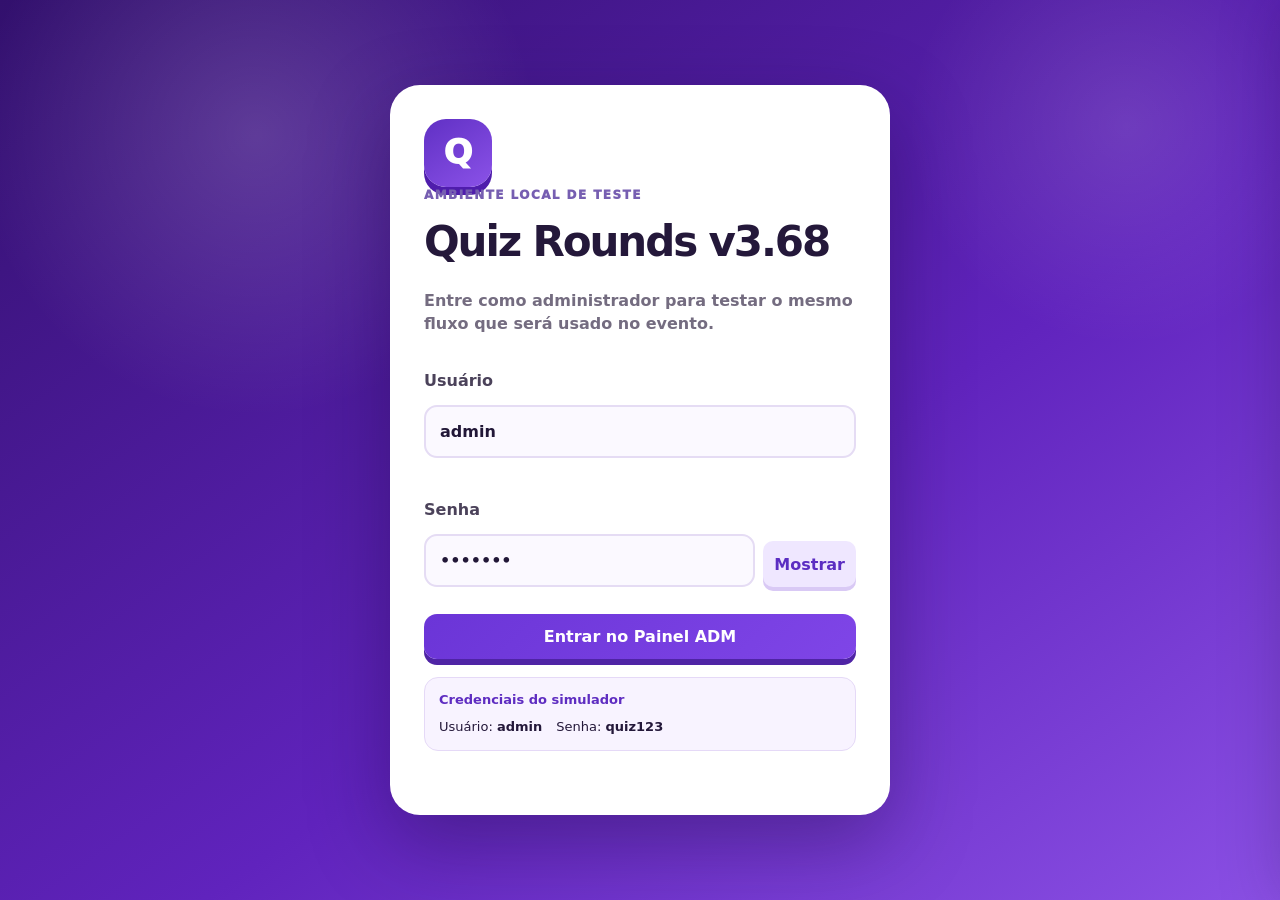
<file: simulator.html>
<!DOCTYPE html>

<html lang="pt-BR">
<head>
<meta charset="utf-8"/>
<meta content="width=device-width,initial-scale=1" name="viewport"/>
<title>Quiz Rounds v3.68 - Simulador Local de Carga e Fluxo</title>
<link href="assets/css/core-v3.50.css?v=3.68-r28" rel="stylesheet"/>
<link href="assets/css/admin-v3.67-r25.css?v=3.68-r28" rel="stylesheet"/>
<link href="assets/css/display-v3.50.css?v=3.68-r28" rel="stylesheet"/>
<link href="assets/css/simulator-v3.67-r25.css?v=3.68-r28" rel="stylesheet"/>
<link href="assets/css/avatars-runtime-v3.63-r21.css?v=3.68-r28" rel="stylesheet"/>
<link href="assets/css/avatars-ui-v3.92-r25.css?v=3.68-r28" rel="stylesheet"/>
<script src="assets/vendor/qr-bundle.js?v=3.68-r28"></script>
</head>
<body class="sim-body">
<section class="sim-login-view" id="simLoginView">
<div class="sim-login-card">
<div class="sim-brand-orb">Q</div>
<div class="eyebrow">AMBIENTE LOCAL DE TESTE</div>
<h1>Quiz Rounds v3.68</h1>
<p>Entre como administrador para testar o mesmo fluxo que será usado no evento.</p>
<form class="sim-login-form" id="simLoginForm">
<label>Usuário
          <input autocomplete="username" id="simLoginUser" required="" value="admin"/>
</label>
<label>Senha
          <div class="password-wrap">
<input autocomplete="current-password" id="simLoginPassword" required="" type="password" value="quiz123"/>
<button class="ghost small" id="toggleSimPassword" type="button">Mostrar</button>
</div>
</label>
<button class="primary big" type="submit">Entrar no Painel ADM</button>
</form>
<div class="sim-credentials">
<strong>Credenciais do simulador</strong>
<span>Usuário: <b>admin</b></span>
<span>Senha: <b>quiz123</b></span>
</div>
<p aria-live="polite" class="form-msg" id="simLoginMsg"></p>
</div>
</section>
<main class="sim-app hidden" id="simApp">
<header class="sim-app-header">
<div class="sim-brand-line">
<div class="sim-brand-orb small">Q</div>
<div><div class="eyebrow">SIMULADOR LOCAL</div><h1>Quiz Rounds <span>v3.68</span></h1></div>
</div>
<div class="sim-header-actions">
<span class="badge neutral" id="simStateBadge">CONFIGURAÇÃO</span>
<button class="ghost" id="openPlayerPreviewBtn" type="button">Celular de teste</button>
<button class="ghost" id="resetSimBtn" type="button">Reiniciar</button>
<button class="danger-lite" id="simLogoutBtn" type="button">Sair</button>
</div>
</header>
<nav aria-label="Áreas do simulador" class="sim-tabs">
<button class="sim-tab active" data-tab="questions" type="button"><span>1</span><b>Perguntas</b><small>Banco local</small></button>
<button class="sim-tab" data-tab="config" type="button"><span>2</span><b>Configuração</b><small>Montar partida</small></button>
<button class="sim-tab" data-tab="presentation" type="button"><span>3</span><b>Apresentação</b><small>Lobby e rounds</small></button>
<button class="sim-tab" data-tab="tests" type="button"><span>4</span><b>Teste de carga</b><small>50–200 pessoas</small></button>
</nav>
<section class="sim-tab-panel active" data-panel="questions" id="tabQuestions">
<div class="sim-section-head">
<div><div class="eyebrow">BANCO LOCAL</div><h2>Perguntas para o teste</h2><p>Edite, crie ou selecione perguntas que serão usadas nos rounds simulados.</p></div>
<button class="primary" id="addDemoQuestionBtn" type="button">Nova pergunta</button>
</div>
<div class="sim-questions-layout">
<article class="card sim-editor-card">
<h3>Editor</h3>
<input id="editQuestionId" type="hidden"/>
<label>Enunciado<textarea id="editPrompt" placeholder="Digite a pergunta" rows="4"></textarea></label>
<div class="two-cols">
<label>Tipo<select id="editType"><option value="choice">Múltipla escolha</option><option value="numeric">Número / mais próximo</option></select></label>
<label>Pontos<input id="editPoints" max="100000" min="1" type="number" value="1000"/></label>
</div>
<div class="two-cols">
<label>Tempo limite (s)<input id="editTime" max="300" min="5" type="number" value="20"/></label>
<label id="editCorrectChoiceWrap">Resposta correta<select id="editCorrectChoice"><option>A</option><option>B</option><option>C</option><option>D</option><option>E</option></select></label>
<label class="hidden" id="editCorrectNumberWrap">Número correto<input id="editCorrectNumber" step="any" type="number" value="0"/></label>
</div>
<div class="option-editor-grid" id="editOptions">
<label><span>A</span><input data-opt="A"/></label><label><span>B</span><input data-opt="B"/></label>
<label><span>C</span><input data-opt="C"/></label><label><span>D</span><input data-opt="D"/></label><label><span>E</span><input data-opt="E" placeholder="Opcional"/></label>
</div>
<div class="two-cols"><label>Categoria<input id="editCategory" value="Geral"/></label><label>Dificuldade<select id="editDifficulty"><option value="facil">Fácil</option><option selected="" value="medio">Médio</option><option value="dificil">Difícil</option><option value="final">Final</option></select></label></div>
<div class="two-cols"><label>Bônus velocidade (%)<input id="editSpeedBonus" max="100" min="0" type="number" value="20"/></label><label class="switch-line"><input id="editTiebreaker" type="checkbox"/><span><b>Desempate</b><small>Critério extra de classificação.</small></span></label></div>
<label class="switch-line"><input checked="" id="editScoreEnabled" type="checkbox"/><span><b>Vale pontos</b><small>Pode ser apenas diversão.</small></span></label>
<label>Nota do apresentador<textarea id="editNotes" placeholder="Comentário privado" rows="2"></textarea></label>
<div class="actions wrap"><button class="primary" id="saveQuestionBtn" type="button">Salvar pergunta</button><button class="ghost" id="clearQuestionBtn" type="button">Limpar</button></div>
<p class="form-msg" id="questionEditorMsg"></p>
</article>
<article class="card sim-bank-card">
<div class="row wrap"><div><h3>Arquivo de perguntas</h3><p class="muted compact">Marque as que podem entrar na partida.</p></div><span class="badge" id="questionCountBadge">0</span></div>
<div class="question-list sim-question-bank" id="simQuestionBank"></div>
</article>
<article class="card sim-bulk-bank">
<div class="row wrap"><div><h3>Importar / exportar TXT</h3><p class="muted compact">Mesmo formato do sistema real: perguntas, respostas corretas e pontuações.</p></div><span class="badge ready">SIMULADOR</span></div>
<div class="actions wrap"><label class="file-button ghost">Selecionar .txt<input accept=".txt,text/plain" hidden="" id="simTxtFile" type="file"/></label><button class="ghost" id="simExportQuestionsBtn" type="button">Exportar banco</button><button class="ghost" id="simTxtTemplateBtn" type="button">Modelo TXT</button></div>
<fieldset class="sim-import-modes"><legend>Modo de importação</legend><label><input checked="" name="simImportMode" type="radio" value="append"/><span><b>Adicionar</b><small>Mantém o banco atual.</small></span></label><label><input name="simImportMode" type="radio" value="replace"/><span><b>Substituir tudo</b><small>Fica somente com o novo lote.</small></span></label></fieldset>
<textarea aria-label="PERGUNTA: Qual é a capital do Brasil?
A: São Paulo
B: Brasília
C: Salvador
D: Recife
CORRETA: B
PONTOS: 100
TEMPO: 30" class="bulk-textarea" id="simBulkText" placeholder="PERGUNTA: Qual é a capital do Brasil?
A: São Paulo
B: Brasília
C: Salvador
D: Recife
CORRETA: B
PONTOS: 100
TEMPO: 30
---" rows="9"></textarea>
<div class="actions wrap"><button class="ghost" id="simAnalyzeImportBtn" type="button">Analisar lote</button><button class="primary" disabled="" id="simApplyImportBtn" type="button">Adicionar lote validado</button><button class="ghost" id="simClearImportBtn" type="button">Limpar</button></div>
<p class="form-msg" id="simImportSummary">Cole um TXT para validar.</p>
<div class="sim-import-preview" id="simImportPreview"></div>
</article>
</div>
</section>
<section class="sim-tab-panel" data-panel="config" id="tabConfig">
<div class="sim-section-head"><div><div class="eyebrow">CONFIGURAÇÃO DO EVENTO</div><h2>Monte a partida de teste</h2><p>Defina rounds, jogadores e comportamento das respostas.</p></div><span class="badge neutral" id="queueReadyBadge">0 / 0 selecionadas</span></div>
<div class="sim-config-grid">
<article class="card">
<h3>Partida</h3>
<div class="two-cols">
<label>Nome da partida<input id="simTitle" value="Quiz Teste Local"/></label>
<label>Quantidade de rounds<input id="simRounds" max="20" min="1" type="number" value="5"/></label>
</div>
<div class="two-cols">
<label>PIN da sala<input id="simPin" inputmode="numeric" maxlength="6" value="482731"/></label>
<label>Jogadores simulados<select id="botCount"><option value="1">1</option><option value="10">10</option><option value="25">25</option><option selected="" value="50">50</option><option value="75">75</option><option value="100">100</option><option value="150">150</option><option value="200">200</option></select></label>
</div>
<div class="two-cols">
<label>Precisão média<select id="botAccuracy"><option value="0.45">45%</option><option selected="" value="0.65">65%</option><option value="0.80">80%</option><option value="0.95">95%</option></select></label>
<label>Perfil<select id="responseProfile"><option value="normal">Normal</option><option value="burst">Rajada nos últimos 2 s</option><option value="chaos">Oscilação / reconexão</option></select></label>
</div>
<div class="two-cols">
<label>Velocidade do simulador<select id="simSpeed"><option value="1">Tempo real</option><option value="2">2×</option><option selected="" value="5">5×</option><option value="10">10×</option></select></label>
<label>Falhas simuladas<select id="failureRate"><option value="0">0%</option><option value="0.05">5%</option><option value="0.15">15%</option></select></label>
</div>
<label class="random-order-toggle"><input id="simRandomize" type="checkbox"/><span><b>Ordem aleatória ao começar</b><small>Sorteia novamente a sequência ao preparar o lobby.</small></span></label>
<div class="sim-feature-grid">
<label class="switch-line"><input checked="" id="simClassification" type="checkbox"/><span><b>Classificação</b><small>Destaca zona de corte.</small></span></label>
<label>Top classificados<input id="simQualifyTop" max="200" min="1" type="number" value="5"/></label>
<label class="switch-line"><input id="simAutoClose" type="checkbox"/><span><b>Fechar com todos respondendo</b></span></label>
<label class="switch-line"><input checked="" id="simStreak" type="checkbox"/><span><b>Sequência de acertos</b></span></label>
<label>Entrada tardia<select id="simLateJoin"><option value="allow_zero">Permitir com zero</option><option value="until_round">Até round 3</option><option value="deny">Bloquear após início</option></select></label>
<label>Cenário do mapa<select id="simAvatarScene"><option value="office">Escritório</option><option value="laboratory">Laboratório</option><option value="industry">Indústria</option><option value="platform">Plataforma</option></select></label>
<label>Tema<select id="simTheme"><option value="violet">Violeta</option><option value="ocean">Oceano</option><option value="emerald">Esmeralda</option><option value="sunset">Pôr do sol</option><option value="midnight">Midnight</option></select></label>
</div>
<button class="primary big" id="prepareSimBtn" type="button">Preparar lobby</button>
<p class="form-msg" id="prepareMsg">Selecione as perguntas na ordem desejada.</p>
</article>
<article class="card">
<div class="row wrap"><div><h3>Fila de rounds</h3><p class="muted compact">Ordem em que as perguntas serão apresentadas.</p></div><button class="ghost small" id="shuffleQueueBtn" type="button">Embaralhar</button></div>
<div class="sim-queue" id="simQueue"></div>
</article>
</div>
</section>
<section class="sim-tab-panel" data-panel="presentation" id="tabPresentation">
<div class="presentation-workspace">
<aside class="presentation-control">
<article class="card live-control-card">
<div class="row wrap"><div><div class="eyebrow">CONTROLE AO VIVO</div><h3 id="simStageTitle">Aguardando configuração</h3></div><span class="badge" id="simRoundBadge">0 / 0</span></div>
<div class="round-clock" id="simAdminTimer">Aguardando</div>
<div class="current-question muted" id="simCurrentAdmin">Prepare a partida para abrir o lobby.</div>
<div class="sim-presenter-preview hidden" id="simPresenterPreview"><b>Próxima pergunta</b><span id="simPreviewPrompt"></span><small id="simPreviewAnswer"></small></div>
<div class="actions vertical-actions">
<button class="restart-game big" disabled="" id="restartGameBtn" type="button">Recomeçar partida</button>
<button class="primary big" disabled="" id="startSimBtn" type="button">Começar Quiz</button>
<button class="primary big" disabled="" id="prepareNextSimBtn" type="button">Preparar próximo round</button>
<button class="ghost big" disabled="" id="pauseSimBtn" type="button">Pausar partida</button>
<div class="actions"><button class="ghost" disabled="" id="extend5SimBtn" type="button">+5 s</button><button class="ghost" disabled="" id="extend10SimBtn" type="button">+10 s</button></div>
<button class="warn big" disabled="" id="closeSimRoundBtn" type="button">Encerrar e pontuar</button>
<div class="actions"><button class="ghost danger-soft" disabled="" id="annulSimBtn" type="button">Anular</button><button class="ghost" disabled="" id="regradeSimBtn" type="button">Corrigir gabarito</button></div>
<div class="actions reveal-sim"><button class="ghost small" data-sim-reveal="answer" type="button">Resposta</button><button class="ghost small" data-sim-reveal="distribution" type="button">Distribuição</button><button class="ghost small" data-sim-reveal="ranking" type="button">Ranking</button></div>
<button class="primary big" disabled="" id="nextSimRoundBtn" type="button">Próxima pergunta</button>
</div>
</article>
<article class="card">
<h3>Participação</h3>
<div class="sim-kpis four"><div><strong id="connectedCount">0</strong><span>Conectados</span></div><div><strong id="answeredCount">0</strong><span>Responderam</span></div><div><strong id="pendingCount">0</strong><span>Pendentes</span></div><div><strong id="missedCount">0</strong><span>Perdidos</span></div></div>
<div class="answer-meter"><span id="answerMeterBar"></span></div>
<p class="muted compact" id="answerMeterLabel">0 de 0 respostas</p>
</article>
<article class="card">
<div class="row wrap"><div><h3>Ranking</h3><p class="muted compact">Atualiza após cada round.</p></div><span class="badge neutral" id="rankRoundLabel">Lobby</span></div>
<ol class="sim-ranking compact-ranking" id="simRanking"></ol>
</article>
</aside>
<section class="sim-display-wrap">
<article class="sim-display">
<div class="sim-display-header">
<div><span class="display-kicker" id="projectorKicker">LOBBY</span><div class="sim-room-title" id="projectorTitle">QUIZ TESTE LOCAL</div></div>
<div class="sim-projector-stats"><div><strong id="projectorPlayers">0</strong><span>jogadores</span></div><div><strong id="projectorAnswers">0</strong><span>respostas</span></div></div>
</div>
<div class="sim-projector-body lobby-stage" id="projectorLobby">
<div class="sim-lobby-layout">
<div class="sim-lobby-join-panel">
<span class="display-kicker">ENTRE NA SALA</span>
<div class="sim-lobby-join-flex">
<div class="sim-pin-zone"><span class="display-kicker">PIN DA SALA</span><div class="display-big-code sim-code" id="projectorPin">482731</div><small>Digite o PIN no celular</small></div>
<div class="sim-qr-zone"><span class="display-kicker">QR PARA ENTRAR</span><div aria-label="QR Code de teste" class="sim-qr" id="simQr"></div><strong>Escaneie pelo celular</strong></div>
</div>
<div class="sim-link" id="projectorLink">http://localhost/quiz?pin=482731</div>
<div class="sim-lobby-status"><p id="lobbyStatusText">Prepare a partida para abrir o lobby.</p><div class="avatar-cloud" id="lobbyAvatars"></div></div>
</div>
<section aria-label="Mapa RPG do simulador" class="avatar-city sim-avatar-city" data-scene="office" id="simAvatarCity">
<div class="city-map-viewport"><div class="city-scene-fx" id="avatarCityFx" aria-hidden="true"></div><div class="city-walkers" id="simAvatarCityWalkers"></div><div class="city-occlusion-layer" id="avatarCityOcclusion" aria-hidden="true"></div></div>
<div class="avatar-scene-badge" id="simAvatarCitySceneLabel">Escritório</div><div class="city-population-badge" id="simAvatarCityPopulation">0 jogadores</div>
</section>
</div>
</div>
<div class="sim-projector-body hidden" id="projectorPreparing"><span class="display-kicker">PREPARE-SE</span><div class="display-countdown" id="simCountdown">3</div><h2 class="sim-result-answer">Próximo round</h2></div>
<div class="sim-projector-body hidden" id="projectorPaused"><span class="display-kicker">INTERVALO</span><h2 class="sim-result-answer">Partida pausada</h2></div>
<div class="sim-projector-body hidden" id="projectorQuestion">
<div class="display-round-line"><span class="display-round-label" id="projectorRound">ROUND 1 / 5</span><span class="display-timer" id="projectorTimer">20</span></div>
<h2 class="display-question-text" id="projectorPrompt"></h2>
<div class="display-options" id="projectorOptions"></div>
<div class="display-numeric-hint hidden" id="projectorNumeric">Digite um número. Quem chegar mais perto vence.</div>
<div class="display-answer-progress" id="projectorProgress">0 de 0 respostas</div>
</div>
<div class="sim-projector-body hidden" id="projectorResult"><span class="display-kicker" id="simRevealKicker">RESULTADO DO ROUND</span><h2 class="sim-result-answer" id="projectorAnswer"></h2><div class="display-distribution hidden" id="simDistribution"></div><div class="display-movers hidden" id="simMovers"></div><div class="sim-winner" id="projectorWinner"></div><p class="display-next-text">O administrador controla a revelação e a próxima pergunta.</p></div>
<div class="sim-projector-body hidden" id="projectorFinal"><span class="display-kicker">QUIZ ENCERRADO</span><h2 class="sim-result-answer">Ranking final</h2><ol class="display-ranking sim-final-ranking" id="projectorFinalRanking"></ol></div>
</article>
</section>
</div>
</section>
<section class="sim-tab-panel" data-panel="tests" id="tabTests">
<div class="sim-section-head"><div><div class="eyebrow">VALIDAÇÃO</div><h2>Teste de estabilidade</h2><p>Validação lógica local de carga, duplicidade, atraso, reconexão e comandos repetidos.</p></div><button class="primary big" id="runStabilityBtn" type="button">Executar simulação local (100)</button></div>
<div class="tests-grid">
<article class="card"><div class="row wrap"><h3>Resultado</h3><span class="badge neutral" id="stabilityBadge">NÃO EXECUTADO</span></div><div class="stability-results" id="stabilityResults"><div class="empty">Execute o teste automático.</div></div></article>
<article class="card"><div class="row wrap"><h3>Eventos da simulação</h3><button class="ghost small" id="clearLogBtn" type="button">Limpar</button></div><div aria-live="polite" class="sim-log" id="simLog"></div></article>
</div>
</section>
</main>
<aside aria-hidden="true" class="player-drawer" id="playerPreviewDrawer">
<div class="player-drawer-head"><div><div class="eyebrow">CELULAR DE TESTE</div><h2>Experiência do jogador</h2></div><button class="ghost" id="closePlayerPreviewBtn" type="button">Fechar</button></div>
<div class="phone-frame">
<div class="phone-notch"></div>
<div class="phone-screen active" id="phoneJoin">
<div class="phone-brand">Quiz Rounds</div><h3>Entrar na partida</h3><label>PIN<input id="testPlayerPin" inputmode="numeric" maxlength="6"/></label><label>Seu nome<input id="testPlayerName" maxlength="28" value="Jogador Teste"/></label><div class="phone-avatar-picker"><span>Escolha seu avatar</span><div id="simAvatarPicker"></div></div><button class="primary big" id="joinTestPlayerBtn" type="button">Entrar</button><p class="phone-msg" id="testPlayerJoinMsg"></p>
</div>
<div class="phone-screen" id="phoneLobby"><div class="phone-brand">Quiz Rounds</div><div class="phone-status-pill">CONECTADO</div><div class="phone-avatar-visual" id="phoneAvatarVisual"></div><h3 id="phonePlayerName">Jogador Teste</h3><p>Aguardando o administrador iniciar.</p><div class="phone-room">Sala <b id="phoneLobbyPin">------</b></div><button class="ghost" id="disconnectTestPlayerBtn" type="button">Simular fechar navegador</button></div>
<div class="phone-screen" id="phoneQuestion"><div class="phone-topline"><span id="phoneRound">1/5</span><strong id="phoneTimer">20</strong></div><h3 id="phonePrompt"></h3><div class="phone-answer-grid" id="phoneChoiceAnswers"></div><div class="hidden" id="phoneNumericAnswer"><input aria-label="Digite o número" id="phoneNumberInput" placeholder="Digite o número" step="any" type="number"/><button class="primary big" id="submitPhoneNumberBtn" type="button">Responder</button></div><p class="phone-msg" id="phoneAnswerMsg"></p></div>
<div class="phone-screen" id="phoneResult"><div class="phone-brand">Round encerrado</div><div class="phone-result-icon" id="phoneResultIcon">✓</div><h3 id="phoneResultTitle">Resposta registrada</h3><p id="phoneResultText"></p><div class="phone-placement hidden" id="phonePlacementResult"><strong id="phonePlacementResultRank">1º</strong><span id="phonePlacementResultText">Top 5</span></div><div class="phone-score">Pontuação <b id="phoneScore">0</b></div></div>
<div class="phone-screen" id="phoneDisconnected"><div class="phone-brand">Sessão salva</div><div class="phone-result-icon muted-icon">↻</div><h3>Navegador fechado</h3><p>Ao abrir novamente, o jogador retorna com o mesmo nome. Rounds encerrados enquanto esteve fora valem 0.</p><button class="primary big" id="reopenTestPlayerBtn" type="button">Reabrir navegador</button></div>
<div class="phone-screen" id="phoneFinal"><div class="phone-brand">Fim do Quiz</div><div class="phone-result-icon">★</div><h3 id="phoneFinalTitle">Partida encerrada</h3><p id="phoneFinalText">Confira sua pontuação final.</p><div class="phone-placement hidden" id="phonePlacementFinal"><strong id="phonePlacementFinalRank">1º</strong><span id="phonePlacementFinalText">Top 5</span></div><div class="phone-score">Pontos <b id="phoneFinalScore">0</b></div></div>
</div>
</aside>
<div class="drawer-backdrop hidden" id="drawerBackdrop"></div>
<script src="assets/js/simulator-v3.68-r28.js?v=3.68-r28" type="module"></script>
</body>
</html>
</file>
<file: assets/css/core-v3.50.css>
:root{font-family:Inter,ui-rounded,"Segoe UI",system-ui,-apple-system,BlinkMacSystemFont,sans-serif;color:#1f1735;background:#f6f2ff;line-height:1.45;--ink:#211737;--muted:#746d83;--admin-accent:#5d28c7;--admin-ink:#27163e;--admin-line:#e9e1f3;--admin-shadow:0 18px 50px rgba(35,13,72,.14);--layout-gap:14px;--header-radius:22px;}
*{box-sizing:border-box;}
button,input,select,textarea{font:inherit;}
button,a,input,select,textarea{outline-offset:3px;}
button:focus-visible,a:focus-visible,input:focus-visible,select:focus-visible,textarea:focus-visible{outline:3px solid var(--theme-focus,rgba(128,85,237,.55));}
.hidden{display:none!important;}
.muted{color:var(--muted);}
.error{color:#c92e47;font-weight:700;}
.success{color:#14875b;font-weight:800;}
/* Shared shell */.shell{max-width:1080px;margin:0 auto;padding:26px;}
.wide{max-width:1380px;}
.top{position:relative;display:flex;justify-content:space-between;align-items:center;gap:20px;margin-bottom:22px;padding:18px 20px;border-radius:24px;background:linear-gradient(135deg,#5a22c4,#7a3be3 58%,#925bf0);color:#fff;box-shadow:0 18px 45px rgba(72,29,153,.22);overflow:hidden;}
.top::after{content:"";position:absolute;right:-45px;top:-58px;width:190px;height:190px;border-radius:50%;background:rgba(255,255,255,.09);}
.top>*,.top-actions{position:relative;z-index:1;}
.top h1{margin:0;font-size:clamp(30px,4.8vw,48px);font-weight:1000;letter-spacing:-.045em;}
.top p{margin:5px 0 0;color:#eee6ff;font-weight:650;}
.top-actions{display:flex;gap:9px;align-items:center;flex-wrap:wrap;justify-content:flex-end;}
.card{background:rgba(255,255,255,.98);color:#17131c;border:1px solid #e8dff7;border-radius:22px;padding:22px;box-shadow:0 12px 32px rgba(52,33,94,.075);}
.card h2,.card h3{letter-spacing:-.025em;}
.narrow{max-width:500px;margin:38px auto 0;padding:28px;}
.grid{display:grid;grid-template-columns:minmax(0,2fr) minmax(260px,1fr);gap:18px;}
.span2{grid-column:1/-1;}
.two-cols{display:grid;grid-template-columns:1fr 1fr;gap:12px;}
h1,h2,h3{margin-top:0;}
h2{font-size:24px;}
h3{font-size:19px;}
label{display:grid;gap:7px;margin:13px 0;font-weight:800;color:#473d5f;}
input,select,textarea{width:100%;padding:13px 14px;border:2px solid #e5dcf4;border-radius:13px;background:#fbf9ff;color:var(--ink);transition:border-color .14s ease,box-shadow .14s ease,background .14s ease;}
input:hover,select:hover,textarea:hover{border-color:#d4c3ef;}
input:focus,select:focus,textarea:focus{border-color:#8c62e7;box-shadow:0 0 0 4px rgba(125,74,223,.1);background:#fff;}
button,.ghost{display:inline-flex;align-items:center;justify-content:center;gap:7px;min-height:44px;border:0;border-radius:13px;padding:11px 17px;background:linear-gradient(135deg,#6b35d7,#7f45e7);color:#fff;font-weight:900;cursor:pointer;text-decoration:none;box-shadow:0 6px 0 #4f24a5;transition:transform .12s ease,box-shadow .12s ease,filter .12s ease;}
button:hover:not(:disabled),.ghost:hover{transform:translateY(-2px);filter:saturate(1.08);box-shadow:0 8px 0 #4f24a5;}
button:active:not(:disabled),.ghost:active{transform:translateY(2px);box-shadow:0 3px 0 #4f24a5;}
button:disabled{opacity:.45;cursor:not-allowed;box-shadow:none;filter:grayscale(.15);}
.ghost{background:#efe7ff;color:#5b2dc2;box-shadow:0 4px 0 #d9c9f5;}
.ghost:hover{box-shadow:0 6px 0 #d9c9f5;}
.warn{background:linear-gradient(135deg,#d9364f,#ed5268);box-shadow:0 6px 0 #a8243b;}
.warn:hover:not(:disabled){box-shadow:0 8px 0 #a8243b;}
.small{min-height:36px;padding:7px 11px;border-radius:10px;}
.eyebrow{font-size:12px;text-transform:uppercase;letter-spacing:.12em;color:#765eb1;font-weight:1000;}
.row,.actions{display:flex;gap:10px;align-items:center;justify-content:space-between;}
.wrap{flex-wrap:wrap;}
.compact{margin-bottom:0;font-size:13px;}
.filter-actions,.item-actions{display:flex;gap:8px;align-items:center;}
.filter-actions select{min-width:160px;}
.badge{display:inline-flex;align-items:center;justify-content:center;background:#eee6ff;color:#5f31bf;padding:7px 11px;border-radius:999px;font-weight:950;font-size:12px;white-space:nowrap;border:1px solid #decef8;}
.badge.neutral{background:#f2eff7;color:#665f72;border-color:#e4ddea;}
.status-lobby{background:#fff3d7;color:#8a5b00;border-color:#f7dfaa;}
.status-running{background:#e4f8ef;color:#11724d;border-color:#bcebd7;}
.status-setup{background:#eee6ff;color:#5f31bf;}
/* Indicadores de conexão */.connection-pill{display:inline-flex;align-items:center;gap:7px;min-height:34px;padding:7px 11px;border-radius:999px;font-size:12px;font-weight:950;letter-spacing:.02em;border:1px solid transparent;white-space:nowrap;}
.connection-pill::before{content:"";width:9px;height:9px;border-radius:50%;background:currentColor;box-shadow:0 0 0 3px color-mix(in srgb,currentColor 16%,transparent);}
.connection-pill.connected{background:#e9fbf2;color:#14784d;border-color:#bdebd3;}
.connection-pill.connecting{background:#f3edff;color:#6d36c8;border-color:#ded0f5;}
.connection-pill.fallback{background:#fff5d9;color:#8a5d00;border-color:#edd69a;}
.connection-pill.offline,.connection-pill.error{background:#ffebef;color:#a82e49;border-color:#f2c5cf;}
@keyframes timerUrgent{0%,100%{transform:scale(1);}
50%{transform:scale(1.07);}
}

/* Shared ranking movement indicator */
.rank-move{display:inline-flex;align-items:center;justify-content:center;min-width:34px;margin-left:5px;padding:2px 5px;border-radius:999px;font-size:9px;font-style:normal;font-weight:1000}
.rank-move.up{background:#daf4e6;color:#17734b}.rank-move.down{background:#ffe4e9;color:#a72f48}.rank-move.same{background:#eee9f4;color:#776984}


/* v3.50 — tema canônico e contraste de superfícies claras */
body{--theme-primary:#5d28c7;--theme-secondary:#7a3be3;--theme-deep:#2c0e60;--theme-mid:#4d168f;--theme-bright:#6722b6;--theme-soft:#efe7ff}
body.admin-app .card,body.admin-app .card :where(h1,h2,h3,h4){color:#17131c;}
body.admin-app :where(input,select,textarea){color:#17131c;background-color:#fbf9ff;}
body.admin-app :where(input,select,textarea)::placeholder{color:#6c6573;opacity:1;}


/* v3.50 — tokens semânticos de tema e contraste */
:root,body{
  --theme-on-primary:#fff;
  --theme-light-ink:#211737;
  --theme-light-muted:#6d6579;
  --theme-light-surface:#fff;
  --theme-light-surface-soft:#fbf9ff;
  --theme-focus:color-mix(in srgb,var(--theme-primary) 72%,#fff);
}
body.admin-app .top{background:linear-gradient(135deg,var(--theme-primary),var(--theme-secondary) 58%,var(--theme-bright));box-shadow:0 18px 45px color-mix(in srgb,var(--theme-deep) 24%,transparent);}
:where(.card,.surface,.light-surface,[data-light-surface="true"]){color:var(--theme-light-ink);}
</file>
<file: assets/css/admin-v3.67-r25.css>
/* Admin */.admin-body{--admin-ui-size:13px;--admin-meta-size:13px;font-size:var(--admin-ui-size);color:#17131c;background:
 linear-gradient(180deg,#f0e9fc 0 190px,#f7f4fd 190px 100%);}
.admin-body .top{margin-top:2px;}
.admin-body .card{transition:transform .14s ease,box-shadow .14s ease;}
.admin-body .card:hover{box-shadow:0 15px 38px rgba(52,33,94,.1);}
.room-code{font-size:33px;font-weight:1000;letter-spacing:.15em;margin:15px 0;color:#5928bd;}
.room-stats{display:flex;gap:10px;color:#736a82;margin:8px 0 16px;flex-wrap:wrap;}
.room-stats span{padding:8px 11px;border-radius:12px;background:#f7f2ff;border:1px solid #e6daf8;font-weight:750;min-width:112px;}
.room-stats strong{color:#4e1fa8;font-size:18px;}
.progress-summary{padding:12px 14px;border-radius:12px;background:#f5efff;border:1px solid #e0d0fa;color:#624e83;font-weight:850;margin-bottom:12px;}
.round-clock{padding:15px;border-radius:14px;background:#f3eff9;font-weight:950;margin:12px 0;font-size:18px;border:1px solid #e7def3;}
.round-clock.live{background:#e9fbf3;color:#138459;border-color:#c5edda;}
.round-clock.expired{background:#fff0f2;color:#bd2e47;border-color:#f5ccd3;}
.round-clock.closed{color:#6f6878;}
.current-question{min-height:64px;border:2px dashed #e0d5ef;border-radius:14px;padding:13px;margin-bottom:12px;background:#fcfaff;}
.question-list{display:grid;gap:10px;}
.question-item{display:grid;grid-template-columns:1fr auto;gap:12px;align-items:center;border:1px solid #e6def0;border-radius:15px;padding:13px;background:#fff;transition:transform .14s ease,border-color .14s ease,box-shadow .14s ease;}
.question-item:hover{transform:translateY(-1px);background:#fdfbff;border-color:#cdb8ec;box-shadow:0 9px 23px rgba(67,35,113,.08);}
.question-item.archived{background:#f7f5f9;opacity:.8;}
.queue-item{grid-template-columns:auto 1fr auto;}
.queue-item.used{background:#f5f3f8;color:#77717f;}
.queue-pos{width:36px;height:36px;border-radius:12px;display:grid;place-items:center;background:#ede4ff;color:#5a29bc;font-weight:1000;}
.question-meta{font-size:13px;color:#81798b;margin-top:5px;}
.empty{padding:18px;border:2px dashed #d8cbe9;border-radius:14px;color:#7e758a;text-align:center;background:#fbf9ff;}
.queue-warning{padding:12px 14px;margin:12px 0;border-radius:12px;background:#fff6df;color:#815d12;border:1px solid #f1d898;font-weight:850;}
.queue-warning.ready{background:#e8f9f1;color:#14754f;border-color:#b9ead4;}
.flow-list{display:grid;gap:9px;}
.flow-list div{display:grid;grid-template-columns:34px 1fr;gap:9px;align-items:center;padding:11px;border-radius:13px;background:#f8f4ff;border:1px solid #eadff9;}
.flow-list strong{display:grid;place-items:center;width:30px;height:30px;background:#6e35d6;color:#fff;border-radius:10px;box-shadow:0 3px 0 #4d20a2;}
ol{padding-left:24px;}
li{padding:6px 0;}


.admin-body .top .connection-pill{background:rgba(255,255,255,.14);color:#fff;border-color:rgba(255,255,255,.22);}
.status-question_open{background:#efe5ff;color:#5d27bd;}
.status-result{background:#e7f7ee;color:#14764b;}
.status-finished{background:#ecebf0;color:#494350;}
.stability-strip{display:flex;align-items:center;gap:10px;min-height:30px;margin:8px 0;}
.audit-list{display:grid;gap:7px;max-height:320px;overflow:auto;}
.audit-row{display:grid;grid-template-columns:76px minmax(160px,.6fr) 1fr;gap:10px;align-items:start;padding:9px 11px;border:1px solid #ece5f4;border-radius:12px;background:#faf8fd;font-size:13px;}
.audit-row time{color:#777083;font-variant-numeric:tabular-nums;}
.audit-row strong{color:#5128a7;}
.audit-row span{color:#706879;overflow-wrap:anywhere;font-family:ui-monospace,SFMono-Regular,Consolas,monospace;font-size:13px;}

/* Importação TXT, lobby e estatísticas ao vivo */.admin-live-stats span{min-width:126px;}
.response-meter{height:12px;border-radius:999px;background:#ece5f5;overflow:hidden;margin:-4px 0 16px;}
.response-meter i{display:block;width:0;height:100%;border-radius:inherit;background:linear-gradient(90deg,#6b35d7,#24a671);transition:width .2s ease;}
.file-button{margin:0;cursor:pointer;}
.bulk-question-card{overflow:hidden;}
.bulk-textarea{min-height:260px;font-family:ui-monospace,SFMono-Regular,Consolas,"Liberation Mono",monospace;font-size:13px;line-height:1.5;resize:vertical;}
.import-summary{margin:15px 0 9px;font-weight:850;}
.import-preview{display:grid;gap:7px;max-height:360px;overflow:auto;}
.import-preview-row{display:grid;grid-template-columns:38px minmax(0,1fr) minmax(180px,.4fr);gap:10px;align-items:start;padding:9px 11px;border-radius:12px;border:1px solid #e8e1f1;background:#fbfaff;font-size:13px;}
.import-preview-row>b{display:grid;place-items:center;width:28px;height:28px;border-radius:9px;background:#ede5ff;color:#5d2dbf;}
.import-preview-row>span{font-weight:800;overflow-wrap:anywhere;}
.import-preview-row>em{font-style:normal;color:#6f6878;}
.import-preview-row.valid{border-color:#c9ebdc;background:#f2fbf7;}
.import-preview-row.valid>em{color:#14784d;}
.import-preview-row.invalid{border-color:#f0c7d0;background:#fff5f7;}
.import-preview-row.invalid>em{color:#b72e47;font-weight:750;}

/* ============================================================
   ADM — navegação, apresentação e feedback visual
   ============================================================ */
body.admin-app{min-height:100%;overflow-x:visible;}
.ambient{position:fixed;pointer-events:none;border-radius:999px;filter:blur(2px);opacity:.3;z-index:0;}
.ambient-a{width:360px;height:360px;right:-110px;top:100px;background:#a575ff;animation:ambientFloat 12s ease-in-out infinite;}
.ambient-b{width:280px;height:280px;left:-90px;top:52%;background:#59d7b0;animation:ambientFloat 15s ease-in-out infinite reverse;}
.ambient-c{width:190px;height:190px;right:18%;bottom:-60px;background:#f7ba4f;animation:ambientFloat 11s ease-in-out infinite 1.4s;}
.admin-shell{position:relative;z-index:1;}
.eyebrow.light{color:#eadfff;}
.ghost.glass{background:rgba(255,255,255,.12);color:#fff;border-color:rgba(255,255,255,.22);}
.login-visual{position:relative;min-height:510px;background:radial-gradient(circle at 30% 20%,#9d6df7 0,#6d35d7 38%,#3d147f 100%);overflow:hidden;display:grid;place-items:center;}
.login-visual::before,.login-visual::after{content:"";position:absolute;border-radius:30%;background:rgba(255,255,255,.09);transform:rotate(28deg);}
.login-visual::before{width:260px;height:90px;left:-30px;top:80px;}
.login-visual::after{width:320px;height:110px;right:-90px;bottom:70px;}
.login-badge{position:relative;z-index:2;width:142px;height:142px;display:grid;place-items:center;border-radius:44px;background:#fff;color:#5d28c7;font-size:42px;font-weight:1000;box-shadow:0 16px 0 rgba(26,7,68,.22);animation:badgeFloat 3.3s ease-in-out infinite;}
.orbit{position:absolute;border:3px dashed rgba(255,255,255,.25);border-radius:50%;animation:spin 18s linear infinite;}
.orbit.o1{width:280px;height:280px;}
.orbit.o2{width:390px;height:390px;animation-direction:reverse;animation-duration:26s;}
.login-copy{padding:clamp(30px,5vw,58px);display:flex;flex-direction:column;justify-content:center;}
.login-copy h2{font-size:clamp(30px,4vw,48px);letter-spacing:-.04em;margin:8px 0;}
.primary.jumbo{min-height:58px;font-size:16px;font-weight:950;}
.admin-tab:hover{background:#f6f1fc;transform:translateY(-1px);}
.admin-tab.active{background:linear-gradient(135deg,#6d35d7,#5321bb);color:#eadfff;box-shadow:0 8px 20px rgba(83,33,187,.25);}
.admin-tab.active b{color:#fff;}
.admin-tab.active>span{background:#fff;color:#5d28c7;transform:rotate(-5deg) scale(1.05);}
.section-chip{padding:8px 13px;border-radius:999px;background:#e8f8f0;color:#13734a;font-size:13px;font-weight:900;border:1px solid #c5e9d7;}
.question-editor-card,.bulk-question-card,.config-main-card,.setup-guide-card,.presentation-lobby-card,.round-control-card{box-shadow:var(--admin-shadow);}
.choice-editor-grid{display:grid;grid-template-columns:1fr 1fr;gap:10px;}
.choice-editor-grid .full-row{grid-column:1/-1;}
.opt-field{padding:9px;border-radius:15px;font-weight:1000;}
.opt-field input{margin-top:5px;}
.opt-a{background:#fff0f3;color:#ac3248;}
.opt-b{background:#edf4ff;color:#2d61b0;}
.opt-c{background:#fff8df;color:#855d08;}
.opt-d{background:#eaf9f2;color:#14724b;}
.opt-e{background:#f3edff;color:#6332ad;}
.animated-flow>div{transition:.2s ease;}
.animated-flow>div:hover{transform:translateX(5px);border-color:#d7c6ef;background:#fbf8ff;}
.animated-flow strong{animation:softPulse 2.6s ease-in-out infinite;}
.animated-flow>div:nth-child(2) strong{animation-delay:.25s;}
.animated-flow>div:nth-child(3) strong{animation-delay:.5s;}
.animated-flow>div:nth-child(4) strong{animation-delay:.75s;}
.live-stage-badge{display:inline-flex;align-items:center;gap:8px;padding:10px 16px;border-radius:999px;background:#efe8f9;color:#5b2bb7;font-weight:1000;font-size:13px;letter-spacing:.08em;}
.live-stage-badge::before{content:"";width:9px;height:9px;border-radius:50%;background:currentColor;}
.live-stage-badge.stage-question{background:#ffe9ee;color:#b32645;animation:livePulse 1.4s ease-in-out infinite;}
.live-stage-badge.stage-result{background:#e6f8ef;color:#117449;}
.presentation-stepper{display:grid;grid-template-columns:auto 1fr auto 1fr auto;align-items:center;width:min(720px,100%);margin:2px auto 20px;}
.presentation-stepper>div{display:flex;align-items:center;gap:8px;color:#8e8497;font-size:13px;font-weight:900;transition:.25s;}
.presentation-stepper>div b{width:34px;height:34px;display:grid;place-items:center;border-radius:50%;background:#ece7f2;color:#6f637b;transition:.25s;}
.presentation-stepper>div.active{color:#5c29bc;}
.presentation-stepper>div.active b{background:#652fcd;color:#fff;box-shadow:0 0 0 7px #eee5ff;transform:scale(1.05);}
.presentation-stepper>i{height:3px;margin:0 13px;border-radius:99px;background:#e7dfef;}
.presentation-grid>article:nth-child(n/**/+3){min-width:0;}
.lobby-admin-top{display:flex;justify-content:space-between;align-items:start;gap:16px;}
.admin-pin-block{display:flex;flex-direction:column;align-items:center;gap:8px;padding:22px;border-radius:24px;background:linear-gradient(145deg,#5b27c1,#7a42eb);color:#fff;overflow:hidden;position:relative;}
.admin-pin-block::after{content:"";position:absolute;width:210px;height:210px;border:30px solid rgba(255,255,255,.07);border-radius:50%;right:-90px;top:-100px;}
.admin-pin-block small{font-size:13px;font-weight:1000;letter-spacing:.16em;color:#e7dcfb;}
.admin-pin-block>strong{position:relative;z-index:1;font-size:clamp(48px,6.5vw,88px);letter-spacing:.08em;line-height:1;font-variant-numeric:tabular-nums;}
.admin-pin-block .ghost{position:relative;z-index:1;color:#fff;border-color:rgba(255,255,255,.28);background:rgba(255,255,255,.1);}
.admin-pin-block p{position:relative;z-index:1;color:#e8ddfa;}
.admin-qr-block{display:flex;flex-direction:column;align-items:center;gap:7px;min-width:0;padding:16px;border:1px solid var(--admin-line);border-radius:22px;background:#fff;}
.admin-qr{width:min(230px,100%);aspect-ratio:1;display:grid;place-items:center;border-radius:14px;overflow:hidden;background:#fff;}
.admin-qr-block>span{max-width:100%;font-size:13px;color:#73677d;text-align:center;}
.qr-placeholder{width:100%;height:100%;display:grid;place-items:center;background:repeating-linear-gradient(45deg,#f6f1fb,#f6f1fb 8px,#eee6f7 8px,#eee6f7 16px);color:#8a7c98;font-weight:1000;font-size:30px;}
.start-game{min-width:190px;animation:readyPulse 2s ease-in-out infinite;}
.round-control-card .current-question{min-height:120px;display:grid;align-items:center;font-size:20px;font-weight:850;}
.round-actions{display:grid;grid-template-columns:1fr 1fr;}
.admin-ranking li{margin:8px 0;padding:9px 12px;border-radius:12px;background:#f7f3fc;animation:rankIn .3s ease both;}
/* Mais movimento na apresentação, sem afetar lógica */
@keyframes ambientFloat{0%,100%{transform:translate3d(0,0,0) scale(1);}
50%{transform:translate3d(18px,-22px,0) scale(1.06);}
}
@keyframes brandWobble{0%,100%{transform:rotate(-5deg);}
50%{transform:rotate(4deg);}
}
@keyframes cardEnter{from{opacity:0;transform:translateY(24px) scale(.985);}
to{opacity:1;transform:none;}
}
@keyframes fadeUp{from{opacity:0;transform:translateY(10px);}
to{opacity:1;transform:none;}
}
@keyframes badgeFloat{0%,100%{transform:translateY(0) rotate(-4deg);}
50%{transform:translateY(-13px) rotate(3deg);}
}
@keyframes spin{to{transform:rotate(360deg);}
}
@keyframes tabIn{from{opacity:0;transform:translateY(9px);}
to{opacity:1;transform:none;}
}
@keyframes softPulse{0%,100%{transform:scale(1);}
50%{transform:scale(1.08);}
}
@keyframes livePulse{0%,100%{box-shadow:0 0 0 0 rgba(179,38,69,.15);}
50%{box-shadow:0 0 0 8px rgba(179,38,69,0);}
}
@keyframes readyPulse{0%,100%{transform:translateY(0);}
50%{transform:translateY(-2px);box-shadow:0 9px 20px rgba(83,33,187,.22);}
}
@keyframes rankIn{from{opacity:0;transform:translateX(-8px);}
to{opacity:1;transform:none;}
}
/* Feedback visual de classificação Top 5 */.rank-row{list-style:none;display:grid;grid-template-columns:36px 38px minmax(0,1fr) auto;gap:9px;align-items:center;border-radius:13px;margin:6px 0;padding:9px 10px;border:1px solid transparent;transition:transform .18s ease,box-shadow .18s ease,filter .18s ease;}
.rank-row .rank-pos{width:30px;height:30px;display:grid;place-items:center;border-radius:10px;background:#eee8f5;color:#5c5268;font-size:13px;font-weight:1000;}
.rank-row strong{overflow:hidden;text-overflow:ellipsis;white-space:nowrap;}
.rank-row b{white-space:nowrap;font-size:13px;color:#5d2abb;}
.rank-row.rank-1{background:linear-gradient(135deg,#fff3b8,#ffe176);border-color:#e8bf36;box-shadow:0 5px 14px rgba(149,103,0,.15);}
.rank-row.rank-1 .rank-pos{background:#a86d00;color:#fff;}
.rank-row.rank-1 b{color:#704700;}
.rank-row.rank-2{background:linear-gradient(135deg,#f3f7fb,#d9e4ef);border-color:#b7c6d5;}
.rank-row.rank-2 .rank-pos{background:#60758a;color:#fff;}
.rank-row.rank-2 b{color:#425a70;}
.rank-row.rank-3{background:linear-gradient(135deg,#ffe6cf,#e9b17c);border-color:#cb8850;}
.rank-row.rank-3 .rank-pos{background:#9d5626;color:#fff;}
.rank-row.rank-3 b{color:#7c431f;}
.rank-row.rank-4{background:linear-gradient(135deg,#efe1ff,#d9bdfd);border-color:#b387ed;}
.rank-row.rank-4 .rank-pos{background:#7843c5;color:#fff;}
.rank-row.rank-4 b{color:#6733ad;}
.rank-row.rank-5{background:linear-gradient(135deg,#dff8ec,#bcebd5);border-color:#81c8a6;}
.rank-row.rank-5 .rank-pos{background:#26865b;color:#fff;}
.rank-row.rank-5 b{color:#1f704d;}
.rank-row.is-self{outline:3px solid rgba(255,255,255,.9);box-shadow:0 0 0 5px rgba(92,42,187,.16),0 8px 20px rgba(41,15,82,.14);transform:translateX(-2px);}
.rank-empty{list-style:none;color:#7b7284;padding:12px;text-align:center;}

.admin-ranking{padding-left:0;list-style:none;}
.admin-ranking .rank-row{background:#f7f3fc;}
.admin-ranking .rank-row.rank-1{background:linear-gradient(135deg,#fff3b8,#ffe176);}
.admin-ranking .rank-row.rank-2{background:linear-gradient(135deg,#f3f7fb,#d9e4ef);}
.admin-ranking .rank-row.rank-3{background:linear-gradient(135deg,#ffe6cf,#e9b17c);}
.admin-ranking .rank-row.rank-4{background:linear-gradient(135deg,#efe1ff,#d9bdfd);}
.admin-ranking .rank-row.rank-5{background:linear-gradient(135deg,#dff8ec,#bcebd5);}

/* Reinício + ordem aleatória */.random-order-toggle{display:flex;align-items:center;gap:12px;padding:13px 14px;border:1px solid var(--admin-line);border-radius:16px;background:#faf8fd;cursor:pointer;}
.random-order-toggle input{width:22px;height:22px;flex:0 0 auto;accent-color:#652fcd;}
.random-order-toggle span{display:grid;gap:2px;}
.random-order-toggle b{font-size:14px;color:var(--admin-ink);}
.random-order-toggle small{font-size:13px;color:#766a80;line-height:1.35;}
.restart-game{background:#fff1f2;color:#a5233c;border:1px solid #f3c6ce;font-weight:950;}
.restart-game:hover:not(:disabled){background:#ffe3e7;transform:translateY(-1px);}
.restart-game:disabled{opacity:.45;}
.presentation-actions .restart-game{min-width:165px;}

/* Game show completo */
.switch-line{display:flex;align-items:flex-start;gap:11px;margin:7px 0;padding:12px 13px;border:1px solid var(--admin-line);border-radius:15px;background:#fff;cursor:pointer;}
.switch-line input{width:21px;height:21px;margin:2px 0 0;flex:0 0 auto;accent-color:var(--admin-accent);}
.switch-line span{display:grid;gap:2px;}
.switch-line b{color:var(--admin-ink);font-size:13px;}
.switch-line small{color:#776b83;font-size:13px;line-height:1.35;}
.template-tools label{margin:0;}
.question-item[draggable=true]{cursor:grab;}
.question-item.dragging{opacity:.55;transform:scale(.99);}
.presenter-private{margin-top:12px;padding:14px;border:1px solid #e4d7f5;border-radius:16px;background:linear-gradient(135deg,#faf6ff,#f1e9fd);}
.presenter-private h3{margin:0 0 8px;font-size:14px;color:#5a2db1;}
.presenter-private .answer-key{font-size:18px;font-weight:1000;color:#321a5e;}
.presenter-private .notes{margin-top:7px;color:#6d6179;font-size:13px;white-space:pre-wrap;}
.next-preview{margin-top:12px;padding:13px 14px;border-radius:15px;background:#f7f3fb;border:1px solid #e8def3;}
.next-preview strong{display:block;color:#5a29b8;margin-bottom:4px;}
.next-preview p{margin:0;font-weight:800;}
.next-preview small{display:block;margin-top:5px;color:#766d80;}
.reveal-controls{display:flex;flex-wrap:wrap;}
.reveal-controls button.is-active{outline:3px solid rgba(109,53,220,.18);background:#e8dbff;color:#4c20a0;box-shadow:0 4px 0 #cbb5ef;}
.participant-admin-list{display:grid;gap:8px;max-height:520px;overflow:auto;padding-right:3px;}
.participant-admin-row{display:grid;grid-template-columns:12px 38px minmax(110px,1fr) auto auto auto auto;gap:9px;align-items:center;padding:10px 11px;border:1px solid #e9e1f2;border-radius:14px;background:#fff;}
.participant-admin-row.kicked{opacity:.55;background:#fff2f4;}
.participant-admin-row strong{min-width:0;overflow:hidden;text-overflow:ellipsis;white-space:nowrap;}
.participant-admin-row span:not(.presence-dot),.participant-admin-row small{font-size:13px;font-weight:950;color:#776b84;}
.presence-dot{width:10px;height:10px;border-radius:50%;background:#aaa;}
.presence-dot.online{background:#22a86f;box-shadow:0 0 0 4px #d9f5e8;}
.presence-dot.offline{background:#b9b2bf;}
.history-summary{display:flex;gap:8px;flex-wrap:wrap;margin-bottom:12px;}
.history-summary span{padding:9px 11px;border-radius:12px;background:#f4effa;color:#645671;font-size:13px;font-weight:850;}
.history-summary b{color:#5422b2;font-size:16px;}
.evolution-chart{overflow:auto;border:1px solid #ebe3f2;border-radius:15px;padding:10px;background:#fff;}
.evolution-row{display:grid;grid-template-columns:140px repeat(20,minmax(38px,1fr));gap:4px;align-items:center;min-width:max-content;margin:5px 0;}
.evolution-row strong{position:sticky;left:0;background:#fff;padding:7px;z-index:1;}
.evolution-row span{display:grid;place-items:center;min-height:34px;border-radius:10px;background:#f1ebfa;font-weight:950;color:#5a2ab5;}
.ranking-movers{display:grid;gap:7px;}
.ranking-movers .mover{display:flex;justify-content:space-between;gap:10px;padding:8px 10px;border-radius:12px;background:#f7f3fb;}
.ranking-movers .up{color:#147b50;}
.ranking-movers .down{color:#ad3650;}
.danger-soft{background:#fff0f2;color:#aa2943;border:1px solid #f0c3cb;box-shadow:0 4px 0 #edc4cc;}
.qualification-status.qualifying,.badge.qualifying{background:#dcf8e9;color:#14784d;border-color:#aee4c8;}
.qualification-status.out{background:#fff0f2;color:#a93249;border-color:#efc6ce;}
.streak-hot{background:#fff0d3;color:#945700;border-color:#f0d19d;}
.result-detail-card{padding:12px 14px;border-radius:15px;background:rgba(255,255,255,.94);color:#352745;border:1px solid rgba(255,255,255,.7);}
.result-detail-card b{font-size:18px;}
.ranking-changes{display:grid;gap:7px;margin:10px 0;}
.ranking-change{display:flex;justify-content:space-between;gap:10px;padding:9px 11px;border-radius:12px;background:rgba(255,255,255,.9);color:#4e425b;font-weight:850;}
.ranking-change.up b{color:#137c50;}
.ranking-change.down b{color:#b03851;}


/* Diagnóstico de participantes + evolução do ranking */.participant-admin-actions{display:flex;gap:6px;flex-wrap:wrap;justify-content:flex-end;}
.evolution-legend{display:flex;flex-wrap:wrap;gap:8px 14px;margin:2px 0 10px;}
.evolution-legend span{display:flex;align-items:center;gap:6px;font-size:13px;font-weight:850;color:#665a72;}
.evolution-legend i{width:10px;height:10px;border-radius:50%;background:currentColor;}
.evolution-svg-wrap{overflow-x:auto;}
.evolution-svg{display:block;width:100%;min-width:720px;height:auto;}
.evolution-svg text{fill:#746980;font-size:13px;font-weight:800;}
.evo-grid{stroke:#ded6e8;stroke-width:1;}
.evo-vgrid{stroke:#eee9f3;stroke-width:1;}
.evolution-svg polyline{fill:none;stroke:currentColor;stroke-width:3;stroke-linecap:round;stroke-linejoin:round;}
.evolution-svg circle{fill:#fff;stroke:currentColor;stroke-width:3;}
.evo-series-1{color:#5f35c7;}
.evo-series-2{color:#1780a8;}
.evo-series-3{color:#b06c15;}
.evo-series-4{color:#a73d70;}
.evo-series-5{color:#23815c;}
.evo-series-6{color:#7a5e23;}

@media(prefers-reduced-motion:reduce){.evolution-svg polyline,.evolution-svg circle{transition:none!important;}
}
/* Importação/exportação transacional do banco */.bulk-bank-card{position:relative;overflow:hidden;}
.bulk-bank-card::before{content:"";position:absolute;inset:0 auto 0 0;width:5px;background:linear-gradient(#6d35dc,#20a06c);}
.bulk-bank-head{align-items:flex-start;}
.bulk-file-actions{margin:12px 0 14px;}
.import-mode-box{border:1px solid #e3d7f1;border-radius:17px;padding:12px;background:#faf7fe;margin:10px 0 14px;display:grid;grid-template-columns:1fr 1fr;gap:10px;}
.import-mode-box legend{padding:0 7px;font-size:13px;font-weight:1000;color:#665672;text-transform:uppercase;letter-spacing:.05em;}
.import-mode-option{display:flex;gap:10px;align-items:flex-start;padding:12px 13px;border:1px solid #e6ddf0;border-radius:14px;background:#fff;cursor:pointer;transition:.16s ease;}
.import-mode-option:hover{border-color:#cbb7e7;transform:translateY(-1px);}
.import-mode-option.selected{border-color:#8a5ddd;box-shadow:0 0 0 3px #eee6fb;background:#fdfbff;}
.import-mode-option.replace-option.selected{border-color:#d65a72;box-shadow:0 0 0 3px #fff0f3;background:#fffafb;}
.import-mode-option input{width:20px;height:20px;margin:1px 0 0;accent-color:#6d35dc;}
.import-mode-option span{display:grid;gap:3px;}
.import-mode-option b{font-size:13px;color:#2d203d;}
.import-mode-option small{font-size:13px;line-height:1.35;color:#776b83;}
.replace-import-warning{display:grid;gap:7px;padding:13px 14px;border:1px solid #efbcc6;border-radius:16px;background:#fff4f6;color:#8f2740;margin:0 0 14px;}
.replace-import-warning>b{font-size:13px;}
.replace-import-warning>span{font-size:13px;line-height:1.45;}
.compact-switch{margin:4px 0 0;background:#fff;border-color:#f0cbd2;}
.bulk-question-card .import-summary{min-height:42px;display:flex;align-items:center;padding:10px 12px;border-radius:12px;background:#f7f3fb;}
.bulk-question-card .import-summary.success{background:#edf9f3;}
.bulk-question-card .import-summary.error{background:#fff1f3;}
.bulk-question-card .import-preview{max-height:330px;overflow:auto;border-radius:14px;}
.bulk-question-card #importQuestionsBtn.replace-armed{background:#b82d48;border-color:#b82d48;box-shadow:0 5px 0 #8f2138;color:#fff;}


/* ============================================================
   ADM — arquitetura estrutural canônica
   Single authoritative layout layer for admin/display.
   ============================================================ */

/* ---------- reset / contracts ---------- */
.skip-link{position:fixed;left:12px;top:10px;z-index:9999;transform:translateY(-150%);padding:9px 13px;border-radius:10px;background:#fff;color:#4b1da7;font-weight:900;box-shadow:0 8px 24px rgba(31,10,68,.2);transition:transform .14s ease;}
.skip-link:focus{transform:translateY(0);}
html{width:100%;min-height:100%;background:#f7f4fd;scroll-behavior:smooth;}
body{margin:0;background:#f7f4fd;color:var(--ink);width:100%;min-width:0;max-width:100%;overflow-x:hidden;}
img,svg,canvas{max-width:100%;}
button,input,select,textarea,a{min-width:0;}
textarea{max-width:100%;}
button,.ghost,.file-button{white-space:normal;text-align:center;}
.row{justify-content:space-between;}
.actions{justify-content:flex-start;flex-wrap:wrap;}
.shell,.admin-shell,.admin-workspace,.tab-panel,.card,.admin-grid,.presentation-grid,.admin-lobby-grid,.config-option-grid,.template-tools{min-width:0;}
.admin-grid>*,.presentation-grid>*,.admin-lobby-grid>*,.config-option-grid>*,.template-tools>*{min-width:0;}
.card h1,.card h2,.card h3,.card p,.question-meta,.current-question,.queue-warning{overflow-wrap:anywhere;}

/* ---------- admin document / full-width shell ---------- */
html:has(body.admin-body){background:#f7f4fd;}
body.admin-body{min-height:100vh;overflow-y:auto;background:linear-gradient(180deg,#efe7fb 0 164px,#f8f6fc 164px 100%);}
.admin-body .admin-shell.shell.wide{width:100%;max-width:none;min-height:100vh;margin:0;padding:12px clamp(12px,1.15vw,22px) 26px;overflow:visible;}
.admin-workspace{min-width:0;overflow:visible;animation:fadeUp .32s ease both;}

/* ---------- compact professional header ---------- */
.admin-top{display:grid;grid-template-columns:minmax(0,1fr) auto;align-items:center;gap:16px;width:100%;min-height:94px;margin:0 0 12px;padding:13px 16px;border-radius:var(--header-radius);overflow:hidden;box-shadow:0 12px 34px rgba(47,16,104,.16);}
.admin-top::after{width:170px;height:170px;right:-48px;top:-74px;}
.brand-lockup{display:flex;align-items:center;gap:12px;min-width:0;}
.brand-lockup>div:last-child{min-width:0;}
.brand-mark{display:grid;place-items:center;background:#fff;color:var(--admin-accent);font-weight:1000;transform:rotate(-5deg);animation:brandWobble 5s ease-in-out infinite;flex:0 0 46px;width:46px;height:46px;border-radius:14px;font-size:24px;box-shadow:0 5px 0 rgba(22,7,57,.18);}
.admin-top .eyebrow{font-size:13px;letter-spacing:.14em;}
.admin-top h1{margin:1px 0 0;font-size:clamp(25px,2.1vw,36px);line-height:1;letter-spacing:-.04em;white-space:nowrap;overflow:hidden;text-overflow:ellipsis;}
.admin-top p{margin:4px 0 0;font-size:13px;line-height:1.25;color:#efe7ff;}
.admin-top .top-actions{display:grid;grid-template-columns:auto repeat(3,auto);align-items:center;justify-content:end;gap:8px;min-width:0;}
.admin-top .top-actions>*{min-height:36px;padding:7px 12px;border-radius:11px;font-size:13px;box-shadow:0 3px 0 rgba(34,9,75,.18);}
.admin-top .top-actions .connection-pill{box-shadow:none;padding-inline:11px;}
.admin-top .ghost.glass{background:rgba(255,255,255,.13);border:1px solid rgba(255,255,255,.22);color:#fff;}
.admin-top .ghost.glass:hover{background:rgba(255,255,255,.20);box-shadow:0 4px 0 rgba(34,9,75,.18);}

/* ---------- login ---------- */
.admin-login-stage{min-height:calc(100dvh - 132px);display:grid;place-items:center;padding:14px 0;}
.login-card{display:grid;overflow:hidden;padding:0;box-shadow:var(--admin-shadow);animation:cardEnter .55s cubic-bezier(.2,.85,.2,1) both;width:min(920px,100%);grid-template-columns:minmax(260px,.82fr) minmax(0,1.18fr);}

/* ---------- primary admin tabs ---------- */
.admin-tabs{position:sticky;top:8px;z-index:30;display:grid;grid-template-columns:repeat(3,minmax(0,1fr));gap:7px;width:min(860px,calc(100% - 16px));margin:0 auto 12px;padding:7px;border:1px solid rgba(225,215,239,.95);border-radius:18px;background:rgba(255,255,255,.91);box-shadow:0 10px 28px rgba(44,21,80,.10);backdrop-filter:blur(14px);}
.admin-tab{appearance:none;border:0;background:transparent;color:#685d75;display:grid;grid-template-rows:auto auto;text-align:left;align-items:center;box-shadow:none;transform:none;transition:.22s ease;min-width:0;min-height:55px;grid-template-columns:34px minmax(0,1fr);column-gap:8px;padding:7px 10px;border-radius:12px;}
.admin-tab>span{grid-row:1/3;display:grid;place-items:center;background:#eee7f7;color:#6b35c8;font-weight:1000;transition:.25s;width:32px;height:32px;border-radius:10px;font-size:13px;}
.admin-tab b{color:#3f3150;font-size:13px;line-height:1.1;}
.admin-tab small{font-size:13px;line-height:1.2;}
.tab-panel{display:none;min-width:0;}
.tab-panel.active{display:block;animation:tabIn .28s cubic-bezier(.2,.75,.2,1) both;}
.section-heading{display:flex;align-items:flex-end;justify-content:space-between;gap:14px;margin:5px 2px 13px;}
.section-heading>div{min-width:0;}
.section-heading h2{letter-spacing:-.04em;margin:2px 0 1px;font-size:clamp(25px,2.5vw,36px);line-height:1.02;}
.section-heading p{color:#6f667a;margin:0;font-size:13px;}

/* ---------- generic admin grids ---------- */
.admin-grid{display:grid;grid-template-columns:repeat(12,minmax(0,1fr));gap:var(--layout-gap);align-items:start;}
.config-option-grid{display:grid;grid-template-columns:repeat(2,minmax(0,1fr));gap:10px;}
.template-tools{padding:13px;border:1px dashed #d6c5ef;border-radius:16px;background:#f9f6fd;display:grid;grid-template-columns:minmax(0,1fr) auto;gap:10px;align-items:end;}
.template-tools .actions{margin:0;justify-content:flex-end;}
.switch-line,.random-order-toggle{min-width:0;}
.switch-line span,.random-order-toggle span{min-width:0;overflow-wrap:anywhere;}

.presentation-grid{display:grid;grid-template-columns:repeat(12,minmax(0,1fr));gap:var(--layout-gap);align-items:start;}
.presentation-lobby-card{grid-column:span 7;overflow:visible;}
/* Start readiness + proteção de sala */
.start-readiness{display:grid;grid-template-columns:repeat(4,minmax(0,1fr));gap:8px;margin-top:10px}
.start-check{display:flex;align-items:center;gap:8px;min-width:0;padding:9px 10px;border:1px solid #ddd6ef;border-radius:12px;background:#f8f6fc;color:#51466c;font-size:13px;font-weight:800}
.start-check::before{content:"•";display:grid;place-items:center;width:22px;height:22px;flex:0 0 auto;border-radius:50%;background:#e8e3f1;color:#6a5c83;font-size:1rem}
.start-check.ready{border-color:#9bd8b0;background:#edf9f1;color:#205c35}.start-check.ready::before{content:"✓";background:#2f9d59;color:#fff}
.start-check.warn{border-color:#efc577;background:#fff8e7;color:#79500a}.start-check.warn::before{content:"!";background:#e99b17;color:#fff}
.start-room-guard{margin-top:8px;padding:9px 11px;border-radius:12px;background:#fff5db;border:1px solid #efd394;color:#72510a;font-size:13px;line-height:1.35}
.start-game.needs-setup{background:#b46f00;border-color:#9a5f00;color:#fff}
.room-code.room-protected{display:flex;align-items:center;justify-content:space-between;gap:8px;flex-wrap:wrap}
.round-control-card{grid-column:span 5;}
.presentation-grid>article:nth-of-type(3),.presentation-grid>article:nth-of-type(4){grid-column:span 6;}
.presentation-grid>.span2{grid-column:1/-1;}
.lobby-admin-top,.top-actions,.filter-actions,.item-actions,.secondary-live-actions,.presentation-actions,.reveal-controls{flex-wrap:wrap;min-width:0;}
.admin-lobby-grid{margin:16px 0;grid-template-columns:minmax(0,1fr) minmax(220px,300px);}
.presentation-actions{justify-content:center;gap:8px;}
.presentation-actions>*{flex:1 1 150px;}
.secondary-live-actions{gap:8px;}
.secondary-live-actions>button{flex:1 1 105px;}
.participant-admin-list,.audit-list{scrollbar-gutter:stable;overscroll-behavior:contain;}

/* ---------- Question Studio ---------- */
.question-workbench-panel.active{position:relative;width:100%;display:flex;flex-direction:column;gap:9px;overflow:visible;isolation:isolate;padding-bottom:18px;}
.question-workbench-panel::before,.question-workbench-panel::after{content:"";position:absolute;pointer-events:none;z-index:-1;border-radius:999px;opacity:.11;}
.question-workbench-panel::before{width:150px;height:150px;right:1.5%;top:7%;background:radial-gradient(circle,#8b5cf6 0 3px,transparent 4px 100%);background-size:24px 24px;animation:questionSparkle 18s linear infinite;}
.question-workbench-panel::after{width:130px;height:130px;left:1%;bottom:2%;background:radial-gradient(circle,#f3b33d 0 3px,transparent 4px 100%);background-size:22px 22px;animation:questionSparkle 22s linear infinite reverse;}
@keyframes questionSparkle{to{transform:rotate(360deg)}}

.question-hero{position:relative;display:flex;align-items:center;justify-content:space-between;gap:12px;min-width:0;padding:10px 13px;border:1px solid #dfd0f8;border-radius:17px;background:linear-gradient(115deg,#fff 0%,#faf7ff 48%,#f1e7ff 100%);box-shadow:0 7px 22px rgba(75,29,167,.07);overflow:hidden;}
.question-hero::after{content:"";position:absolute;inset:-120% -35%;background:linear-gradient(105deg,transparent 43%,rgba(255,255,255,.58) 50%,transparent 57%);transform:translateX(-45%);animation:heroSheen 12s ease-in-out infinite;pointer-events:none;}
@keyframes heroSheen{0%,74%{transform:translateX(-45%)}88%,100%{transform:translateX(45%)}}
.question-hero-copy{position:relative;z-index:1;min-width:0;}
.question-hero-copy h2{margin:0 0 2px;font-size:clamp(22px,1.9vw,30px);line-height:1;letter-spacing:-.04em;}
.question-hero-copy p{margin:0;color:#6d6380;font-size:13px;font-weight:650;}
.question-hero-stats{position:relative;z-index:1;display:grid;grid-template-columns:repeat(4,minmax(68px,1fr));gap:6px;flex:0 1 420px;min-width:310px;}
.question-stat{display:grid;gap:1px;padding:6px 9px;border:1px solid #e6daf8;border-radius:11px;background:rgba(255,255,255,.92);}
.question-stat span{font-size:13px;font-weight:950;text-transform:uppercase;letter-spacing:.09em;color:#7b6e8f;}
.question-stat strong{font-size:18px;line-height:1;font-variant-numeric:tabular-nums;color:#5426b2;}
.question-stat.choice-stat strong{color:#ca3a52}.question-stat.numeric-stat strong{color:#286dcb}.question-stat.points-stat strong{color:#147a54}

.question-command-bar{display:flex;align-items:center;justify-content:space-between;gap:9px;min-width:0;padding:6px 8px;border:1px solid #e3daf0;border-radius:13px;background:rgba(255,255,255,.96);box-shadow:0 5px 16px rgba(46,25,87,.05);}
.question-command-primary,.question-command-status{display:flex;align-items:center;gap:6px;min-width:0;}
.question-command-primary button{min-height:35px;padding:6px 11px;}
.question-command-status{justify-content:flex-end;color:#736982;font-size:13px;font-weight:800;}
.editor-mode-badge{padding:4px 8px;border-radius:999px;background:#efe7ff;color:#5e2cc1;border:1px solid #d9c8f7;font-size:13px;font-weight:1000;letter-spacing:.08em;}
.editor-mode-badge.editing{background:#fff0c9;color:#8a5b00;border-color:#f0d081;}
.question-sync-dot{width:7px;height:7px;border-radius:50%;background:#1fa86f;box-shadow:0 0 0 3px rgba(31,168,111,.12);}
.competition-action{position:relative;overflow:hidden;}
.competition-action::after{content:"";position:absolute;inset:0;background:linear-gradient(110deg,transparent 30%,rgba(255,255,255,.30) 48%,transparent 66%);transform:translateX(-120%);animation:buttonFlash 8s ease-in-out infinite;}
@keyframes buttonFlash{0%,80%{transform:translateX(-120%)}95%,100%{transform:translateX(120%)}}

.question-studio-grid{width:100%;display:grid;grid-template-areas:"editor support bank";grid-template-columns:minmax(390px,38fr) minmax(280px,24fr) minmax(410px,38fr);align-items:start;gap:clamp(9px,.75vw,14px);overflow:visible;}
.question-studio-grid>*{min-width:0;}
.question-studio-card{grid-area:editor;container-type:inline-size;container-name:question-editor;}
.question-middle-stack{grid-area:support;display:grid;grid-template-columns:1fr;gap:clamp(9px,.75vw,14px);align-content:start;}
.question-bank-workspace{grid-area:bank;container-type:inline-size;container-name:question-bank;padding:0;}
.question-studio-grid>.card,.question-middle-stack>.card{margin:0;min-width:0;}
.question-studio-card,.question-bank-workspace{display:flex;flex-direction:column;padding:0;overflow:hidden;}

.studio-card-head{position:relative;display:flex;align-items:flex-start;justify-content:space-between;gap:9px;padding:11px 12px 9px;border-bottom:1px solid #eee6f8;background:linear-gradient(180deg,#fff,#fbf9ff);}
.studio-card-head h3{margin:1px 0;font-size:16px;line-height:1.05;}
.studio-card-head p{margin:0;color:#7b7288;font-size:13px;line-height:1.3;}
.studio-kicker{font-size:13px;line-height:1.1;letter-spacing:.14em;font-weight:1000;color:#7444d1;}
.studio-icon{display:grid;place-items:center;width:32px;height:32px;border-radius:11px;background:linear-gradient(135deg,#6d35dc,#a06df0);color:#fff;font-size:16px;box-shadow:0 4px 0 #4e23a7;animation:studioIconFloat 5.2s ease-in-out infinite;}
@keyframes studioIconFloat{50%{transform:translateY(-2px) rotate(3deg)}}
.editor-head{border-top:3px solid #7540df}.preview-head{border-top:3px solid #3974e9}.batch-head{border-top:3px solid #e9a62d}.bank-head{border-top:3px solid #20a06c}

.question-editor-scroll{padding:10px 11px 13px;overflow:visible;}
.editor-block{position:relative;margin:0 0 9px;padding:10px;border:1px solid #ebe2f7;border-radius:13px;background:linear-gradient(180deg,#fff,#fdfbff);}
.editor-block:last-child{margin-bottom:0;}
.editor-block-title{display:flex;align-items:center;gap:7px;margin-bottom:6px;}
.editor-block-title>span{display:grid;place-items:center;flex:0 0 25px;width:25px;height:25px;border-radius:8px;background:#6d35dc;color:#fff;font-size:13px;font-weight:1000;box-shadow:0 2px 0 #4e24a8;}
.editor-block-title>div{display:grid;min-width:0}.editor-block-title b{font-size:13px;color:#342746}.editor-block-title small{font-size:13px;color:#8b8198;font-weight:650;}
.editor-block label{position:relative;margin:7px 0;font-size:13px;gap:5px;}
.editor-block input,.editor-block select,.editor-block textarea{padding:8px 9px;border-width:1.5px;border-radius:9px;font-size:13px;}
.editor-block textarea{resize:vertical;min-height:62px;}
.field-counter{position:absolute;right:7px;bottom:6px;padding:2px 5px;border-radius:999px;background:#f1ebfa;color:#7a6d8d;font-size:13px;font-weight:800;pointer-events:none;}
.field-counter b{color:#592bb8;}
.festive-options{display:grid;grid-template-columns:repeat(2,minmax(0,1fr));gap:6px;}
.festive-options .opt-field{position:relative;margin:0;padding:6px 6px 6px 30px;border:1px solid #e7deef;border-radius:10px;background:#fff;}
.festive-options .option-symbol{position:absolute;left:7px;top:9px;display:grid;place-items:center;width:17px;height:17px;border-radius:5px;color:#fff;font-size:13px;}
.festive-options .opt-a{border-left:3px solid #dc4058}.festive-options .opt-b{border-left:3px solid #3974e9}.festive-options .opt-c{border-left:3px solid #e5a328}.festive-options .opt-d{border-left:3px solid #20a06c}.festive-options .opt-e{grid-column:1/-1;border-left:3px solid #7a4bd0}
.festive-options .opt-a .option-symbol{background:#dc4058}.festive-options .opt-b .option-symbol{background:#3974e9}.festive-options .opt-c .option-symbol{background:#e5a328}.festive-options .opt-d .option-symbol{background:#20a06c}.festive-options .opt-e .option-symbol{background:#7a4bd0}
.festive-options .full-row{grid-column:1/-1;margin-top:0;}
.answer-key-field select{background:#f2ecff;border-color:#cdb8ef;font-weight:950;color:#5728b6;}
.numeric-answer-box{padding:9px 10px;border:1px dashed #b9ccef;border-radius:10px;background:#f5f9ff;}
.numeric-answer-box small{font-size:13px;color:#66748b;}
.preset-row{display:flex;align-items:center;gap:5px;flex-wrap:wrap;margin:7px 0;}
.preset-row>span{min-width:74px;font-size:13px;font-weight:950;text-transform:uppercase;color:#7a6d8c;letter-spacing:.06em;}
.preset-row button{min-height:26px;padding:4px 7px;border-radius:8px;box-shadow:none;background:#efe7ff;color:#5f2dbf;font-size:13px;}
.editor-block .switch-line{margin:7px 0;padding:8px 9px;border-radius:10px;}
.editor-block .switch-line b{font-size:13px}.editor-block .switch-line small{font-size:13px}.editor-block .switch-line input{width:auto;margin-top:2px;}
.editor-action-bar{position:sticky;bottom:8px;z-index:8;display:flex;align-items:center;gap:7px;padding:8px 10px;border-top:1px solid #e9dff5;background:rgba(255,255,255,.96);backdrop-filter:blur(10px);box-shadow:0 10px 28px rgba(74,35,143,.13);}
.editor-action-bar .success{margin:0 0 0 auto;font-size:13px;}
.editor-action-bar button{min-height:35px;padding:6px 11px;}

.question-preview-card,.question-batch-card{padding:0;overflow:hidden;}
.preview-live{display:inline-flex;align-items:center;gap:4px;padding:4px 7px;border-radius:999px;background:#edf4ff;color:#2d65ba;border:1px solid #d0e0f7;font-size:13px;font-weight:1000;white-space:nowrap;}
.preview-live i{width:6px;height:6px;border-radius:50%;background:#3974e9;animation:livePulse 1.4s ease-in-out infinite;}
.player-question-preview{margin:9px;border-radius:13px;padding:10px;background:linear-gradient(145deg,#35106f,#6328c3 54%,#7c43df);color:#fff;box-shadow:0 8px 18px rgba(35,10,77,.16);}
.preview-topline,.preview-footer{display:flex;justify-content:space-between;gap:6px;align-items:center;font-size:13px;font-weight:950;letter-spacing:.05em;}
.preview-topline span,.preview-footer span{padding:3px 5px;border-radius:999px;background:rgba(255,255,255,.13);}
.preview-question-text{min-height:45px;display:grid;place-items:center;text-align:center;padding:11px 5px;font-size:clamp(13px,1vw,17px);font-weight:950;line-height:1.12;overflow-wrap:anywhere;}
.preview-answer-grid{display:grid;grid-template-columns:1fr 1fr;gap:5px;}
.preview-answer{min-height:39px;display:grid;grid-template-columns:auto minmax(0,1fr);align-items:center;gap:5px;padding:6px;border-radius:8px;font-size:13px;font-weight:900;}
.preview-answer span{font-size:13px;font-weight:1000}.preview-answer b{overflow-wrap:anywhere}.preview-a{background:#d94b62}.preview-b{background:#3975db}.preview-c{background:#dda029;color:#2c210b}.preview-d{background:#20a06c}.preview-e{grid-column:1/-1;background:#7548c8}.numeric-preview{grid-template-columns:1fr}.numeric-preview .preview-answer{grid-column:1/-1;background:rgba(255,255,255,.14);min-height:72px;justify-content:center;text-align:center;font-size:13px;}
.preview-footer{margin-top:7px;color:#eee5ff;}
.creator-tips{display:grid;gap:2px;margin:0 9px 9px;padding:7px 8px;border:1px solid #f0dfa9;border-radius:9px;background:#fff8df;color:#76570f;font-size:13px;}
.creator-tips b{font-size:13px;text-transform:uppercase;letter-spacing:.07em;}

.question-batch-card{padding-bottom:9px;}
.question-batch-card .bulk-file-actions{display:grid;grid-template-columns:repeat(3,minmax(0,1fr));gap:5px;padding:8px 9px 4px;}
.question-batch-card .bulk-file-actions>*{min-height:31px;padding:5px 7px;font-size:13px;box-shadow:none;}
.question-batch-card .import-mode-box{display:grid;grid-template-columns:1fr 1fr;gap:5px;margin:5px 9px;padding:0;border:0;}
.question-batch-card .import-mode-option{margin:0;padding:6px;border-radius:9px;}
.question-batch-card .import-mode-option span b{font-size:13px}.question-batch-card .import-mode-option span small{font-size:13px;}
.question-batch-card .replace-import-warning{margin:5px 9px;padding:7px;font-size:13px;}
.batch-input-label{display:grid;gap:4px;margin:6px 9px;font-size:13px;}
.question-batch-card .bulk-textarea{min-height:145px;height:clamp(145px,20vh,240px);resize:vertical;padding:7px 8px;border-width:1px;border-radius:9px;font-size:13px;line-height:1.35;}
.question-batch-card .batch-actions{display:grid;grid-template-columns:repeat(3,minmax(0,1fr));gap:5px;padding:0 9px;}
.question-batch-card .batch-actions>*{min-height:31px;padding:5px 7px;font-size:13px;box-shadow:none;}
.question-batch-card .import-summary{margin:6px 9px 3px;font-size:13px;}
.question-batch-card .import-preview{max-height:240px;margin:0 9px;overflow:auto;}
#importQuestionsBtn.import-has-errors{background:#fff0d8;color:#8b5200;border:1px solid #edc985;box-shadow:none;}
.bank-quick-filters{display:flex;gap:4px;align-items:center;padding:7px 9px 5px;overflow-x:auto;scrollbar-width:none;}
.bank-quick-filters::-webkit-scrollbar{display:none}.bank-quick-filters button{flex:0 0 auto;min-height:25px;padding:4px 7px;border:1px solid #ddd1ef;border-radius:999px;background:#f4effb;color:#6e4aa2;box-shadow:none;font-size:13px;}.bank-quick-filters button.active{background:#6d35dc;color:#fff;border-color:#6d35dc;}
.bank-filters-v311{display:grid;grid-template-columns:repeat(4,minmax(0,1fr));gap:5px;padding:0 9px 5px;width:100%;}.bank-filters-v311>*{min-width:0;width:100%;margin:0;padding:7px 8px;min-height:31px;border-radius:9px;font-size:13px;}.bank-filters-v311 .bank-search{grid-column:1/-1;}.bank-filters-v311 #clearQuestionFiltersBtn,.bank-filters-v311 #refreshQuestionsBtn{box-shadow:none;}
.category-chip-row{display:flex;gap:4px;align-items:center;min-height:26px;overflow-x:auto;padding:0 9px 5px;scrollbar-width:none;}.category-chip-row::-webkit-scrollbar{display:none}.category-chip{flex:0 0 auto;padding:3px 7px;border-radius:999px;border:1px solid #dfeadf;background:#f1faf5;color:#287553;font-size:13px;font-weight:900;cursor:pointer;}.category-chip.active{background:#20a06c;color:#fff;border-color:#20a06c;}
.bank-bulk-toolbar{display:flex;align-items:center;justify-content:space-between;gap:6px;margin:0 9px 6px;padding:6px 7px;border:1px solid #e7dff1;border-radius:10px;background:#fbf9ff;}.bank-selection-info{display:grid;min-width:0}.bank-selection-info b{font-size:13px;color:#4d2a92}.bank-selection-info span{font-size:13px;color:#8b8198}.bank-selection-actions{display:flex;gap:4px;align-items:center;flex-wrap:wrap;justify-content:flex-end}.bank-selection-actions button{min-height:26px;padding:4px 7px;font-size:13px;box-shadow:none;}
.question-library-list{padding:2px 9px 10px;display:grid;grid-template-columns:repeat(2,minmax(0,1fr));align-content:start;gap:7px;}
.question-library-list .question-item{position:relative;display:grid;grid-template-columns:auto minmax(0,1fr);gap:7px;align-items:start;padding:8px;border:1px solid #e7dff0;border-radius:12px;background:linear-gradient(180deg,#fff,#fcfbff);transition:border-color .14s ease,box-shadow .14s ease,transform .14s ease;}
.question-library-list .question-item:hover{border-color:#cdb7ed;box-shadow:0 7px 17px rgba(64,36,107,.08);transform:translateY(-1px);}
.question-library-list .question-item.selected{border-color:#7e4bdd;background:#f8f3ff;box-shadow:0 0 0 2px rgba(126,75,221,.08);}
.question-library-list .question-item.archived{opacity:.68;background:#f5f2f8;}.question-select{display:grid;place-items:center;width:25px;height:25px;margin-top:1px;border-radius:8px;background:#f2ecfa;border:1px solid #e0d4ef;}.question-select input{width:14px;height:14px;margin:0;accent-color:#6d35dc;}
.question-card-main,.question-body{min-width:0;}.question-card-top{display:flex;align-items:flex-start;justify-content:space-between;gap:6px;}.question-card-top strong,.question-library-list h4{font-size:13px;line-height:1.18;color:#30233f;overflow-wrap:anywhere;}.question-library-list h4{margin:4px 0;}.question-library-list p{font-size:13px;line-height:1.22;margin:4px 0;color:#746d83;}.question-card-tags,.question-tags{display:flex;gap:3px;flex-wrap:wrap;justify-content:flex-end;}.qtag,.question-library-list .badge{padding:2px 5px;border-radius:999px;font-size:13px;font-weight:950;white-space:nowrap;border:1px solid #e4d9f2;background:#f3edfa;color:#68479a;}.qtag.choice{background:#fff0f2;color:#b43248;border-color:#f2cad1}.qtag.numeric{background:#edf4ff;color:#2c65b7;border-color:#cfdef6}.qtag.final{background:#fff1cc;color:#8b5d00;border-color:#efd68b}.qtag.tiebreaker{background:#e9f8f1;color:#16724e;border-color:#bee9d3}
.question-card-meta{display:flex;align-items:center;gap:4px;flex-wrap:wrap;margin-top:5px;color:#80758d;font-size:13px;}.question-card-meta span{padding:2px 4px;border-radius:6px;background:#f6f2fa;}.question-card-actions{display:flex;gap:4px;align-items:center;flex-wrap:wrap;margin-top:6px;}.question-card-actions button{min-height:25px;padding:4px 6px;border-radius:8px;font-size:13px;box-shadow:none;}.question-card-actions .edit-question{background:#efe7ff;color:#5b2dc2;border:1px solid #dacaf4;}.question-card-actions .queue-question{background:#e7f8f0;color:#15744e;border:1px solid #bfe9d3;}.question-card-actions .archive-question{margin-left:auto;}

/* ---------- ADM: abertura do telão ---------- */
.presentation-command-stack{display:grid;gap:10px;margin-top:10px;}
.presentation-display-launch{display:grid;grid-template-columns:minmax(0,1fr) minmax(320px,42%);gap:12px;align-items:center;padding:14px 16px;border:1px solid #e2d5f4;border-radius:18px;background:linear-gradient(135deg,#faf7ff,#ffffff 58%,#f4ecff);box-shadow:0 8px 24px rgba(77,44,133,.06);}
.presentation-display-copy{display:grid;gap:4px;min-width:0;}
.presentation-display-copy small{font-size:13px;letter-spacing:.12em;font-weight:1000;color:#7645d6;}
.presentation-display-copy strong{font-size:19px;line-height:1.05;color:#291b42;}
.presentation-display-copy span{font-size:13px;line-height:1.4;color:#6b6280;}
.presentation-display-actions{display:grid;grid-template-columns:repeat(2,minmax(0,1fr));gap:8px;min-width:0;}
.presentation-display-actions>button,.presentation-actions-core>button{width:100%;}
.presentation-actions.presentation-actions-core{justify-content:stretch;gap:8px;}
.presentation-actions.presentation-actions-core>*{flex:1 1 170px;}


   ADM — controle remoto mobile
   ===================================================================== */
.remote-pair-action{min-width:150px;}
.remote-pair-modal{position:fixed;inset:0;z-index:5000;display:grid;place-items:center;padding:18px;background:rgba(24,8,53,.72);backdrop-filter:blur(12px);}
.remote-pair-dialog{position:relative;width:min(560px,100%);max-height:min(90vh,760px);overflow:auto;padding:28px;border:1px solid #e7dcf6;border-radius:26px;background:#fff;color:#2b1c43;box-shadow:0 28px 80px rgba(20,4,51,.35);}
.remote-pair-dialog h2{margin:4px 0 8px;font-size:clamp(25px,4vw,36px);letter-spacing:-.04em;}
.remote-pair-dialog p{color:#756b83;}
.remote-pair-close{position:absolute;right:14px;top:14px;width:38px;height:38px;display:grid;place-items:center;padding:0;border-radius:50%;background:#f3edff;color:#5b2dc2;border:1px solid #dfd2f4;box-shadow:none;font-size:24px;line-height:1;}
.remote-pair-qr{width:min(66vw,280px);aspect-ratio:1;margin:18px auto;padding:10px;border-radius:18px;background:#fff;border:1px solid #e7dcf6;box-shadow:0 12px 28px rgba(44,23,80,.1);overflow:hidden;}
.remote-pair-qr canvas,.remote-pair-qr img{width:100%!important;height:100%!important;}
.remote-pair-code-line,.remote-claim-code{display:grid;gap:4px;justify-items:center;margin:12px 0;padding:12px;border:1px solid #e3d7f4;border-radius:16px;background:#f8f4ff;}
.remote-pair-code-line span,.remote-claim-code span{font-size:13px;font-weight:950;text-transform:uppercase;letter-spacing:.12em;color:#76698a;}
.remote-pair-code-line strong,.remote-claim-code strong{font-size:clamp(30px,7vw,48px);letter-spacing:.15em;color:#5d28c7;line-height:1;}

body.remote-control-active{margin:0;background:#190934;overflow:hidden;overscroll-behavior:none;}
body.remote-control-active>.ambient,body.remote-control-active .admin-top,body.remote-control-active #loginView,body.remote-control-active #adminView,body.remote-control-active .skip-link{display:none!important;}
body.remote-control-active #mainContent.admin-shell{width:100%;max-width:none;height:100vh;margin:0;padding:0;overflow:hidden;}
.remote-control-view{width:100%;height:100vh;min-height:0;display:grid;grid-template-rows:auto auto minmax(0,1fr) auto auto auto auto;gap:10px;padding:max(10px,env(safe-area-inset-top)) max(10px,env(safe-area-inset-right)) max(10px,env(safe-area-inset-bottom)) max(10px,env(safe-area-inset-left));background:
  radial-gradient(circle at 90% 0%,rgba(151,93,246,.2) 0 130px,transparent 131px),
  linear-gradient(180deg,#25104d,#130826);color:#fff;overflow:auto;scrollbar-width:none;}
.remote-control-view::-webkit-scrollbar{display:none;}
.remote-control-header{display:flex;align-items:center;justify-content:space-between;gap:12px;padding:2px 2px 4px;}
.remote-control-header>div{display:grid;min-width:0;gap:1px;}
.remote-eyebrow{font-size:13px;font-weight:1000;letter-spacing:.15em;color:#cdb8f6;}
.remote-control-header strong{min-width:0;font-size:clamp(20px,6vw,28px);line-height:1.05;white-space:nowrap;overflow:hidden;text-overflow:ellipsis;}
.remote-control-header span{font-size:13px;font-weight:800;color:#c5b6db;}
.remote-icon-btn{width:42px;height:42px;flex:0 0 auto;display:grid;place-items:center;padding:0;border-radius:14px;background:rgba(255,255,255,.1);border:1px solid rgba(255,255,255,.16);box-shadow:none;color:#fff;font-size:28px;line-height:1;}
.remote-status-grid{display:grid;grid-template-columns:repeat(3,minmax(0,1fr));gap:7px;}
.remote-status-card{min-width:0;display:grid;gap:2px;padding:9px 8px;border-radius:14px;background:rgba(255,255,255,.075);border:1px solid rgba(255,255,255,.1);}
.remote-status-card span{font-size:13px;text-transform:uppercase;letter-spacing:.09em;font-weight:900;color:#cbbde0;}
.remote-status-card strong{min-width:0;font-size:13px;white-space:nowrap;overflow:hidden;text-overflow:ellipsis;}
.remote-status-card.online{background:rgba(31,168,111,.16);border-color:rgba(95,220,164,.32);}.remote-status-card.online strong{color:#bff3d9;}
.remote-status-card.offline{background:rgba(228,71,91,.14);border-color:rgba(244,120,137,.28);}.remote-status-card.offline strong{color:#ffc5ce;}

.remote-round-card{min-height:0;display:grid;grid-template-rows:auto minmax(70px,1fr) auto auto;gap:9px;padding:14px;border-radius:22px;background:#fff;color:#2b1c43;box-shadow:0 8px 0 rgba(9,2,25,.28);overflow:hidden;}
.remote-round-top{display:grid;grid-template-columns:auto minmax(0,1fr) auto;align-items:center;gap:8px;}
.remote-phase-badge{display:inline-flex;align-items:center;justify-content:center;padding:5px 8px;border-radius:999px;background:#efe7ff;color:#5d28c7;font-size:13px;font-weight:1000;letter-spacing:.07em;}
.remote-round-top>strong{min-width:0;text-align:center;font-size:13px;color:#746b82;white-space:nowrap;overflow:hidden;text-overflow:ellipsis;}
.remote-timer{min-width:66px;padding:6px 8px;border-radius:12px;background:#5f2ec5;color:#fff;text-align:center;font-size:20px;font-weight:1000;font-variant-numeric:tabular-nums;}
.remote-timer.danger{background:#c8354f;animation:timerUrgent .72s ease-in-out infinite;}
.remote-question{display:grid;place-items:center;min-height:0;padding:10px 8px;text-align:center;font-size:clamp(20px,5.7vw,30px);font-weight:1000;line-height:1.08;letter-spacing:-.035em;overflow:auto;overflow-wrap:anywhere;}
.remote-answer-row{display:flex;align-items:center;justify-content:space-between;gap:10px;font-size:13px;font-weight:850;color:#746b82;}.remote-answer-row strong{color:#5924bc;font-size:16px;}
.remote-response-meter{height:11px;border-radius:999px;background:#ebe3f5;overflow:hidden;}.remote-response-meter i{display:block;width:0;height:100%;border-radius:inherit;background:linear-gradient(90deg,#6d35dc,#22a36f);transition:width .2s ease;}

.remote-main-actions{display:grid;grid-template-columns:minmax(0,1.35fr) minmax(0,.65fr);gap:8px;}
.remote-main-actions button,.remote-time-actions button,.remote-reveal-actions button,.remote-danger-actions button,.remote-control-footer button{min-height:52px;border-radius:16px;box-shadow:none;font-weight:1000;}
.remote-primary-btn{background:linear-gradient(135deg,#7b3ff0,#5d28c7);color:#fff;border:1px solid #8e5cf0;font-size:17px;box-shadow:0 5px 0 #351274!important;}
.remote-secondary-btn{background:#fff;color:#4e278f;border:1px solid #ded0f1;}
.remote-main-actions button:disabled,.remote-time-actions button:disabled,.remote-reveal-actions button:disabled,.remote-danger-actions button:disabled{opacity:.42;filter:grayscale(.25);box-shadow:none!important;}
.remote-time-actions{display:grid;grid-template-columns:1fr 1fr;gap:8px;}.remote-time-actions button{min-height:44px;background:rgba(255,255,255,.09);color:#fff;border:1px solid rgba(255,255,255,.14);}
.remote-reveal-card{display:grid;gap:7px;padding:10px;border-radius:18px;background:rgba(255,255,255,.07);border:1px solid rgba(255,255,255,.1);}.remote-reveal-card>span{font-size:13px;font-weight:1000;text-transform:uppercase;letter-spacing:.1em;color:#c8b8df;}.remote-reveal-actions{display:grid;grid-template-columns:repeat(3,minmax(0,1fr));gap:6px;}.remote-reveal-actions button{min-height:42px;padding:7px 6px;border-radius:12px;background:#fff;color:#4d278e;border:1px solid #dfd2f1;font-size:13px;}
.remote-danger-zone{border:1px solid rgba(255,255,255,.1);border-radius:16px;background:rgba(255,255,255,.045);overflow:hidden;}.remote-danger-zone summary{padding:10px 12px;cursor:pointer;font-size:13px;font-weight:900;color:#d4c7e8;}.remote-danger-zone p{margin:0;padding:0 12px 8px;color:#ad9ec4;font-size:13px;}.remote-danger-actions{display:grid;grid-template-columns:1fr 1fr;gap:7px;padding:0 10px 10px;}.remote-danger-actions button{position:relative;min-height:42px;padding:8px;border-radius:12px;background:rgba(220,64,86,.12);color:#ffd6dc;border:1px solid rgba(239,115,133,.22);font-size:13px;overflow:hidden;}.remote-hold-btn.is-holding::after{content:"";position:absolute;left:0;bottom:0;height:4px;background:#ff8ba0;animation:remoteHoldProgress 1s linear forwards;}@keyframes remoteHoldProgress{from{width:0}to{width:100%}}
.remote-control-footer{display:flex;align-items:center;justify-content:space-between;gap:10px;color:#bdaed2;font-size:13px;}.remote-control-footer button{min-height:36px;padding:6px 10px;border-radius:11px;background:rgba(255,255,255,.08);border:1px solid rgba(255,255,255,.12);color:#fff;font-size:13px;}

@media(min-width:700px){
  .remote-control-view{width:min(520px,100%);margin:0 auto;border-left:1px solid rgba(255,255,255,.08);border-right:1px solid rgba(255,255,255,.08);}
}
@media(max-height:720px){
  .remote-control-view{gap:7px;padding-top:max(7px,env(safe-area-inset-top));padding-bottom:max(7px,env(safe-area-inset-bottom));}
  .remote-status-card{padding:6px 7px}.remote-round-card{padding:10px;gap:6px}.remote-question{font-size:clamp(18px,5vw,25px)}
  .remote-main-actions button{min-height:46px}.remote-time-actions button{min-height:39px}.remote-reveal-actions button{min-height:38px}.remote-danger-zone summary{padding-block:8px}
}
@media(max-width:420px){
  .remote-status-card span{font-size:13px}.remote-status-card strong{font-size:13px}.remote-main-actions{grid-template-columns:1fr}.remote-main-actions button{min-height:48px}.remote-reveal-actions button{font-size:13px}.remote-pair-dialog{padding:22px 17px;}
}
@media(prefers-reduced-motion:reduce){.remote-timer.danger,.remote-hold-btn.is-holding::after{animation:none!important;}}


/* ============================================================
   ADM — responsividade canônica
   Única camada responsiva ativa do painel administrativo.
   ============================================================ */
.tab-label-mobile,.mobile-filter-hint,.participant-mobile-actions{display:none;}
html:has(body.admin-app){overflow-x:visible;}
.admin-app .admin-shell,.admin-app .admin-workspace,.admin-app .tab-panel,.admin-app .card,.admin-app .question-studio-grid,.admin-app .presentation-grid,.admin-app .admin-grid{max-inline-size:100%;}
.admin-app .card{overflow:visible;}
.admin-app .login-card,.admin-app .bulk-bank-card,.admin-app .admin-pin-block{overflow:hidden;}
.admin-app .participant-mobile-actions{position:relative;}

/* Containers: componentes respondem ao espaço real, não apenas à viewport. */
@container question-editor (max-width:560px){
  .question-studio-card .two-cols,.question-studio-card .festive-options{grid-template-columns:1fr;}
  .question-studio-card .festive-options .full-row{grid-column:1;}
  .question-studio-card .preset-row{grid-template-columns:1fr 1fr;}
  .question-studio-card .preset-row>span{grid-column:1/-1;}
}
@container question-bank (max-width:620px){
  .question-bank-workspace .bank-filters-v311{grid-template-columns:1fr 1fr;}
  .question-bank-workspace .bank-filters-v311 .bank-search{grid-column:1/-1;}
  .question-bank-workspace .question-library-list{grid-template-columns:1fr;}
  .question-bank-workspace .bank-bulk-toolbar{align-items:stretch;flex-direction:column;}
}

/* Desktop / notebook médio. */
@media(max-width:1399px){

  .admin-app .question-library-list{grid-template-columns:1fr;}
  .admin-app .question-hero-stats{flex-basis:350px;min-width:280px;}
}
@media(max-width:1180px){
  .admin-app .admin-shell.shell.wide{padding-inline:12px;}

  .admin-app .question-middle-stack{grid-template-columns:repeat(2,minmax(0,1fr));}
  .admin-app .question-library-list{grid-template-columns:repeat(2,minmax(0,1fr));}
  .admin-app .presentation-display-launch{grid-template-columns:1fr;}
  .admin-app .admin-lobby-grid{grid-template-columns:minmax(0,1fr) minmax(210px,260px);}


}

/* Tablet: mantém duas colunas de apresentação até 820px. */
@media(max-width:980px){
  .admin-app .admin-top{grid-template-columns:1fr;gap:9px;min-height:auto;padding:11px 12px;border-radius:18px;}
  .admin-app .admin-top h1{font-size:clamp(23px,3.2vw,29px);white-space:normal;}
  .admin-app .admin-top p{font-size:13px;}
  .admin-app .admin-top .top-actions{width:100%;display:grid;grid-template-columns:repeat(auto-fit,minmax(128px,1fr));gap:7px;justify-content:stretch;}
  .admin-app .admin-top .top-actions>*{width:100%;min-width:0;}
  .admin-app .admin-top .top-actions .connection-pill{grid-column:1/-1;width:max-content;max-width:100%;}
  .admin-app .login-card{grid-template-columns:minmax(190px,260px) minmax(0,1fr);}
  .admin-app .admin-tabs{width:100%;top:5px;}
  .admin-app .presentation-lobby-card{grid-column:span 7;overflow:visible;}
  .admin-app .round-control-card{grid-column:span 5;}
  .admin-app .live-ranking-card,.admin-app .participants-live-card{grid-column:span 6;}
  .admin-app .config-option-grid{grid-template-columns:1fr;}
  .admin-app .template-tools{grid-template-columns:1fr;}
  .admin-app .template-tools .actions{justify-content:flex-start;}
  .admin-app .participant-admin-row{grid-template-columns:12px 38px minmax(0,1fr) auto auto auto;}
  .admin-app .participant-desktop-actions{grid-column:3/-1;justify-content:flex-start;}
  .admin-app .remote-pair-dialog{width:min(560px,calc(100vw - 24px));max-height:calc(100dvh - 24px);}
}

@media(max-width:800px){
  .admin-app .login-card{grid-template-columns:1fr;width:min(100%,720px);}
  .admin-app .login-visual{min-height:110px;}
  .admin-app .login-badge{width:68px;height:68px;border-radius:20px;font-size:23px;}
  .admin-app .orbit.o1{width:120px;height:120px;}.admin-app .orbit.o2{width:170px;height:170px;}
  .admin-app .admin-grid,.admin-app .presentation-grid{grid-template-columns:1fr;}
  .admin-app .admin-grid>*,.admin-app .presentation-grid>*,.admin-app .presentation-grid>.span2,.admin-app .live-ranking-card,.admin-app .participants-live-card{grid-column:1!important;}

  .admin-app .question-middle-stack{grid-template-columns:repeat(2,minmax(0,1fr));}
  .admin-app .question-library-list{grid-template-columns:repeat(2,minmax(0,1fr));}
  .admin-app .question-hero{align-items:flex-start;}
  .admin-app .question-hero-stats{min-width:0;width:100%;flex-basis:auto;}
  .admin-app .admin-lobby-grid{grid-template-columns:1fr;}
  .admin-app .admin-qr{width:min(240px,58vw);}
  .admin-app .presentation-display-actions,.admin-app .presentation-actions.presentation-actions-core,.admin-app .secondary-live-actions{display:grid;grid-template-columns:repeat(2,minmax(0,1fr));width:100%;}
  .admin-app .presentation-display-actions>*,.admin-app .presentation-actions.presentation-actions-core>*,.admin-app .secondary-live-actions>*{width:100%;min-width:0;}
  .admin-app .room-stats.admin-live-stats{display:grid;grid-template-columns:repeat(2,minmax(0,1fr));}
  .admin-app .history-summary{display:grid;grid-template-columns:repeat(auto-fit,minmax(145px,1fr));}
  .admin-app .evolution-chart,.admin-app .audit-list,.admin-app .participant-admin-list{max-width:100%;}
}

/* Celular: interface deliberadamente diferente do desktop. */
@media(max-width:700px){
  body.admin-app{background:linear-gradient(180deg,#efe7fb 0 106px,#f8f6fc 106px 100%);}
  .admin-app .admin-shell.shell.wide{padding:max(6px,env(safe-area-inset-top)) max(7px,env(safe-area-inset-right)) max(18px,calc(12px + env(safe-area-inset-bottom))) max(7px,env(safe-area-inset-left));}
  .admin-app .admin-top{margin:0 0 6px;padding:8px 9px;border-radius:14px;gap:7px;}
  .admin-app .brand-lockup{gap:7px;}
  .admin-app .brand-mark{flex-basis:34px;width:34px;height:34px;border-radius:10px;font-size:17px;}
  .admin-app .admin-top .eyebrow{font-size:13px;}
  .admin-app .admin-top h1{font-size:18px;line-height:1.02;}
  .admin-app .admin-top p{display:none;}
  .admin-app .admin-top .top-actions{grid-template-columns:repeat(2,minmax(0,1fr));gap:5px;}
  .admin-app .admin-top .top-actions>*{min-height:34px;padding:6px 7px;font-size:13px;line-height:1.1;}
  .admin-app .admin-tabs{top:max(2px,env(safe-area-inset-top));margin-bottom:6px;padding:4px;gap:3px;border-radius:12px;}
  .admin-app .admin-tab{display:flex;align-items:center;justify-content:center;gap:5px;min-height:44px;padding:4px 5px;text-align:center;}
  .admin-app .admin-tab>span{width:24px;height:24px;border-radius:7px;font-size:13px;flex:0 0 24px;}
  .admin-app .admin-tab b{font-size:13px;line-height:1;}
  .admin-app .admin-tab small,.admin-app .tab-label-desktop{display:none;}
  .admin-app .tab-label-mobile{display:inline;}
  .admin-app .section-heading{align-items:flex-start;flex-direction:column;gap:5px;margin:3px 1px 8px;}
  .admin-app .section-heading h2{font-size:clamp(21px,6vw,26px);}
  .admin-app .section-heading p{font-size:13px;line-height:1.3;}
  .admin-app .ambient{display:none;}
  .admin-app .presentation-stepper{grid-template-columns:repeat(3,minmax(0,1fr));gap:4px;width:100%;margin:2px 0 10px;}
  .admin-app .presentation-stepper>i{display:none;}
  .admin-app .presentation-stepper>div{min-width:0;display:grid;grid-template-columns:24px minmax(0,1fr);gap:4px;font-size:13px;}
  .admin-app .presentation-stepper>div b{width:24px;height:24px;font-size:13px;}
  .admin-app .presentation-stepper>div span{min-width:0;overflow-wrap:anywhere;}
  .admin-app .presentation-stepper>div.active b{box-shadow:0 0 0 3px #eee5ff;transform:none;}
  .admin-app .card{width:100%;padding:15px;border-radius:16px;overflow:visible;}
  .admin-app .bulk-bank-card{overflow:hidden;}
  .admin-app label{margin:9px 0;}
  .admin-app input,.admin-app select,.admin-app textarea{font-size:16px;min-width:0;}
  .admin-app button,.admin-app a.ghost,.admin-app .file-button{max-width:100%;white-space:normal;}

  /* Login compacto em celular. */
  .admin-app .admin-login-stage{min-height:calc(100dvh - 92px);padding:6px 0;}
  .admin-app .login-card{margin-top:6px;}
  .admin-app .login-visual{min-height:82px;}
  .admin-app .login-badge{width:52px;height:52px;border-radius:15px;font-size:18px;}
  .admin-app .orbit.o1{width:88px;height:88px;}.admin-app .orbit.o2{width:122px;height:122px;}
  .admin-app .login-copy{padding:18px 15px;}
  /* Subabas são canônicas em todas as larguras; regras mobile específicas seguem abaixo. */
  .admin-app .question-hero{display:grid;grid-template-columns:1fr;gap:7px;padding:9px;}
  .admin-app .question-hero-copy h2{font-size:20px;}
  .admin-app .question-hero-copy p{font-size:13px;}
  .admin-app .question-hero-stats{grid-template-columns:repeat(4,minmax(0,1fr));gap:4px;}
  .admin-app .question-command-bar{align-items:stretch;flex-direction:column;}
  .admin-app .question-command-primary{width:100%;display:grid;grid-template-columns:1fr 1fr;gap:6px;}
  .admin-app .question-command-primary>*{width:100%;}
  .admin-app .question-command-status{width:100%;justify-content:flex-start;flex-wrap:wrap;}
  .admin-app .question-library-list{grid-template-columns:1fr;padding-inline:6px;}
  .admin-app .bank-bulk-toolbar{align-items:stretch;flex-direction:column;margin-inline:6px;}
  .admin-app .bank-selection-actions{display:grid;grid-template-columns:repeat(2,minmax(0,1fr));width:100%;}
  .admin-app .bank-selection-actions button{width:100%;}
  .admin-app .bank-filters-v311{grid-template-columns:repeat(2,minmax(0,1fr));padding-inline:6px;}
  .admin-app .bank-filters-v311 .bank-search{grid-column:1/-1;}
  .admin-app .bank-quick-filters,.admin-app .category-chip-row{max-width:100%;overflow-x:auto;overscroll-behavior-inline:contain;scroll-snap-type:x proximity;flex-wrap:nowrap;scrollbar-width:none;padding-right:38px;}
  .admin-app .bank-quick-filters::-webkit-scrollbar,.admin-app .category-chip-row::-webkit-scrollbar{display:none;}
  .admin-app .bank-quick-filters>*,.admin-app .category-chip-row>*{flex:0 0 auto;scroll-snap-align:start;}
  .admin-app .mobile-filter-hint{display:block;margin:-1px 8px 5px;text-align:right;color:#846e9b;font-size:13px;font-weight:850;}
  .admin-app .question-batch-card .bulk-file-actions,.admin-app .question-batch-card .batch-actions{grid-template-columns:1fr;}
  .admin-app .question-batch-card .import-mode-box{grid-template-columns:1fr;}
  .admin-app .editor-action-bar{position:static;display:grid;grid-template-columns:1fr 1fr;gap:6px;align-items:stretch;}
  .admin-app .editor-action-bar>*{width:100%;}
  .admin-app .editor-action-bar .success{grid-column:1/-1;width:100%;max-width:none;margin:0;}

  /* Ações: prioridade visual em vez de regra genérica de duas colunas. */
  .admin-app .actions,.admin-app .filter-actions,.admin-app .item-actions{width:100%;min-width:0;}
  .admin-app .presentation-display-actions{display:grid;grid-template-columns:1fr;gap:6px;width:100%;}
  .admin-app .presentation-actions.presentation-actions-core{display:grid;grid-template-columns:repeat(2,minmax(0,1fr));gap:6px;width:100%;}
  .admin-app .secondary-live-actions{display:grid;grid-template-columns:repeat(2,minmax(0,1fr));gap:6px;width:100%;}
  .admin-app .round-actions.multi{display:grid;grid-template-columns:1fr;gap:6px;width:100%;}
  .admin-app .round-actions.multi>*{width:100%;}
  .admin-app .filter-actions{display:grid;grid-template-columns:1fr;gap:6px;}
  .admin-app .filter-actions>*{width:100%;}
  .admin-app .reveal-controls{display:grid;grid-template-columns:repeat(3,minmax(0,1fr));gap:5px;}
  .admin-app .reveal-controls>span{grid-column:1/-1;}
  .admin-app .start-readiness{grid-template-columns:1fr;}
  .admin-app .admin-lobby-grid{gap:9px;}
  .admin-app .admin-qr-block{padding:11px;}.admin-app .admin-qr{width:min(214px,68vw);}
  .admin-app .room-stats.admin-live-stats{grid-template-columns:repeat(2,minmax(0,1fr));gap:6px;}
  .admin-app .room-stats.admin-live-stats span{min-width:0;padding:7px 8px;font-size:13px;overflow-wrap:anywhere;}

  /* Participantes: dados principais no card, ações secundárias no menu ⋯. */
  .admin-app .participant-admin-list{overflow:visible;padding-right:0;}
  .admin-app .participant-admin-row{position:relative;grid-template-columns:10px 34px minmax(0,1fr) auto;grid-template-rows:auto auto auto;gap:4px 7px;padding:9px;align-items:center;}
  .admin-app .participant-admin-row>.presence-dot{grid-column:1;grid-row:1;}
  .admin-app .participant-admin-row>.participant-avatar{grid-column:2;grid-row:1/4;align-self:start;}
  .admin-app .participant-admin-row>strong{grid-column:3;grid-row:1;min-width:0;}
  .admin-app .participant-admin-row>.participant-state{grid-column:3;grid-row:2;font-size:13px;}
  .admin-app .participant-admin-row>.participant-points{grid-column:4;grid-row:2;white-space:nowrap;font-size:13px;}
  .admin-app .participant-admin-row>.participant-diagnostics{grid-column:3/5;grid-row:3;line-height:1.25;overflow-wrap:anywhere;}
  .admin-app .participant-desktop-actions{display:none;}
  .admin-app .participant-mobile-actions{display:block;grid-column:4;grid-row:1;align-self:start;justify-self:end;}
  .admin-app .participant-mobile-actions summary{list-style:none;display:grid;place-items:center;width:32px;height:30px;border:1px solid #dfd3ef;border-radius:9px;background:#f5effc;color:#5e31b9;font-size:20px;font-weight:1000;cursor:pointer;}
  .admin-app .participant-mobile-actions summary::-webkit-details-marker{display:none;}
  .admin-app .participant-mobile-actions>div{position:absolute;right:0;top:34px;z-index:60;display:grid;gap:5px;width:150px;padding:7px;border:1px solid #dfd4ed;border-radius:11px;background:#fff;box-shadow:0 14px 35px rgba(42,20,78,.18);}
  .admin-app .participant-mobile-actions button{width:100%;}
  .admin-app .history-summary{grid-template-columns:repeat(2,minmax(0,1fr));gap:6px;}
  .admin-app .history-summary span{min-width:0;overflow-wrap:anywhere;}

  /* Pareamento e safe-area. */
  .admin-app .remote-pair-modal{padding:max(10px,env(safe-area-inset-top)) max(10px,env(safe-area-inset-right)) max(10px,env(safe-area-inset-bottom)) max(10px,env(safe-area-inset-left));align-items:end;}
  .admin-app .remote-pair-dialog{width:100%;max-height:calc(100dvh - max(20px,env(safe-area-inset-top)) - max(20px,env(safe-area-inset-bottom)));padding:20px 15px max(20px,calc(14px + env(safe-area-inset-bottom)));border-radius:21px 21px 13px 13px;}
}

@media(max-width:420px){
  .admin-app .admin-shell.shell.wide{padding-inline:max(5px,env(safe-area-inset-left));}
  .admin-app .admin-top .top-actions{grid-template-columns:1fr 1fr;}
  .admin-app .admin-tab{gap:3px;padding-inline:2px;}
  .admin-app .admin-tab>span{width:21px;height:21px;flex-basis:21px;}
  .admin-app .admin-tab b{font-size:13px;}
  .admin-app .card{padding:13px;border-radius:14px;}
  .admin-app .question-hero-stats{grid-template-columns:repeat(2,minmax(0,1fr));}
  .admin-app .question-command-primary{grid-template-columns:1fr;}
  .admin-app .bank-filters-v311{grid-template-columns:1fr;}
  .admin-app .bank-filters-v311 .bank-search{grid-column:1;}
  .admin-app .bank-selection-actions{grid-template-columns:1fr 1fr;}
  .admin-app .presentation-actions.presentation-actions-core,.admin-app .secondary-live-actions{grid-template-columns:1fr;}
  .admin-app .reveal-controls{grid-template-columns:1fr;}
  .admin-app .history-summary{grid-template-columns:1fr;}
  .admin-app .remote-pair-qr{width:min(70vw,250px);}
}

/* Notebook baixo e celular em paisagem. */
@media(max-height:700px) and (min-width:701px){
  .admin-app .admin-top{min-height:auto;padding-block:8px;}
  .admin-app .admin-tabs{top:3px;}
  .admin-app .card{padding-block:15px;}
  .admin-app .login-visual{min-height:90px;}
}

@media(hover:none){.admin-app .card:hover,.admin-app .question-item:hover,.admin-app .admin-tab:hover,.admin-app .import-mode-option:hover{transform:none;}}
@media(prefers-reduced-motion:reduce){
  .admin-app *, .admin-app *::before,.admin-app *::after{animation-duration:.001ms!important;animation-iteration-count:1!important;transition-duration:.001ms!important;scroll-behavior:auto!important;}
}

/* ============================================================
   ADM — operação de evento e estabilidade
   ============================================================ */
.controller-conflict-banner{display:flex;align-items:center;justify-content:space-between;gap:14px;margin:0 0 10px;padding:12px 14px;border:1px solid #e6b75c;border-radius:14px;background:#fff8df;color:#5d430b;box-shadow:0 8px 22px rgba(75,48,4,.08)}
.controller-conflict-banner.hidden{display:none}.controller-conflict-banner>div{display:grid;gap:2px}.controller-conflict-banner strong{font-size:13px}.controller-conflict-banner span{font-size:13px;color:#7a6331}.controller-conflict-banner button{flex:0 0 auto}
.event-health-card{grid-column:1/-1!important}.event-health-head{display:flex;align-items:flex-start;justify-content:space-between;gap:16px}.event-health-head h2{margin:2px 0 4px}.event-health-head p{margin:0}.event-health-grid{display:grid;grid-template-columns:repeat(4,minmax(0,1fr));gap:8px;margin-top:12px}.health-tile{display:grid;gap:3px;min-width:0;padding:10px 11px;border:1px solid #e5dced;border-radius:12px;background:#faf8fd}.health-tile span{font-size:13px;font-weight:1000;letter-spacing:.09em;color:#84699c}.health-tile strong{font-size:13px;line-height:1.15;overflow-wrap:anywhere}.health-tile small{font-size:13px;color:#897c94}.health-tile.ready{border-color:#a9dec4;background:#edf9f3}.health-tile.ready strong{color:#176a46}.health-tile.warn{border-color:#ecd28c;background:#fff9e8}.health-tile.warn strong{color:#7c5d12}.health-tile.fail{border-color:#efb5bf;background:#fff0f3}.health-tile.fail strong{color:#9d2942}.health-tile.checking strong{color:#6d5e7c}.preflight-summary{margin-top:9px;padding:9px 11px;border-radius:10px;font-size:13px;font-weight:900}.preflight-summary.ready{background:#e8f8ef;color:#176944}.preflight-summary.warn{background:#fff6da;color:#71540b}.preflight-summary.fail{background:#ffecef;color:#91273c}.preflight-summary.neutral{background:#f3eef8;color:#705e82}
.context-primary-btn{width:100%;min-height:58px;margin-top:10px;border-radius:16px;font-size:17px;font-weight:1000;letter-spacing:.01em;background:linear-gradient(135deg,#6835da,#8a4ef0);box-shadow:0 8px 0 #4c20ad,0 15px 28px rgba(89,42,180,.22)}.context-primary-btn:disabled{box-shadow:none}.context-action-hint{margin:7px 2px 2px;text-align:center;color:#7b6c88;font-size:13px;font-weight:800}.emergency-action-row{margin-top:8px}.emergency-stop-btn{background:#c8344d!important;color:#fff!important;border-color:#a62139!important;font-weight:1000!important}.emergency-stop-btn.resume{background:#257b55!important;border-color:#1b6243!important}.manual-controls{margin-top:10px;padding:8px 10px;border:1px solid #e2d7ee;border-radius:12px;background:#fbf9fd}.manual-controls>summary{cursor:pointer;color:#6a4f82;font-size:13px;font-weight:950;letter-spacing:.03em}.manual-controls[open]>summary{margin-bottom:9px}.finished-game-actions{display:grid;grid-template-columns:1fr 1fr;gap:8px;margin-top:10px}.finished-game-actions.hidden{display:none}
.event-mode .admin-tabs,.event-mode #adminPanelQuestions,.event-mode #adminPanelConfig{display:none!important}.event-mode #adminPanelPresentation{display:block!important}.event-mode .admin-workspace{display:block!important}.event-mode .admin-top{position:sticky;top:max(4px,env(safe-area-inset-top));z-index:80}.event-mode .admin-top .top-actions>a,.event-mode #remoteModeBtn{display:none!important}.event-mode #eventModeBtn{display:inline-flex!important;background:#fff;color:#5a2bb6}.event-mode .section-heading{margin-top:2px}.event-mode .presentation-grid{margin-top:6px}.event-mode .presentation-stepper{position:sticky;top:74px;z-index:30;background:rgba(248,246,252,.94);backdrop-filter:blur(12px);padding:6px;border-radius:12px}
body.controller-observer [data-admin-action],body.controller-observer #startQuizBtn,body.controller-observer #contextPrimaryBtn,body.controller-observer #prepareRoundBtn,body.controller-observer #openRoundBtn,body.controller-observer #closeRoundBtn,body.controller-observer #pauseQuizBtn,body.controller-observer #emergencyStopBtn,body.controller-observer #extend5Btn,body.controller-observer #extend10Btn,body.controller-observer #annulRoundBtn,body.controller-observer #regradeRoundBtn{pointer-events:none;filter:saturate(.3);opacity:.55}
@media(max-width:1180px){.event-health-grid,.event-mode .event-health-grid{grid-template-columns:repeat(3,minmax(0,1fr))}}
@media(max-width:800px){.event-health-head{display:grid}.event-health-head .actions{display:grid;grid-template-columns:1fr 1fr;width:100%}.event-health-head .actions>*{width:100%}.event-health-head #runPreflightBtn{grid-column:1/-1}.event-health-grid,.event-mode .event-health-grid{grid-template-columns:repeat(2,minmax(0,1fr))}.finished-game-actions{grid-template-columns:1fr}.event-mode .presentation-stepper{top:63px}}
@media(max-width:420px){.event-health-grid{grid-template-columns:1fr 1fr}.health-tile{padding:8px}.context-primary-btn{min-height:54px;font-size:15px}.emergency-action-row{display:grid!important;grid-template-columns:1fr 1fr!important}.emergency-action-row .emergency-stop-btn{grid-column:1/-1}.controller-conflict-banner{align-items:stretch;flex-direction:column}.controller-conflict-banner button{width:100%}}
.version-badge{white-space:nowrap;font-variant-numeric:tabular-nums}
.system-reconnect-banner{position:sticky;top:max(4px,env(safe-area-inset-top));z-index:95;margin:8px 0;padding:10px 14px;border-radius:12px;background:#fff3cd;border:1px solid #ead486;color:#5a4612;font-weight:900;text-align:center;box-shadow:0 8px 22px rgba(31,17,56,.12)}
.event-health-head .actions{align-items:center}
.event-insights-card{border:1px solid rgba(93,40,199,.13)}
.event-insights-grid{display:grid;grid-template-columns:repeat(4,minmax(0,1fr));gap:14px;margin-top:14px}
.insight-card{display:grid;gap:7px;padding:16px;border-radius:18px;border:1px solid #e5dcf2;background:#faf8fd;min-width:0}
.insight-card>span{font-size:13px;font-weight:1000;letter-spacing:.12em;color:#6f6282}.insight-card>strong{font-size:clamp(16px,1.6vw,22px);line-height:1.2;overflow-wrap:anywhere}.insight-card>b{font-size:clamp(17px,1.55vw,22px)}.insight-card>small{color:#756b83}.insight-card.success{border-color:#b9dfca;background:#f1fbf5}.insight-card.danger{border-color:#efc2cb;background:#fff5f7}
.diagnostic-card details{margin-top:12px}.diagnostic-card summary{cursor:pointer;font-weight:900;color:#604b7d}.diagnostic-log{display:grid;gap:6px;max-height:310px;overflow:auto;margin-top:12px;padding-right:3px}.diagnostic-row{display:grid;grid-template-columns:76px minmax(180px,.8fr) minmax(0,1.2fr);gap:10px;align-items:start;padding:8px 10px;border-radius:10px;background:#f7f4fb;border:1px solid #ebe4f3;font-size:13px}.diagnostic-row time{font-variant-numeric:tabular-nums;color:#796d87}.diagnostic-row strong{overflow-wrap:anywhere}.diagnostic-row span{color:#766b82;overflow-wrap:anywhere}.diagnostic-row.error{background:#fff1f3;border-color:#efc4cc}.diagnostic-row.ok{background:#f1faf5;border-color:#c4e3d0}.diagnostic-row.net{background:#fff9ea;border-color:#eddda7}
/* Modo Evento: deixa somente operação e saúde no primeiro plano. */
.event-mode .participants-live-card,.event-mode .diagnostic-card,.event-mode .event-secondary-card{display:none!important}.event-mode .event-health-card{padding-top:12px;padding-bottom:12px}.event-mode .event-health-head p,.event-mode .event-health-head .actions #loadTest20Btn,.event-mode .event-health-head .actions #loadTest50Btn,.event-mode .event-health-head .actions #loadTest100Btn,.event-mode .event-health-head .actions #fullAutoTestBtn{display:none!important}.event-mode .event-health-grid{gap:6px}.event-mode .health-tile{padding:8px}.event-mode .health-tile small{display:none}.event-mode .presentation-lobby-card .presentation-display-copy span{display:none}.event-mode .manual-controls{margin-top:6px}
@media(max-width:1200px){.diagnostic-row{grid-template-columns:70px minmax(0,1fr)}}
@media(max-width:760px){.event-health-grid,.event-mode .event-health-grid{grid-template-columns:repeat(2,minmax(0,1fr))}.event-insights-grid{grid-template-columns:1fr}.diagnostic-row{grid-template-columns:64px minmax(0,1fr)}.diagnostic-row span{grid-column:1/-1}.system-reconnect-banner{font-size:13px}.event-health-head .actions{grid-template-columns:1fr 1fr}.event-health-head #runPreflightBtn,.event-health-head #fullAutoTestBtn{grid-column:1/-1}}


/* ============================================================
   v3.50 — SUBABAS CANÔNICAS / ÁREA ÚTIL AMPLIADA
   Perguntas: Editor | Banco | Importar
   Configuração: Sala | Regras | Rounds
   ============================================================ */
.admin-app .admin-shell.shell.wide{max-width:1680px;}
.admin-subtabs{position:sticky;top:82px;z-index:26;display:grid;gap:6px;width:min(980px,100%);margin:0 auto 12px;padding:5px;border:1px solid #dfd4ef;border-radius:15px;background:rgba(255,255,255,.96);box-shadow:0 8px 24px rgba(46,24,85,.08);backdrop-filter:blur(14px);}
.question-subtabs,.config-subtabs{grid-template-columns:repeat(3,minmax(0,1fr));}
.admin-subtabs button{min-width:0;min-height:42px;padding:7px 12px;border-radius:11px;background:#f1ebf9;color:#64468d;box-shadow:none;display:flex;align-items:center;justify-content:center;gap:7px;font-size:13px;}
.admin-subtabs button:hover:not(:disabled){transform:none;box-shadow:none;background:#e9def8;}
.admin-subtabs button.active{background:linear-gradient(135deg,#6b35d7,#5624bd);color:#fff;box-shadow:0 4px 12px rgba(84,36,185,.18);}
.admin-subtabs button small{font-size:13px;opacity:.72;font-weight:800;}
.admin-subtabs button span{font-weight:1000;}

/* Perguntas: cada ferramenta usa a largura inteira em vez de três colunas simultâneas. */
.question-workbench-panel .question-studio-grid{display:grid;width:100%;min-width:0;overflow:visible;}
#adminPanelQuestions[data-question-pane="edit"] .question-studio-grid{grid-template-areas:"editor support";grid-template-columns:minmax(560px,1.18fr) minmax(400px,.82fr);gap:14px;align-items:start;}
#adminPanelQuestions[data-question-pane="edit"] .question-studio-card{grid-area:editor;display:block;}
#adminPanelQuestions[data-question-pane="edit"] .question-middle-stack{grid-area:support;display:block;}
#adminPanelQuestions[data-question-pane="edit"] .question-preview-card{display:block;}
#adminPanelQuestions[data-question-pane="edit"] .question-batch-card,
#adminPanelQuestions[data-question-pane="edit"] .question-bank-workspace{display:none;}
#adminPanelQuestions[data-question-pane="bank"] .question-studio-grid,
#adminPanelQuestions[data-question-pane="import"] .question-studio-grid{display:block;}
#adminPanelQuestions[data-question-pane="bank"] .question-studio-card,
#adminPanelQuestions[data-question-pane="bank"] .question-middle-stack{display:none;}
#adminPanelQuestions[data-question-pane="bank"] .question-bank-workspace{display:block;width:100%;}
#adminPanelQuestions[data-question-pane="import"] .question-studio-card,
#adminPanelQuestions[data-question-pane="import"] .question-preview-card,
#adminPanelQuestions[data-question-pane="import"] .question-bank-workspace{display:none;}
#adminPanelQuestions[data-question-pane="import"] .question-middle-stack{display:block;width:100%;}
#adminPanelQuestions[data-question-pane="import"] .question-batch-card{display:block;width:100%;}
#adminPanelQuestions[data-question-pane="bank"] .question-command-bar,
#adminPanelQuestions[data-question-pane="import"] .question-command-bar{display:none;}
#adminPanelQuestions[data-question-pane="bank"] .question-library-list{grid-template-columns:repeat(3,minmax(0,1fr));}
#adminPanelQuestions[data-question-pane="import"] .bulk-textarea{min-height:360px;}
#adminPanelQuestions[data-question-pane="edit"] .question-editor-scroll{max-height:none;}

/* Configuração: cada grupo vira workspace dedicado. */
.config-subpane{display:none;min-width:0;}
.config-subpane.active{display:block;animation:tabIn .22s ease both;}
#adminPanelConfig[data-config-pane="room"] [data-config-content="room"],
#adminPanelConfig[data-config-pane="rules"] [data-config-content="rules"],
#adminPanelConfig[data-config-pane="rounds"] [data-config-content="rounds"]{display:block;}
.config-room-grid{display:grid;grid-template-columns:minmax(0,1.45fr) minmax(320px,.55fr);gap:var(--layout-gap);align-items:start;}
.config-tools-card{margin-top:var(--layout-gap);}
.config-tools-card .template-tools{grid-template-columns:minmax(320px,1fr) auto;}
.config-tool-actions{justify-content:flex-start;margin-top:12px;}
.config-rules-card{width:100%;}
.config-pane-heading{display:flex;align-items:flex-end;justify-content:space-between;gap:16px;margin-bottom:12px;}
.config-pane-heading h2{margin:2px 0 3px;font-size:clamp(24px,2.2vw,34px);}
.config-pane-heading p{margin:0;}
.config-rules-card .config-option-grid{grid-template-columns:repeat(3,minmax(0,1fr));gap:12px;}
.config-rules-card .config-option-grid .span2{grid-column:span 2;}
.config-rules-actions{justify-content:flex-end;margin-top:14px;padding-top:14px;border-top:1px solid var(--admin-line);}
.config-rounds-card{width:100%;min-width:0;}
.config-rounds-card #roundQueue{grid-template-columns:repeat(2,minmax(0,1fr));}

@media(max-width:1250px){
  .admin-subtabs{top:76px;}
  #adminPanelQuestions[data-question-pane="edit"] .question-studio-grid{grid-template-columns:minmax(460px,1fr) minmax(340px,.78fr);gap:10px;}
  #adminPanelQuestions[data-question-pane="bank"] .question-library-list{grid-template-columns:repeat(2,minmax(0,1fr));}
  .config-rules-card .config-option-grid{grid-template-columns:repeat(2,minmax(0,1fr));}
  .config-room-grid{grid-template-columns:minmax(0,1.25fr) minmax(290px,.75fr);}
}
@media(max-width:960px){
  .admin-subtabs{top:70px;width:100%;}
  #adminPanelQuestions[data-question-pane="edit"] .question-studio-grid{grid-template-areas:"editor" "support";grid-template-columns:1fr;}
  .config-room-grid{grid-template-columns:1fr;}
  .config-tools-card .template-tools{grid-template-columns:1fr;}
  .config-rules-card .config-option-grid{grid-template-columns:repeat(2,minmax(0,1fr));}
  .config-rounds-card #roundQueue{grid-template-columns:1fr;}
}
@media(max-width:700px){
  .admin-subtabs{top:54px;margin-bottom:7px;padding:4px;gap:4px;border-radius:12px;}
  .admin-subtabs button{min-height:38px;padding:6px 5px;font-size:13px;line-height:1.05;flex-direction:column;gap:1px;}
  .admin-subtabs button small{font-size:13px;}
  #adminPanelQuestions[data-question-pane="edit"] .question-studio-grid{display:block;}
  #adminPanelQuestions[data-question-pane="edit"] .question-middle-stack>.card{margin-top:7px;}
  #adminPanelQuestions[data-question-pane="bank"] .question-library-list{grid-template-columns:1fr;padding-inline:6px;}
  #adminPanelQuestions[data-question-pane="import"] .bulk-textarea{min-height:280px;}
  .config-rules-card .config-option-grid{grid-template-columns:1fr;}
  .config-rules-card .config-option-grid .span2{grid-column:auto;}
  .config-pane-heading{align-items:flex-start;flex-direction:column;gap:5px;}
  .config-tool-actions,.config-rules-actions{display:grid;grid-template-columns:1fr;width:100%;}
  .config-tool-actions>*,.config-rules-actions>*{width:100%;}
}

/* =========================================================
   v3.50 — Fluxo guiado de criação e operação do evento
   ========================================================= */
.admin-app .admin-tabs{grid-template-columns:repeat(4,minmax(0,1fr))}
.central-panel{display:none;animation:panelIn .28s ease both}.central-panel.active{display:block}
.central-hero{display:grid;grid-template-columns:minmax(0,1fr) minmax(620px,1.2fr);gap:28px;align-items:center;padding:28px;margin-bottom:18px;overflow:visible}
.central-hero-copy h2{font-size:clamp(28px,3vw,46px);margin:6px 0 10px}.central-hero-copy p{max-width:760px;font-size:16px}
.central-primary-actions{display:grid;grid-template-columns:repeat(3,minmax(0,1fr));gap:12px}.central-primary-actions .jumbo{min-height:120px;display:grid;grid-template-rows:auto auto auto;place-items:center;text-align:center;border-radius:22px}.central-primary-actions .jumbo>span{font-size:26px}.central-primary-actions .jumbo>b{font-size:15px}.central-primary-actions .jumbo>small{opacity:.78;font-size:13px}
.setup-journey{display:grid;grid-template-columns:1fr 34px 1fr 34px 1fr 34px 1fr 34px 1fr;align-items:center;gap:4px;margin:18px 0;padding:14px;border-radius:22px;background:var(--panel,rgba(255,255,255,.92));box-shadow:var(--shadow-sm,0 10px 30px rgba(20,20,40,.08))}
.setup-journey button{border:0;background:transparent;color:#17131c;box-shadow:none;border-radius:16px;padding:10px 8px;display:grid;grid-template-columns:34px 1fr;grid-template-rows:auto auto;text-align:left;align-items:center;column-gap:8px;transition:transform .18s ease,background .18s ease,box-shadow .18s ease}.setup-journey button:hover{transform:translateY(-2px);background:rgba(93,40,199,.07)}.setup-journey button>b{grid-row:1/3;width:34px;height:34px;border-radius:50%;display:grid;place-items:center;background:rgba(93,40,199,.1);color:var(--primary,#5d28c7)}.setup-journey button>span{font-weight:800}.setup-journey button>small{opacity:.7}.setup-journey button.done>b{background:var(--success,#1f9d66);color:#fff}.setup-journey button.done{background:rgba(31,157,102,.07)}.setup-journey>i{height:2px;background:linear-gradient(90deg,rgba(93,40,199,.2),rgba(93,40,199,.5));border-radius:999px}
.central-grid{display:grid;grid-template-columns:minmax(0,1.2fr) minmax(360px,.8fr);gap:18px}.setup-review-card,.recent-rooms-card{min-height:360px}.setup-review-list{display:grid;gap:9px;margin:18px 0}.setup-review-row{display:grid;grid-template-columns:38px 1fr;gap:10px;align-items:center;padding:11px 12px;border:1px solid var(--line,#e4e4eb);border-radius:14px}.setup-review-row>span{width:32px;height:32px;display:grid;place-items:center;border-radius:50%;font-weight:900}.setup-review-row.ok>span{background:rgba(31,157,102,.12);color:var(--success,#1f9d66)}.setup-review-row.warn>span{background:rgba(216,145,30,.13);color:#a06b11}.setup-review-row div{display:grid;gap:2px}.setup-review-row small{opacity:.7}.setup-review-summary{padding:12px 14px;border-radius:14px;background:rgba(93,40,199,.06);margin-bottom:14px;font-weight:700}.recent-rooms-list{display:grid;gap:8px;margin-top:14px}.recent-room-item{display:grid;grid-template-columns:1fr auto;align-items:center;gap:12px;width:100%;padding:12px 14px;border:1px solid var(--line,#e4e4eb);border-radius:14px;background:var(--surface,#fff);color:#17131c;box-shadow:none;text-align:left;transition:transform .16s ease,border-color .16s ease,box-shadow .16s ease}.recent-room-item:hover{transform:translateY(-2px);border-color:rgba(93,40,199,.35);box-shadow:0 10px 24px rgba(40,30,80,.08)}.recent-room-item>div{display:grid;gap:3px}.recent-room-item>div:last-child{text-align:right}.recent-room-item span,.recent-room-item small{font-size:13px;opacity:.72}
.event-build-summary{position:sticky;top:8px;z-index:24;display:grid;grid-template-columns:minmax(160px,1.5fr) repeat(4,minmax(90px,.7fr)) auto;gap:8px;align-items:center;padding:9px 12px;margin:10px 0 14px;border:1px solid rgba(93,40,199,.16);border-radius:16px;background:rgba(255,255,255,.94);backdrop-filter:blur(14px);box-shadow:0 9px 26px rgba(30,20,70,.08)}.event-build-summary.hidden{display:none}.event-build-summary>div{display:grid;gap:2px;padding:2px 8px;border-right:1px solid rgba(0,0,0,.06)}.event-build-summary>div span{font-size:13px;font-weight:900;letter-spacing:.08em;opacity:.55}.event-build-summary>div strong{font-size:13px;white-space:nowrap;overflow:hidden;text-overflow:ellipsis}
.action-toast{position:fixed;right:max(18px,env(safe-area-inset-right));bottom:max(18px,env(safe-area-inset-bottom));z-index:120;display:flex;align-items:center;gap:10px;padding:12px 16px;border-radius:16px;background:#15151d;color:white;box-shadow:0 20px 55px rgba(0,0,0,.25);transform:translateY(18px) scale(.96);opacity:0;transition:.22s ease;pointer-events:none}.action-toast.hidden{display:none}.action-toast.show{opacity:1;transform:none}.action-toast>span{width:28px;height:28px;border-radius:50%;display:grid;place-items:center;background:#23a96a}.action-toast.error>span{background:#c64a4a}
.playlist-builder-grid{display:grid;grid-template-columns:minmax(0,1.45fr) minmax(390px,.8fr);gap:16px;align-items:start}.playlist-queue-column{position:sticky;top:92px;border:1px solid var(--line,#e4e4eb);border-radius:18px;padding:14px;background:rgba(250,250,253,.94);max-height:calc(100dvh - 150px);overflow:auto}.playlist-queue-head{display:flex;justify-content:space-between;gap:10px;align-items:flex-start}.playlist-queue-head h3{margin:3px 0}.playlist-queue-head p{margin:0;font-size:13px;opacity:.7}.playlist-summary{display:grid;grid-template-columns:repeat(3,1fr);gap:6px;margin:12px 0}.playlist-summary span{padding:8px 6px;text-align:center;border-radius:10px;background:rgba(93,40,199,.07);font-size:13px;font-weight:800}.mini-round-queue .question-item{grid-template-columns:34px minmax(0,1fr);padding:9px}.mini-round-queue .question-item .item-actions{grid-column:1/-1;display:flex;justify-content:flex-end}.mini-round-queue .question-item strong{font-size:13px}.mini-round-queue .question-meta{font-size:13px}.collection-tools{margin-top:12px;padding-top:12px;border-top:1px solid var(--line,#e4e4eb)}
.rules-mode-switch{display:flex;gap:6px;align-items:center;flex-wrap:wrap;margin:14px 0}.rules-mode-switch button{border:1px solid var(--line,#e4e4eb);border-radius:999px;padding:8px 15px;background:var(--surface,#fff);font-weight:800}.rules-mode-switch button.active{background:var(--primary,#5d28c7);border-color:var(--primary,#5d28c7);color:white}.rules-mode-switch span{font-size:13px;opacity:.65;margin-left:4px}body[data-rules-mode="simple"] .advanced-rule{display:none!important}
.special-round-presets button{transition:transform .14s ease,box-shadow .14s ease}.special-round-presets button:active{transform:scale(.96)}
.presentation-heading-actions{display:flex;align-items:center;gap:10px}.live-journey{grid-template-columns:1fr 22px 1fr 22px 1fr 22px 1fr 22px 1fr}.presentation-stepper.live-journey>div.done{opacity:.78}.presentation-stepper.live-journey>div.done b{background:var(--success,#1f9d66);color:white}.next-question-card{border-style:dashed}.next-question-note{padding:10px 12px;border-radius:12px;background:rgba(93,40,199,.06);font-size:13px;margin-top:10px}.insight-card.info{background:rgba(38,126,180,.08)}.insight-card.warning{background:rgba(209,139,30,.08)}.event-summary-metrics{display:grid;grid-template-columns:repeat(4,1fr);gap:8px;margin-top:12px}.event-summary-metrics>div{display:grid;gap:2px;padding:10px;border-radius:12px;background:rgba(0,0,0,.035);text-align:center}.event-summary-metrics span{font-size:13px;font-weight:900;letter-spacing:.06em;opacity:.55}.event-summary-metrics strong{font-size:18px}
.admin-app button:not(:disabled),.admin-app .recent-room-item{touch-action:manipulation}.admin-app button:not(:disabled):active{transform:scale(.975)}
@keyframes panelIn{from{opacity:0;transform:translateY(8px)}to{opacity:1;transform:none}}
@media(max-width:1180px){.central-hero{grid-template-columns:1fr}.playlist-builder-grid{grid-template-columns:1fr}.playlist-queue-column{position:relative;top:auto;max-height:none}.event-insights-grid{grid-template-columns:repeat(2,1fr)}.event-build-summary{grid-template-columns:repeat(3,1fr)}.event-build-summary>button{grid-column:3}.setup-journey{grid-template-columns:repeat(5,1fr)}.setup-journey>i{display:none}.setup-journey button{grid-template-columns:30px 1fr}.central-grid{grid-template-columns:1fr}}
@media(max-width:800px){.admin-app .admin-tabs{grid-template-columns:repeat(4,minmax(0,1fr))}.central-primary-actions{grid-template-columns:1fr}.central-primary-actions .jumbo{min-height:84px;grid-template-columns:42px 1fr;grid-template-rows:auto auto;text-align:left;place-items:start center}.central-primary-actions .jumbo>span{grid-row:1/3;align-self:center}.setup-journey{overflow-x:auto;display:flex;scroll-snap-type:x mandatory}.setup-journey button{min-width:150px;scroll-snap-align:start}.event-build-summary{position:relative;top:auto;grid-template-columns:repeat(2,1fr)}.event-build-summary>button{grid-column:1/-1}.presentation-heading-actions{width:100%;justify-content:space-between}.event-insights-grid,.event-summary-metrics{grid-template-columns:1fr 1fr}}
@media(max-width:520px){.event-insights-grid,.event-summary-metrics{grid-template-columns:1fr}.central-hero{padding:18px}.event-build-summary{grid-template-columns:1fr 1fr}.admin-app .admin-tabs small{display:none}}
@media(prefers-reduced-motion:reduce){.central-panel,.recent-room-item,.setup-journey button,.action-toast,.admin-app button{animation:none!important;transition:none!important;scroll-behavior:auto!important}}

/* =========================================================
   v3.50 — Cerimônia final: ranking → estatísticas → destaques → campeão
   ========================================================= */
.final-show-control{grid-column:1/-1;display:grid;grid-template-columns:minmax(180px,.55fr) minmax(0,1.45fr);gap:14px;align-items:center;padding:12px 14px;border:1px solid rgba(93,40,199,.16);border-radius:16px;background:linear-gradient(135deg,rgba(93,40,199,.07),rgba(255,255,255,.96))}
.final-show-control>div:first-child{display:grid;gap:3px}.final-show-control>div:first-child strong{font-size:16px;color:#4e2d7a}.final-show-buttons{display:grid;grid-template-columns:repeat(4,minmax(0,1fr));gap:7px}.final-show-btn{min-height:42px;font-size:11px!important}.final-show-btn.active{background:#5d28c7!important;color:#fff!important;border-color:#5d28c7!important;box-shadow:0 5px 16px rgba(93,40,199,.18)!important}
.event-highlights-grid{display:grid;grid-template-columns:repeat(5,minmax(0,1fr));gap:10px;margin-top:12px}.highlight-card{display:grid;gap:6px;min-width:0;padding:13px;border:1px solid #e4d9ef;border-radius:15px;background:#fcfbfe}.highlight-card>span{font-size:13px;font-weight:1000;letter-spacing:.08em;color:#715d88}.highlight-card>strong{font-size:14px;overflow-wrap:anywhere}.highlight-card>b{font-size:13px;color:#5d28c7}.fun-summary{display:grid;grid-template-columns:repeat(2,minmax(0,1fr));gap:8px;margin-top:12px}.fun-summary>div{padding:11px 12px;border-radius:13px;background:rgba(93,40,199,.055);border:1px solid rgba(93,40,199,.1);font-size:13px;font-weight:750;line-height:1.35}
@media(max-width:1180px){.event-highlights-grid{grid-template-columns:repeat(3,minmax(0,1fr))}.final-show-control{grid-template-columns:1fr}.final-show-buttons{grid-template-columns:repeat(2,minmax(0,1fr))}}
@media(max-width:700px){.event-highlights-grid,.fun-summary{grid-template-columns:1fr 1fr}.final-show-buttons{grid-template-columns:1fr 1fr}.final-show-control{padding:10px}}
@media(max-width:460px){.event-highlights-grid,.fun-summary,.final-show-buttons{grid-template-columns:1fr}.final-show-btn{min-height:44px}}

/* =========================================================
   v3.50 — configuração e operação do lobby
   ========================================================= */
.lobby-config-grid{grid-column:1/-1;display:grid;grid-template-columns:repeat(2,minmax(0,1fr));gap:12px;padding:14px;border-radius:18px;background:rgba(94,54,166,.055);border:1px solid rgba(102,67,170,.14)}.lobby-config-grid .span2{grid-column:1/-1}.lobby-layout-controls{display:flex;align-items:center;gap:7px;flex-wrap:wrap;margin-top:10px;padding-top:10px;border-top:1px solid rgba(95,67,145,.12)}.lobby-layout-controls>span:first-child{font-size:13px;font-weight:1000;letter-spacing:.08em;color:var(--muted,#746c80);text-transform:uppercase}.lobby-layout-controls button.active{background:#5d27bd;color:#fff;border-color:#5d27bd}.participant-filter-bar{display:flex;align-items:center;gap:6px;flex-wrap:wrap;margin:10px 0}.participant-filter-bar button{min-height:32px;padding:5px 10px;border-radius:999px;border:1px solid #ddd2ef;background:#fff;color:#5c4e70;font-size:13px;font-weight:900}.participant-filter-bar button.active{background:#5b25b5;color:#fff;border-color:#5b25b5}.participant-filter-bar span{margin-left:auto;font-size:13px;font-weight:900;color:#756a84}.participant-admin-row.is-ready{box-shadow:inset 3px 0 #51c982}.participant-state.ready{color:#177b48;background:#e8fff2;border-color:#aee7c6}.event-mode .participant-filter-bar{display:none}
@media(max-width:900px){.lobby-config-grid{grid-template-columns:1fr}.lobby-config-grid .span2{grid-column:auto}.admin-live-stats{grid-template-columns:repeat(3,1fr)}.start-readiness{grid-template-columns:1fr 1fr}}
@media(max-width:560px){.lobby-layout-controls{display:grid;grid-template-columns:1fr 1fr}.lobby-layout-controls>span:first-child,.lobby-layout-controls .badge{grid-column:1/-1}.participant-filter-bar{overflow-x:auto;flex-wrap:nowrap;padding-bottom:4px}.participant-filter-bar button{flex:0 0 auto}.participant-filter-bar span{position:sticky;right:0;background:#fff;padding-left:7px}.admin-live-stats{grid-template-columns:1fr 1fr}.start-readiness{grid-template-columns:1fr}}

/* v3.50 — lobby operacional: métricas em grade real */
.admin-live-stats{display:grid;grid-template-columns:repeat(6,minmax(0,1fr));gap:8px}
@media(max-width:1180px){.admin-live-stats{grid-template-columns:repeat(3,minmax(0,1fr))}}
@media(max-width:620px){.admin-live-stats{grid-template-columns:repeat(2,minmax(0,1fr))}}

/* v3.50 — ranking e participantes usam meia largura no desktop */
.admin-app .presentation-grid>.live-ranking-card,.admin-app .presentation-grid>.participants-live-card{grid-column:span 6}
@media(max-width:800px){.admin-app .presentation-grid>.live-ranking-card,.admin-app .presentation-grid>.participants-live-card{grid-column:1!important}}


/* =========================================================
   v3.50 — tema visível, logo funcional e contraste claro
   ========================================================= */
.admin-body.has-event-logo .brand-mark{box-sizing:border-box;font-size:0;transform:none;animation:none;padding:4px;background-color:#fff;background-image:var(--event-logo);background-position:center;background-repeat:no-repeat;background-size:contain;background-origin:content-box;background-clip:padding-box;}
.admin-body .admin-tab.active{background:linear-gradient(135deg,var(--theme-primary),var(--theme-secondary));box-shadow:0 8px 20px color-mix(in srgb,var(--theme-primary) 28%,transparent);}
.admin-body .admin-tab.active>span{color:var(--theme-primary);}
.admin-body .admin-pin-block{background:linear-gradient(145deg,var(--theme-primary),var(--theme-secondary));}
.admin-body .presentation-stepper>div.active{color:var(--theme-primary);}.admin-body .presentation-stepper>div.active b{background:var(--theme-primary);}
.admin-body .start-game,.admin-body .context-primary{background:linear-gradient(135deg,var(--theme-primary),var(--theme-secondary));}
.admin-body :where(.admin-qr-block,.question-item,.participant-admin-row,.switch-line,.evolution-chart,.audit-row,.import-preview-row,.random-order-toggle,.next-preview,.ranking-movers .mover,.flow-list div,.current-question,.progress-summary,.round-clock,.empty){color:#17131c;}
.admin-body :where(.admin-qr-block,.question-item,.participant-admin-row,.switch-line,.evolution-chart,.audit-row,.import-preview-row,.random-order-toggle,.next-preview,.ranking-movers .mover,.flow-list div,.current-question,.progress-summary,.round-clock,.empty) :where(h1,h2,h3,h4,strong,b){color:inherit;}
.admin-body :where(.participant-filter-bar button,.rules-mode-switch button){color:#17131c;background:#fff;}
.admin-body :where(.participant-filter-bar button.active,.rules-mode-switch button.active){color:#fff;background:var(--theme-primary);border-color:var(--theme-primary);}
.admin-body .login-badge{color:var(--theme-primary);}.admin-body .login-visual{background:radial-gradient(circle at 30% 20%,var(--theme-secondary) 0,var(--theme-primary) 38%,var(--theme-deep) 100%);}

/* =========================================================
   v3.50 — logo por link/upload + encaixe automático
   ========================================================= */
.logo-config-card{display:grid;grid-template-columns:150px minmax(0,1fr);gap:16px;align-items:stretch;padding:14px;border:1px solid #ded8e8;border-radius:18px;background:#fff;color:#17131c;box-shadow:0 8px 22px rgba(32,18,56,.07)}
.logo-config-preview{min-height:118px;display:grid;place-items:center;overflow:hidden;border:1px dashed #cfc6dc;border-radius:14px;background:linear-gradient(145deg,#faf8fd,#f2edf8);padding:10px;color:#71677c;font-weight:1000;letter-spacing:.1em}
.logo-config-preview img{display:block;width:100%;height:100%;max-width:138px;max-height:100px;object-fit:contain;object-position:center}
.logo-config-controls{min-width:0;display:grid;gap:10px}.logo-config-head{display:flex;align-items:flex-start;justify-content:space-between;gap:12px}.logo-config-head>div{display:grid;gap:3px}.logo-config-head b{font-size:16px;color:#17131c}.logo-config-head small,.logo-help{color:#655c6c;line-height:1.35}.logo-upload-row{display:grid;grid-template-columns:minmax(220px,1fr) auto auto;gap:8px;align-items:end}.logo-file-label{display:grid;gap:5px;margin:0}.logo-file-label>span{font-weight:900;font-size:13px}.logo-file-label input[type="file"]{min-width:0;width:100%;padding:7px;background:#fbf9fd;color:#17131c;border:1px solid #d9d2e2;border-radius:10px}.logo-upload-status{min-height:18px;font-weight:850;font-size:13px;color:#655c6c}.logo-upload-status[data-kind="ready"]{color:#176846}.logo-upload-status[data-kind="error"]{color:#a82436}.logo-config-card .badge{color:#17131c;background:#f3eff8;border-color:#d8d0e2;white-space:nowrap}
.admin-body.has-event-logo[data-logo-shape="wide"] .brand-mark{flex:0 0 84px;width:84px;height:42px;border-radius:12px}
.admin-body.has-event-logo[data-logo-shape="landscape"] .brand-mark{flex:0 0 64px;width:64px;height:44px;border-radius:12px}
.admin-body.has-event-logo[data-logo-shape="square"] .brand-mark{flex:0 0 46px;width:46px;height:46px}
.admin-body.has-event-logo[data-logo-shape="tall"] .brand-mark{flex:0 0 38px;width:38px;height:46px;border-radius:11px}
@media(max-width:760px){.logo-config-card{grid-template-columns:1fr}.logo-config-preview{min-height:96px}.logo-config-preview img{max-width:180px;max-height:78px}.logo-upload-row{grid-template-columns:1fr 1fr}.logo-file-label{grid-column:1/-1}.logo-config-head{align-items:center}.admin-body.has-event-logo[data-logo-shape="wide"] .brand-mark{flex-basis:66px;width:66px;height:34px}.admin-body.has-event-logo[data-logo-shape="landscape"] .brand-mark{flex-basis:54px;width:54px;height:34px}.admin-body.has-event-logo[data-logo-shape="tall"] .brand-mark,.admin-body.has-event-logo[data-logo-shape="square"] .brand-mark{flex-basis:34px;width:34px;height:34px}}


/* v3.50 — tema semântico completo e contraste */
.admin-body .login-badge,.admin-body .remote-pair-code-line strong,.admin-body .remote-claim-code strong,.admin-body .highlight-card>b{color:var(--theme-primary);}

.admin-body .remote-phase-badge{background:var(--theme-soft);color:var(--theme-primary);}
.admin-body .remote-primary-btn{background:linear-gradient(135deg,var(--theme-secondary),var(--theme-primary));border-color:color-mix(in srgb,var(--theme-secondary) 75%,#fff);box-shadow:0 5px 0 color-mix(in srgb,var(--theme-deep) 82%,#000)!important;}
.admin-body .setup-journey button:hover{background:color-mix(in srgb,var(--theme-primary) 7%,transparent);color:#17131c;}
.admin-body .setup-journey button>b{background:color-mix(in srgb,var(--theme-primary) 11%,#fff);color:var(--theme-primary);}
.admin-body .setup-journey>i{background:linear-gradient(90deg,color-mix(in srgb,var(--theme-primary) 20%,transparent),color-mix(in srgb,var(--theme-primary) 52%,transparent));}
.admin-body .final-show-control>div:first-child strong{color:color-mix(in srgb,var(--theme-primary) 62%,#211737);}
.admin-body .final-show-btn.active{background:var(--theme-primary)!important;color:#fff!important;border-color:var(--theme-primary)!important;box-shadow:0 5px 16px color-mix(in srgb,var(--theme-primary) 20%,transparent)!important;}
.admin-body .fun-summary>div{background:color-mix(in srgb,var(--theme-primary) 6%,#fff);border-color:color-mix(in srgb,var(--theme-primary) 12%,#fff);}
.admin-body :where(.card,.question-item,.highlight-card,.admin-qr-block,.logo-upload-zone,.logo-preview-stage,.participant-row,.remote-pair-card,.setup-review-card){color:#211737;}
.admin-body :where(.card,.question-item,.highlight-card,.admin-qr-block,.logo-upload-zone,.logo-preview-stage,.participant-row,.remote-pair-card,.setup-review-card) :where(p,small,.muted){color:#6f6878;}
.admin-body :where(input,select,textarea){color:#211737;background:#fff;}
.admin-body :where(input,select,textarea)::placeholder{color:#83798d;opacity:1;}
.admin-body .lobby-layout-controls button.active{background:var(--theme-primary);color:#fff;border-color:var(--theme-primary);}
.admin-body .final-show-control{border-color:color-mix(in srgb,var(--theme-primary) 18%,#ddd);background:linear-gradient(135deg,color-mix(in srgb,var(--theme-primary) 7%,#fff),rgba(255,255,255,.98));}
.admin-body .next-question-note{background:color-mix(in srgb,var(--theme-primary) 7%,#fff);}
.admin-body .remote-pair-card :where(.eyebrow,.remote-pair-code-line strong,.remote-claim-code strong){color:var(--theme-primary);}
.admin-body .logo-config-card .badge{background:var(--theme-soft);border-color:color-mix(in srgb,var(--theme-primary) 16%,#ddd);}


/* v3.50 — contraste sem conflito + tipografia ADM padronizada */
.admin-body .recent-room-item,.admin-body .recent-room-item :where(strong,b,span,small),.admin-body .setup-journey button>span,.admin-body .setup-journey button>small{color:#17131c!important}
.admin-body .recent-room-item{background:#fff!important}
.admin-body .setup-journey{color:#17131c;background:#fff}
.admin-body .setup-journey button{color:#17131c!important;background:transparent;box-shadow:none!important}
.admin-body .setup-journey button.done>b{color:#fff!important}
.admin-body :where(button,input,select,textarea,label,p,li,td,th,.admin-tab,.admin-subtabs button,.section-chip,.badge,.live-stage-badge,.question-meta,.participant-state,.participant-filter-bar button,.participant-filter-bar span,.rules-mode-switch button,.rules-mode-switch span,.bank-quick-filters button,.category-chip,.bank-selection-actions button,.question-card-actions button,.manual-controls>summary,.context-action-hint,.remote-control-footer,.remote-control-footer button,.remote-danger-zone summary,.remote-danger-actions button,.remote-reveal-actions button,.logo-file-label>span,.logo-upload-status){font-size:var(--admin-ui-size)!important}
.admin-body :where(small,.muted,.eyebrow,.admin-tab small,.admin-subtabs button small,.recent-room-item small,.recent-room-item span,.question-card-meta,.bank-selection-info span,.event-summary-metrics span,.lobby-layout-controls>span:first-child){font-size:var(--admin-meta-size)!important}
.admin-body :where(h1,h2,h3,h4){line-height:1.18}
.admin-body h2{font-size:20px}
.admin-body h3{font-size:16px}
.admin-body .central-hero-copy h2{font-size:clamp(26px,2.4vw,36px)}
.admin-body .central-hero-copy p{font-size:var(--admin-ui-size)!important}
.admin-body .central-primary-actions .jumbo>b{font-size:var(--admin-ui-size)!important}
.admin-body .central-primary-actions .jumbo>small{font-size:var(--admin-meta-size)!important}
.admin-body .setup-journey button>span{font-size:var(--admin-ui-size)!important}
.admin-body .setup-journey button>small{font-size:var(--admin-meta-size)!important;opacity:.78}
.admin-body .recent-room-item :where(strong,b){font-size:var(--admin-ui-size)!important}
@media(max-width:700px){.admin-body .admin-subtabs button{font-size:var(--admin-ui-size)!important}.admin-body .admin-subtabs button small{font-size:var(--admin-meta-size)!important}.admin-body .setup-journey button{min-width:166px}}

@supports(height:100dvh){
  body.admin-body,.admin-body .admin-shell.shell.wide{min-height:100dvh}
  body.remote-control-active #mainContent.admin-shell,.remote-control-view{height:100dvh}
}


/* =========================================================
   v3.63 r21 — refinamento canônico do ADM
   Organização, alinhamento, densidade e ajuda contextual.
   ========================================================= */
.admin-body{--adm-space-1:6px;--adm-space-2:10px;--adm-space-3:14px;--adm-space-4:18px;--adm-space-5:24px;--adm-space-6:32px;--adm-radius-sm:10px;--adm-radius-md:14px;--adm-radius-lg:20px;--adm-control-h:44px;--adm-border:#e4ddea;--adm-shadow-sm:0 8px 22px rgba(31,17,52,.065);--adm-shadow-md:0 16px 42px rgba(31,17,52,.10)}
.admin-body .admin-shell{padding-top:18px;padding-bottom:32px}
.admin-body .admin-top{align-items:center;min-height:92px;padding:16px 18px;border-radius:22px}
.admin-body .brand-lockup{display:flex;align-items:center;min-width:0;gap:12px}.admin-body .brand-lockup>div:last-child{min-width:0}.admin-body .brand-lockup h1{margin-bottom:3px}.admin-body .brand-lockup p{margin:0;line-height:1.35}
.admin-body .top-actions{gap:8px}.admin-body .top-actions>:where(button,a,.badge,.connection-pill){min-height:36px}.admin-body .top-actions .badge,.admin-body .top-actions .connection-pill{padding-inline:11px}
.admin-help-trigger>span,.question-help-trigger>span{display:grid;place-items:center;width:20px;height:20px;border-radius:50%;background:rgba(255,255,255,.18);font-weight:1000}.question-help-trigger>span{background:var(--theme-soft);color:var(--theme-primary)}
.admin-body .admin-tabs{gap:8px;padding:8px;border-radius:18px}.admin-body .admin-tab{min-height:62px;border-radius:13px}.admin-body .admin-tab>b{align-self:end}.admin-body .admin-tab small{align-self:start;line-height:1.15}
.admin-body .tab-panel{scroll-margin-top:18px}.admin-body .card{border-color:var(--adm-border);box-shadow:var(--adm-shadow-sm)}
.admin-body .question-hero{align-items:center;gap:18px;padding:20px 22px;border-radius:20px}.admin-body .question-hero-copy{max-width:720px}.admin-body .question-hero-copy h2{margin-bottom:4px}.admin-body .question-hero-copy p{margin:0;max-width:68ch;line-height:1.45}
.admin-body .question-hero-stats{align-items:stretch;gap:8px}.admin-body .question-stat{min-width:108px;padding:10px 12px;border-radius:13px}.admin-body .question-stat span{line-height:1.1}.admin-body .question-stat strong{font-variant-numeric:tabular-nums}
.admin-body .question-command-bar{align-items:center;gap:12px;padding:11px 12px;border-radius:16px}.admin-body .question-command-primary{display:flex;align-items:center;gap:8px;flex-wrap:wrap}.admin-body .question-command-primary button{min-height:40px}.admin-body .question-command-status{min-width:0;margin-left:auto}.admin-body #editorSavedState{white-space:nowrap;overflow:hidden;text-overflow:ellipsis;max-width:320px}
.admin-body .question-subtabs{gap:6px;padding:6px;border-radius:16px}.admin-body .question-subtabs button{min-height:50px;border-radius:11px;padding:7px 12px}.admin-body .question-subtabs button span{line-height:1.1}.admin-body .question-subtabs button small{line-height:1.15}
.admin-body .question-workbench-grid{align-items:start;gap:14px}.admin-body .question-editor-card,.admin-body .question-preview-card,.admin-body .bulk-question-card,.admin-body .question-bank-workspace{border-radius:18px;overflow:hidden}.admin-body .studio-card-head{min-height:72px;align-items:flex-start;padding-bottom:14px;border-bottom:1px solid #eee8f4}.admin-body .studio-card-head h3{margin:2px 0 3px}.admin-body .studio-card-head p{margin:0;line-height:1.4}
.admin-body .question-editor-scroll{padding-right:4px}.admin-body .editor-block{padding:15px;border:1px solid #ebe4f2;border-radius:15px;background:linear-gradient(180deg,#fff,#fdfcff);box-shadow:0 5px 14px rgba(38,22,60,.035)}.admin-body .editor-block+.editor-block{margin-top:12px}
.admin-body .editor-block-title{align-items:center;gap:10px;margin-bottom:12px}.admin-body .editor-block-title>span{width:30px;height:30px;flex:0 0 30px;display:grid;place-items:center;border-radius:9px;background:var(--theme-soft);color:var(--theme-primary);font-weight:1000}.admin-body .editor-block-title>div{min-width:0;display:grid;gap:2px}.admin-body .editor-block-title small{line-height:1.25;color:#746b80}
.admin-body .editor-block label{gap:6px;margin:10px 0 0}.admin-body .editor-block :where(input,select){min-height:var(--adm-control-h)}.admin-body .editor-block textarea{resize:vertical;min-height:92px;line-height:1.45}.admin-body .field-counter{justify-self:end;margin-top:-3px;font-variant-numeric:tabular-nums}
.admin-body .choice-editor-grid{gap:8px}.admin-body .opt-field{min-height:50px;align-items:center}.admin-body .opt-field input{height:44px}.admin-body .option-symbol{flex:0 0 38px;width:38px;height:38px;border-radius:10px}.admin-body .answer-key-field{margin-top:4px!important}
.admin-body .two-cols{align-items:start;gap:10px}.admin-body .preset-row{display:flex;align-items:center;gap:6px;flex-wrap:wrap;padding:8px 0}.admin-body .preset-row>span{min-width:96px;color:#6b6275;font-weight:850}.admin-body .preset-row button{min-height:34px;padding:6px 10px;border-radius:9px}
.admin-body .switch-line{min-height:48px;align-items:flex-start;padding:9px 10px;border-radius:12px}.admin-body .switch-line>input{margin-top:3px}.admin-body .switch-line span{line-height:1.25}
.admin-body .editor-action-bar{display:flex;align-items:center;gap:9px;min-height:66px;padding:11px 14px;border-top:1px solid #eae3f1;background:rgba(255,255,255,.96);backdrop-filter:blur(8px)}.admin-body .editor-action-bar .success{margin:0 0 0 auto;min-width:0;text-align:right}
.admin-body .player-question-preview{border-radius:16px}.admin-body .creator-tips{align-items:flex-start;gap:6px;padding:12px 13px;border-radius:13px}.admin-body .creator-tips span{line-height:1.4}
.admin-body .bank-quick-filters{gap:6px}.admin-body .bank-quick-filters button{min-height:34px;padding:6px 10px;border-radius:9px}.admin-body .question-item{border-radius:14px}.admin-body .question-item:hover{border-color:color-mix(in srgb,var(--theme-primary) 34%,#ddd);box-shadow:0 9px 24px rgba(40,28,64,.08)}
.admin-body .bulk-file-actions{gap:8px}.admin-body .bulk-file-actions>:where(button,.file-button){min-height:40px}.admin-body .import-mode-box{border-radius:14px}.admin-body .bulk-textarea{font-family:ui-monospace,SFMono-Regular,Consolas,monospace;font-size:12px!important;line-height:1.5}

/* Ajuda de criação de perguntas */
.question-help-modal{position:fixed;inset:0;z-index:6200;display:grid;place-items:center;padding:18px;background:rgba(23,8,47,.72);backdrop-filter:blur(14px);overscroll-behavior:contain}
.question-help-dialog{width:min(1180px,calc(100vw - 36px));height:min(900px,calc(100dvh - 36px));display:grid;grid-template-rows:auto auto minmax(0,1fr) auto;overflow:hidden;border:1px solid rgba(255,255,255,.55);border-radius:24px;background:#fbf9fe;color:#251b35;box-shadow:0 32px 100px rgba(17,4,40,.42)}
.question-help-header{display:flex;align-items:flex-start;justify-content:space-between;gap:18px;padding:20px 22px 16px;background:linear-gradient(135deg,#fff,#f5efff);border-bottom:1px solid #e7dff0}.question-help-heading{display:flex;align-items:center;gap:13px;min-width:0}.question-help-heading h2{margin:2px 0 3px;font-size:clamp(23px,2.5vw,32px);letter-spacing:-.035em}.question-help-heading p{margin:0;color:#6f657a}.question-help-icon{width:46px;height:46px;flex:0 0 46px;display:grid;place-items:center;border-radius:14px;background:linear-gradient(135deg,var(--theme-primary),var(--theme-secondary));color:#fff;font-size:24px;font-weight:1000;box-shadow:0 8px 20px color-mix(in srgb,var(--theme-primary) 25%,transparent)}.question-help-close{width:42px;height:42px;min-height:42px;flex:0 0 42px;padding:0;border-radius:12px;background:#fff;color:#4d4258;border:1px solid #ded6e6;box-shadow:none;font-size:26px;line-height:1}.question-help-close:hover:not(:disabled){transform:none;box-shadow:none;background:#f2edf6}
.question-help-toolbar{display:grid;grid-template-columns:minmax(260px,1fr) auto;gap:12px;align-items:center;padding:10px 16px;background:#fff;border-bottom:1px solid #ece5f2}.question-help-search{position:relative;display:block;margin:0}.question-help-search>span{position:absolute;left:12px;top:50%;transform:translateY(-50%);color:#6f647a;font-size:20px;pointer-events:none}.question-help-search input{height:42px;padding:9px 12px 9px 38px;border-width:1px;border-radius:11px}.question-help-jumps{display:flex;align-items:center;justify-content:flex-end;gap:5px;overflow-x:auto;scrollbar-width:none}.question-help-jumps::-webkit-scrollbar{display:none}.question-help-jumps button{min-height:34px;padding:6px 10px;border-radius:9px;background:#f1ebfa;color:#5b2bb7;box-shadow:none;border:1px solid #e1d5f3;font-size:12px!important;white-space:nowrap}.question-help-jumps button:hover:not(:disabled){transform:none;box-shadow:none;background:#e8ddf8}
.question-help-scroll{min-height:0;overflow:auto;padding:18px 22px 28px;scroll-behavior:smooth;scrollbar-gutter:stable}.question-help-section{scroll-margin-top:12px;padding:19px;border:1px solid #e8e1ee;border-radius:18px;background:#fff;box-shadow:0 6px 18px rgba(38,24,58,.045)}.question-help-section+.question-help-section{margin-top:14px}.question-help-section.is-filtered{display:none}.help-section-title{display:flex;align-items:flex-start;gap:11px;margin-bottom:14px}.help-section-title>span{width:34px;height:34px;flex:0 0 34px;display:grid;place-items:center;border-radius:10px;background:var(--theme-soft);color:var(--theme-primary);font-size:11px;font-weight:1000;letter-spacing:.06em}.help-section-title h3{margin:0 0 3px;font-size:19px}.help-section-title p{margin:0;color:#72687b;line-height:1.4}.question-help-lead{background:linear-gradient(135deg,#fff,#faf6ff)}
.help-check-grid{display:grid;grid-template-columns:repeat(5,minmax(0,1fr));gap:8px}.help-check-grid>div{min-width:0;padding:12px;border:1px solid #ebe4f1;border-radius:13px;background:#fdfbff}.help-check-grid b{display:block;margin-bottom:4px;color:#3d2b54}.help-check-grid span{display:block;color:#746a7e;line-height:1.35}
.help-callout{display:flex;align-items:flex-start;gap:8px;margin-top:12px;padding:11px 13px;border-radius:12px;background:#f0e9fb;color:#4e376b}.help-callout.success{background:#eaf8f1;color:#176846}.help-callout.warning{background:#fff5df;color:#79520b}.help-callout.danger{background:#ffedf0;color:#8f2d42}.help-callout b{white-space:nowrap}.help-callout span{line-height:1.4}
.help-field-table{display:grid;border:1px solid #e8e1ee;border-radius:14px;overflow:hidden}.help-field-row{display:grid;grid-template-columns:minmax(120px,.7fr) minmax(220px,1.35fr) minmax(220px,1.4fr);min-width:0}.help-field-row>*{min-width:0;padding:9px 11px;border-bottom:1px solid #eee8f3}.help-field-row>*+*{border-left:1px solid #eee8f3}.help-field-row:last-child>*{border-bottom:0}.help-field-row.head{background:#f2ecfa;color:#4d3668}.help-field-row strong{color:#39274e}.help-field-row span{color:#554b60;line-height:1.35}.help-field-row em{font-style:normal;color:#716779;line-height:1.35}
.help-two-cols,.help-txt-grid{display:grid;grid-template-columns:1fr 1fr;gap:10px}.help-card{padding:14px;border:1px solid #ebe4f0;border-radius:14px;background:#fdfcff}.help-card h4{margin:0 0 8px;font-size:15px}.help-card ul{margin:0;padding-left:20px;display:grid;gap:5px;color:#5d5367}.help-card li{line-height:1.35}.help-example{margin-top:10px;padding:14px 16px;border-radius:14px;background:linear-gradient(135deg,#371269,#5b24a9);color:#fff}.help-example>span{display:block;font-size:10px;font-weight:1000;letter-spacing:.12em;opacity:.72}.help-example>b{display:block;margin:4px 0;font-size:16px}.help-example p{margin:6px 0;color:#ede4fb;line-height:1.45}.help-example strong{color:#fff3a8}
.help-score-grid{display:grid;grid-template-columns:repeat(4,minmax(0,1fr));gap:8px}.help-score-grid>div{padding:13px;border:1px solid #e8e0ee;border-radius:13px;background:#fdfcff}.help-score-grid span{display:block;color:#6f45b8;font-size:10px;font-weight:1000;letter-spacing:.1em}.help-score-grid strong{display:block;margin:3px 0;font-size:19px}.help-score-grid small{display:block;color:#746a7d;line-height:1.35}
.help-txt-grid dl{display:grid;grid-template-columns:auto 1fr;gap:5px 9px;margin:0}.help-txt-grid dt{font-family:ui-monospace,SFMono-Regular,Consolas,monospace;color:#5b2bb7;font-weight:900}.help-txt-grid dd{margin:0;color:#655b6f}.help-code-card pre{margin:0;max-height:290px;overflow:auto;padding:12px;border-radius:10px;background:#211735;color:#f6f0ff;font:12px/1.5 ui-monospace,SFMono-Regular,Consolas,monospace;white-space:pre-wrap}
.help-quality-grid{display:grid;grid-template-columns:repeat(3,minmax(0,1fr));gap:8px}.help-quality-grid label{display:grid;grid-template-columns:28px 1fr;grid-template-rows:auto auto;gap:1px 7px;margin:0;padding:11px;border:1px solid #e8e1ee;border-radius:12px;background:#fdfcff}.help-quality-grid label>span{grid-row:1/3;width:26px;height:26px;display:grid;place-items:center;border-radius:50%;background:#e8f7ef;color:#14754d;font-weight:1000}.help-quality-grid label>b{align-self:end}.help-quality-grid label>small{align-self:start;color:#756b7e;line-height:1.3}
.question-help-empty{padding:32px;text-align:center;color:#6f6579}.question-help-empty b{display:block;font-size:18px;color:#3b2c4d}.question-help-empty span{display:block;margin-top:4px}
.question-help-footer{display:flex;align-items:center;justify-content:space-between;gap:12px;padding:11px 16px;border-top:1px solid #e6deed;background:#fff}.question-help-footer>div:first-child{display:flex;align-items:center;gap:7px;color:#716779}.kbd{display:inline-grid;place-items:center;min-width:34px;height:28px;padding:0 7px;border:1px solid #d8d0e0;border-bottom-width:3px;border-radius:7px;background:#faf8fc;color:#4d4258;font-weight:900}.question-help-footer-actions{display:flex;gap:8px}.question-help-footer-actions button{min-height:38px}
body.help-modal-open{overflow:hidden}
@media(max-width:980px){.admin-body .question-command-status{display:none}.help-check-grid{grid-template-columns:repeat(2,minmax(0,1fr))}.help-field-row{grid-template-columns:minmax(110px,.6fr) minmax(0,1fr)}.help-field-row.head>*:nth-child(3),.help-field-row em{grid-column:2}.help-field-row.head{display:none}.help-field-row>*{border-bottom:0}.help-field-row{border-bottom:1px solid #eee8f3}.help-field-row:last-child{border-bottom:0}.help-two-cols,.help-txt-grid{grid-template-columns:1fr}.help-score-grid{grid-template-columns:repeat(2,minmax(0,1fr))}.question-help-toolbar{grid-template-columns:1fr}.question-help-jumps{justify-content:flex-start}}
@media(max-width:700px){.admin-body .admin-top{align-items:flex-start}.admin-body .top-actions{width:100%;justify-content:flex-start}.admin-help-trigger{order:-1}.admin-body .question-command-primary{width:100%}.admin-body .question-command-primary button{flex:1 1 calc(50% - 8px)}.admin-body .question-hero{padding:16px}.admin-body .question-hero-stats{grid-template-columns:repeat(2,1fr);width:100%}.admin-body .question-stat{min-width:0}.admin-body .two-cols{grid-template-columns:1fr}.admin-body .editor-action-bar{flex-wrap:wrap}.admin-body .editor-action-bar .success{width:100%;margin:0;text-align:left}.question-help-modal{padding:0;align-items:end}.question-help-dialog{width:100vw;height:100dvh;border-radius:0;border:0}.question-help-header{padding:15px 14px 12px}.question-help-icon{width:38px;height:38px;flex-basis:38px}.question-help-heading h2{font-size:21px}.question-help-heading p{font-size:12px!important}.question-help-toolbar{padding:8px 10px}.question-help-scroll{padding:11px 10px 22px}.question-help-section{padding:14px;border-radius:14px}.help-check-grid,.help-score-grid,.help-quality-grid{grid-template-columns:1fr}.help-field-row{grid-template-columns:1fr}.help-field-row>*+*{border-left:0}.help-field-row span,.help-field-row em{grid-column:1}.help-field-row strong{padding-bottom:2px}.help-field-row span{padding-top:2px}.help-field-row em{padding-top:2px;color:#7252a2}.question-help-footer{align-items:stretch;flex-direction:column}.question-help-footer>div:first-child{display:none}.question-help-footer-actions{display:grid;grid-template-columns:1fr 1fr}.question-help-footer-actions button{padding-inline:8px}}
@media(prefers-reduced-motion:reduce){.question-help-scroll{scroll-behavior:auto}}

/* r25 — apresentação final controlável diretamente pelo celular autorizado */
.remote-final-card{display:grid;gap:7px;padding:10px;border-radius:18px;background:linear-gradient(145deg,rgba(255,215,96,.14),rgba(255,255,255,.07));border:1px solid rgba(255,226,140,.2)}
.remote-final-card>span{font-size:12px;font-weight:1000;letter-spacing:.1em;color:#e7d5a7}
.remote-final-card>strong{font-size:15px;color:#fff}
.remote-final-actions{display:grid;grid-template-columns:repeat(2,minmax(0,1fr));gap:6px}
.remote-final-actions button{min-height:42px;padding:7px 6px;border-radius:12px;background:rgba(255,255,255,.1);color:#fff;border:1px solid rgba(255,255,255,.16);font-size:13px;font-weight:1000}
.remote-final-actions button.active{background:#fff;color:#4d278e;border-color:#fff;box-shadow:0 5px 18px rgba(0,0,0,.16)}
.remote-final-actions button:disabled{opacity:.45}
@media(max-height:700px){.remote-final-card{padding:8px}.remote-final-actions button{min-height:38px}}
</file>
<file: assets/css/display-v3.50.css>
/* QuizRounds v3.50 — TELÃO / PROJETOR */
@keyframes codeGlow{0%,100%{text-shadow:0 0 0 rgba(255,255,255,0)}50%{text-shadow:0 0 28px rgba(255,255,255,.25)}}
@keyframes countPulse{0%,100%{transform:scale(.92);opacity:.78}50%{transform:scale(1.03);opacity:1}}
@keyframes championFloat{0%,100%{transform:translateY(0) rotate(-5deg)}50%{transform:translateY(-10px) rotate(5deg)}}
@keyframes confettiDrift{from{transform:translateX(-4%)}to{transform:translateX(4%)}}
/* ============================================================
   TELÃO — arquitetura canônica
   Uma única arquitetura para conexão, lobby, pergunta e resultado.
   ============================================================ */
.display-body{
  --display-avatar-band:clamp(104px,13vh,138px);
  margin:0;
  min-height:100vh;
  height:100vh;
  overflow:hidden;
  background:var(--theme-deep,#250d53);
  color:#fff;
}
.display-shell{height:100%;min-height:0;overflow:hidden;}
.display-connect{
  height:100%;display:grid;place-items:center;padding:clamp(16px,3vw,32px);overflow:auto;
  background:radial-gradient(circle at 20% 20%,rgba(255,255,255,.08) 0 110px,transparent 111px),
             radial-gradient(circle at 80% 76%,rgba(255,255,255,.06) 0 150px,transparent 151px),
             linear-gradient(145deg,#32106b,#5b1fb2 55%,#7b36d6);
}
.display-connect-card{width:min(620px,100%);padding:clamp(26px,4vw,40px);border-radius:28px;background:#fff;color:#291b42;box-shadow:0 30px 80px rgba(19,5,46,.38);text-align:center;}
.display-connect-card .eyebrow{color:#7040d2;}
.display-connect-card h1{font-size:clamp(40px,7vw,70px);margin:6px 0;letter-spacing:-.055em;}
.display-connect-card p{color:#756c82;}
.display-code-entry{display:grid;grid-template-columns:minmax(0,1fr) auto;gap:10px;margin-top:20px;}
.display-code-entry input{font-size:clamp(24px,3vw,31px);text-align:center;text-transform:uppercase;letter-spacing:.14em;font-weight:1000;}

.display-stage{
  height:100%;min-height:0;display:grid;grid-template-rows:auto minmax(0,1fr);overflow:hidden;
  background:radial-gradient(circle at 8% 80%,rgba(255,255,255,.06) 0 130px,transparent 131px),
             radial-gradient(circle at 88% 10%,rgba(255,255,255,.05) 0 170px,transparent 171px),
             linear-gradient(145deg,#2c0e60,#4d168f 48%,#6722b6);
}
.display-header{
  min-width:0;display:flex;align-items:center;justify-content:space-between;gap:18px;
  padding:10px clamp(14px,2.2vw,28px);border-bottom:1px solid rgba(255,255,255,.12);
  background:rgba(29,8,68,.62);backdrop-filter:blur(14px);z-index:20;
}
.display-header>div:first-child{min-width:0;display:grid;grid-template-columns:minmax(0,1fr);gap:3px;}
.display-title{min-width:0;font-size:clamp(20px,2.2vw,32px);font-weight:1000;letter-spacing:-.035em;white-space:nowrap;overflow:hidden;text-overflow:ellipsis;}
.display-room-info{min-width:0;color:#d9c8f7;font-size:11px;font-weight:850;letter-spacing:.06em;white-space:nowrap;overflow:hidden;text-overflow:ellipsis;}
.display-header-actions{display:flex;align-items:center;gap:6px;flex-wrap:wrap;}
.display-mini-btn{min-height:30px;padding:5px 8px;border-radius:9px;box-shadow:none;background:rgba(255,255,255,.12);border:1px solid rgba(255,255,255,.16);font-size:11px;}
.display-header-right{display:flex;align-items:center;justify-content:flex-end;gap:10px;min-width:0;}
.display-mini-qr{width:48px;height:48px;flex:0 0 auto;padding:3px;border-radius:9px;background:#fff;overflow:hidden;}
.display-mini-qr canvas,.display-mini-qr img{width:100%!important;height:100%!important;}
.display-header-stats{display:flex;align-items:center;gap:clamp(10px,1.6vw,22px);min-width:0;}
.display-header-stats div{display:grid;text-align:right;}
.display-header-stats strong{font-size:clamp(18px,2vw,28px);line-height:1;}
.display-header-stats span{font-size:8px;color:#cdb8ee;text-transform:uppercase;letter-spacing:.08em;font-weight:900;}

.display-stage-layout{min-height:0;display:grid;grid-template-rows:minmax(0,1fr) var(--display-avatar-band);overflow:hidden;}
.display-main-area{min-height:0;overflow:hidden;display:grid;padding:0 clamp(8px,1.2vw,16px);}
.display-main-area>.display-center-panel,.display-main-area>.display-question-panel,.display-main-area>.display-result-panel{
  width:min(100%,1640px);height:100%;min-height:0;margin:0 auto;align-self:stretch;
}
.display-center-panel{display:flex;flex-direction:column;align-items:center;justify-content:center;text-align:center;padding:clamp(14px,2.2vw,30px);overflow:auto;}
.display-kicker{font-size:clamp(12px,1.4vw,20px);font-weight:1000;letter-spacing:.13em;color:#e2d3ff;}

/* Lobby: header compacto, PIN/QR lado a lado e mapa maior. */
.display-body[data-display-phase="lobby"]{--display-avatar-band:clamp(150px,21vh,232px);}
.display-body[data-display-phase="lobby"] .display-mini-btn{min-height:26px;padding:4px 7px;font-size:10px;border-radius:8px;}
.display-body[data-display-phase="lobby"] .display-header-right{display:none;}

.display-lobby-panel{
  width:min(100%,1740px);display:grid;grid-template-rows:auto minmax(0,1fr) auto;
  align-content:stretch;justify-items:stretch;gap:clamp(8px,1vh,12px);
  padding:clamp(8px,1vh,12px) clamp(12px,1.8vw,24px);overflow:hidden;
}
.display-lobby-kicker{align-self:center;justify-self:center;line-height:1;padding:1px 0;font-size:clamp(11px,1vw,15px);}
.display-lobby-grid{
  min-width:0;min-height:0;width:100%;height:100%;display:grid;
  grid-template-columns:minmax(0,1.14fr) minmax(300px,.86fr);gap:clamp(14px,1.7vw,24px);align-items:stretch;
}
.display-lobby-pin,.display-qr-card{min-width:0;min-height:0;height:100%;border-radius:26px;overflow:hidden;}
.display-lobby-pin{
  display:grid;grid-template-rows:auto minmax(0,1fr) auto;align-items:center;justify-items:center;
  padding:clamp(14px,1.8vh,20px) clamp(18px,2.3vw,28px);
  background:linear-gradient(180deg,rgba(255,255,255,.09),rgba(255,255,255,.055));
  border:1px solid rgba(255,255,255,.15);box-shadow:0 16px 34px rgba(14,4,33,.16);
}
.display-pin-head{width:100%;display:flex;align-items:center;justify-content:space-between;gap:10px;}
.display-lobby-label{font-size:clamp(11px,.9vw,14px);line-height:1.1;font-weight:1000;letter-spacing:.16em;color:#efe5ff;white-space:nowrap;}
.display-rounds-badge{
  margin:0;padding:5px 9px;border-radius:999px;background:rgba(255,255,255,.12);border:1px solid rgba(255,255,255,.18);
  color:#f6efff;font-size:clamp(9px,.75vw,12px);font-weight:950;line-height:1;white-space:nowrap;
}
.display-big-code{
  align-self:center;width:100%;margin:clamp(6px,.8vh,10px) 0;padding:clamp(12px,1.45vh,16px) clamp(16px,2vw,24px) clamp(12px,1.55vh,18px);
  border-radius:24px;background:#fff;color:#5921b5;box-shadow:0 9px 0 rgba(23,4,58,.22);
  font-size:clamp(66px,7vw,118px);font-weight:1000;letter-spacing:.05em;line-height:.9;font-variant-numeric:tabular-nums;
  white-space:nowrap;overflow:hidden;text-overflow:clip;text-shadow:none;animation:codeGlow 2.4s ease-in-out infinite;
}
.display-pin-helper{font-size:clamp(9px,.82vw,12px);font-weight:800;color:#d9c9f1;line-height:1.15;text-align:center;}
.display-qr-card{
  display:grid;grid-template-rows:auto minmax(0,1fr) auto auto;align-items:center;justify-items:center;gap:clamp(5px,.6vh,8px);
  padding:clamp(12px,1.55vh,18px);background:#fff;color:#2b1c43;box-shadow:0 9px 0 rgba(20,4,51,.22);
}
.display-qr-label{font-size:clamp(10px,.82vw,12px);line-height:1.1;font-weight:1000;letter-spacing:.14em;color:#6b5a8b;text-align:center;}
.display-qr{align-self:center;width:min(24vw,24vh,220px);max-width:100%;aspect-ratio:1;background:#fff;border-radius:14px;overflow:hidden;}
.display-qr canvas,.display-qr img{width:100%!important;height:100%!important;}
.display-qr-card>strong{font-size:clamp(13px,1.05vw,18px);line-height:1.1;text-align:center;}
.display-qr-card>span{
  width:min(100%,400px);color:#756b83;font-size:clamp(8px,.67vw,10px);line-height:1.15;text-align:center;
  white-space:nowrap;overflow:hidden;text-overflow:ellipsis;
}
.display-lobby-footer{
  width:100%;display:grid;grid-template-columns:minmax(130px,170px) minmax(160px,210px) minmax(0,1fr);gap:8px;align-items:stretch;
}
.display-lobby-stat,.display-lobby-waiting{
  min-width:0;border:1px solid rgba(255,255,255,.16);border-radius:15px;background:rgba(255,255,255,.085);box-shadow:0 8px 20px rgba(12,3,28,.1);
}
.display-lobby-stat{display:grid;grid-template-columns:auto minmax(0,1fr);gap:8px;align-items:center;padding:8px 11px;}
.display-lobby-stat strong{font-size:clamp(18px,1.5vw,24px);line-height:1;color:#fff;}
.display-lobby-stat span{font-size:7px;text-transform:uppercase;letter-spacing:.08em;color:#e0d3f4;font-weight:900;line-height:1.15;text-align:left;}
.display-lobby-waiting{display:flex;align-items:center;justify-content:center;gap:8px;padding:8px 12px;text-align:center;}
.display-lobby-waiting strong{font-size:clamp(15px,1.55vw,21px);line-height:1.05;letter-spacing:-.02em;color:#fff;}
.display-waiting-dot{width:9px;height:9px;flex:0 0 auto;border-radius:50%;background:#54e69a;box-shadow:0 0 0 4px rgba(84,230,154,.14);animation:waitingDotPulse 1.6s ease-in-out infinite;}
@keyframes waitingDotPulse{50%{transform:scale(.76);opacity:.7;}}

/* Pergunta: 2x2 no desktop para preservar altura útil. */
.display-question-panel{
  min-height:0;display:grid;grid-template-rows:auto auto minmax(0,1fr) auto;gap:clamp(9px,1.4vh,16px);
  align-content:center;padding:clamp(14px,2.2vh,26px) clamp(12px,2vw,28px);overflow:auto;scrollbar-width:thin;
}
.display-round-line{width:min(100%,1500px);margin:0 auto;display:flex;align-items:center;justify-content:space-between;gap:16px;}
.display-round-label{font-size:clamp(16px,1.8vw,28px);font-weight:1000;letter-spacing:.07em;color:#f0e7ff;}
.display-timer{width:clamp(68px,7.5vh,94px);height:clamp(68px,7.5vh,94px);display:grid;place-items:center;border-radius:50%;border:6px solid rgba(255,255,255,.78);font-size:clamp(32px,4vh,45px);font-weight:1000;background:#7d43d9;box-shadow:0 6px 0 rgba(22,5,55,.28),0 0 0 6px rgba(255,255,255,.08);}
.display-timer.danger,.display-timer.expired{border-color:#ffd8de;color:#fff;background:#d93f59;box-shadow:0 6px 0 rgba(95,11,30,.32),0 0 0 6px rgba(255,255,255,.08);animation:timerUrgent .72s ease-in-out infinite;}
.display-question-text{width:min(100%,1500px);margin:0 auto;font-size:clamp(28px,4vw,58px);font-weight:1000;line-height:1.05;text-align:center;letter-spacing:-.035em;text-wrap:balance;overflow-wrap:anywhere;}
.display-options{width:min(100%,1500px);min-height:0;margin:0 auto;display:grid;grid-template-columns:repeat(2,minmax(0,1fr));gap:clamp(9px,1.2vw,14px);align-content:center;}
.display-option{position:relative;min-width:0;min-height:clamp(70px,10vh,102px);display:grid;grid-template-columns:52px minmax(0,1fr);align-items:center;gap:12px;padding:12px 16px;border-radius:18px;border:2px solid rgba(255,255,255,.18);box-shadow:0 6px 0 rgba(18,5,42,.24);animation:none;transition:none;}
.display-option:nth-child(1){background:#db455b;}
.display-option:nth-child(2){background:#3874dd;}
.display-option:nth-child(3){background:#e7a82c;color:#2e220b;}
.display-option:nth-child(4){background:#24a671;}
.display-option:nth-child(5){grid-column:1/-1;background:#7548c8;}
.display-option span{width:44px;height:44px;display:grid;place-items:center;border-radius:12px;background:rgba(255,255,255,.2);font-size:23px;font-weight:1000;}
.display-option strong{min-width:0;font-size:clamp(18px,2vw,30px);line-height:1.12;overflow-wrap:anywhere;}
.display-numeric-hint{width:min(100%,1100px);margin:auto;padding:clamp(18px,3vh,28px);border:3px dashed rgba(255,255,255,.45);border-radius:22px;text-align:center;font-size:clamp(24px,3.2vw,44px);font-weight:950;color:#f1e9ff;background:rgba(255,255,255,.08);}
.display-live-response{width:min(100%,1050px);margin:0 auto;padding:10px 14px;border-radius:16px;background:rgba(255,255,255,.07);border:1px solid rgba(255,255,255,.11);}
.display-answer-progress{text-align:center;font-size:clamp(13px,1.3vw,18px);color:#e0d2f7;font-weight:900;}
.display-response-meter{height:10px;margin:6px auto;border-radius:999px;background:rgba(255,255,255,.16);overflow:hidden;border:1px solid rgba(255,255,255,.12);}
.display-response-meter i{display:block;width:0;height:100%;border-radius:inherit;background:#fff;transition:width .2s ease;}
.display-waiting-text{text-align:center;color:#d8caed;font-weight:800;font-size:clamp(11px,1.1vw,15px);}

/* Preparação / pausa */
.display-preparing-panel,.display-paused-panel{min-height:0;display:flex;flex-direction:column;align-items:center;justify-content:center;text-align:center;}
.display-countdown{font-size:clamp(90px,20vh,220px);font-weight:1000;line-height:.8;text-shadow:0 10px 0 rgba(0,0,0,.17);animation:countPulse .9s ease-in-out infinite;}
.display-preparing-panel h1,.display-paused-panel h1{font-size:clamp(30px,5vw,64px);margin:18px 0 6px;}

/* Resultado */
.display-result-panel{min-height:0;display:grid;grid-template-columns:minmax(0,1.05fr) minmax(350px,.95fr);gap:clamp(14px,2vw,24px);align-items:center;padding:clamp(14px,2.2vh,26px) clamp(12px,2vw,28px);overflow:auto;scrollbar-width:thin;}
.display-result-hero{min-width:0;display:grid;gap:10px;align-content:center;text-align:center;}
.display-reveal-step{justify-self:center;display:inline-flex;padding:6px 10px;border-radius:999px;background:#efe6ff;color:#5924bc;font-size:10px;font-weight:1000;letter-spacing:.09em;}
.display-result-hero>h1{font-size:clamp(34px,5vw,70px);line-height:1.02;margin:4px 0 8px;letter-spacing:-.045em;overflow-wrap:anywhere;}
.display-distribution{display:grid;gap:7px;width:min(100%,760px);margin:6px auto;}
.distribution-row{display:grid;grid-template-columns:minmax(38px,auto) minmax(0,1fr) auto;gap:9px;align-items:center;padding:8px 10px;border-radius:12px;background:rgba(255,255,255,.95);color:#3a2e48;}
.distribution-row>span{height:12px;border-radius:999px;background:#e6dcf2;overflow:hidden;}.distribution-row>span i{display:block;height:100%;border-radius:inherit;background:linear-gradient(90deg,#6e35da,#9a63ec);}
.display-movers{display:flex;flex-wrap:wrap;justify-content:center;gap:7px;width:min(100%,760px);margin:4px auto;}
.display-mover{padding:7px 10px;border-radius:999px;background:rgba(255,255,255,.94);color:#4b3c5d;font-size:12px;font-weight:900;}.display-mover.up{color:#147b50;}.display-mover.down{color:#ad3650;}
.display-ranking-wrap{width:100%;min-width:0;max-height:100%;overflow:auto;padding:16px 18px;border-radius:22px;background:#fff;color:#2b1c43;box-shadow:0 8px 0 rgba(21,4,54,.22);}
.display-ranking-wrap h2{margin:0 0 8px;font-size:24px;}
.display-ranking{list-style:none;padding:0;margin:0;display:grid;gap:7px;}
.display-ranking li{display:grid;grid-template-columns:34px 40px minmax(0,1fr) auto;gap:10px;align-items:center;padding:8px 10px;border-radius:12px;background:#f4edff;font-size:clamp(15px,1.7vw,24px);border:1px solid #e7daf9;min-width:0;}
.display-ranking li:nth-child(1){background:#fff1c9;border-color:#f2d477;}.display-ranking li:nth-child(2){background:#f1eff4;}.display-ranking li:nth-child(3){background:#f9e8db;}.display-ranking li.rank-4{background:#efe2ff;border-color:#c8a5ef;}.display-ranking li.rank-5{background:#def7e9;border-color:#9ed9bb;}
.display-ranking li>span:first-child{display:grid;place-items:center;width:32px;height:32px;border-radius:9px;background:#6d35d7;color:#fff;font-size:12px;font-weight:1000;}
.display-ranking li>.rank-avatar{display:inline-flex;align-items:center;justify-content:center;width:40px;height:40px;background:transparent;}
.display-ranking li>.rank-avatar .quiz-avatar{width:34px;height:40px;margin:-8px -5px;transform:scale(.72);}
.display-ranking li strong{min-width:0;display:flex;align-items:center;gap:4px;text-align:left;overflow:hidden;text-overflow:ellipsis;white-space:nowrap;}.display-ranking li b{color:#5a2aba;white-space:nowrap;font-size:.8em;}
.display-ranking .no-rank{display:block;text-align:center;color:#756d80;}
.display-next-text{margin-top:4px;color:#e2d6f4;font-size:clamp(12px,1.3vw,18px);font-weight:800;}
.display-ranking-wrap.final{max-height:min(58vh,700px);}
.champion-celebration{position:relative;text-align:center;padding:12px;overflow:hidden;}.champion-crown{font-size:clamp(54px,8vw,100px);animation:championFloat 1.2s ease-in-out infinite;}.champion-celebration h1{font-size:clamp(40px,6vw,78px);margin:0;}.champion-celebration p{font-size:clamp(18px,2.2vw,28px);font-weight:950;}
.champion-celebration::before,.champion-celebration::after{content:"✦ ◆ ● ✦ ▲ ● ◆ ✦";position:absolute;left:-5%;right:-5%;font-size:24px;letter-spacing:16px;color:#fff;opacity:.18;animation:confettiDrift 4s linear infinite;}.champion-celebration::before{top:5%;}.champion-celebration::after{bottom:5%;animation-direction:reverse;}

/* Breakpoints por largura: PIN + QR só empilham quando realmente necessário. */
@media(max-width:1100px){
  .display-result-panel,.display-finished-stage{grid-template-columns:1fr;align-items:start;}
  .display-ranking-wrap{width:min(100%,900px);justify-self:center;max-height:46vh;}
}
@media(max-width:760px){
  .display-header{align-items:flex-start;gap:8px;padding-inline:12px;}
  .display-header-right{gap:6px;}.display-header-stats span{display:none;}.display-header-stats{gap:10px;}.display-mini-qr{display:none;}
  .display-body[data-display-phase="lobby"] .display-header>div:first-child{grid-template-columns:minmax(0,1fr) auto;gap:3px 8px;}.display-body[data-display-phase="lobby"] .display-room-info{grid-column:1;}.display-body[data-display-phase="lobby"] .display-header-actions{grid-column:2;grid-row:1/3;}
  .display-lobby-grid{grid-template-columns:minmax(0,1.12fr) minmax(250px,.88fr);gap:12px;}.display-big-code{font-size:clamp(52px,8vw,86px);letter-spacing:.05em;}.display-qr{width:min(31vw,27vh,205px);}.display-lobby-footer{grid-template-columns:125px 155px minmax(0,1fr);}.display-lobby-stat{padding:7px 9px;}.display-lobby-waiting strong{font-size:clamp(15px,2.3vw,22px);}
  .display-options{grid-template-columns:1fr;}.display-option{min-height:64px;}.display-question-text{font-size:clamp(26px,6vw,42px);}
}
@media(max-width:620px){
    .display-lobby-panel{overflow:auto;grid-template-rows:auto auto auto;}.display-lobby-grid{grid-template-columns:1fr;height:auto;}.display-lobby-pin{min-height:170px;}.display-qr-card{min-height:220px;}.display-qr{width:min(48vw,24vh,190px);}.display-lobby-footer{grid-template-columns:1fr 1fr;}.display-lobby-waiting{grid-column:1/-1;}.display-pin-head{flex-wrap:wrap;justify-content:center;}.display-pin-helper{display:none;}
}

/* Breakpoints por altura: prioridade para projetores 720p/768p. */
@media(max-height:760px) and (min-width:621px){
  .display-body{--display-avatar-band:96px;}.display-body[data-display-phase="lobby"]{--display-avatar-band:94px;}
  .display-header{padding-top:4px;padding-bottom:4px;}.display-title{font-size:18px;}.display-room-info{font-size:8px;}.display-mini-qr{width:36px;height:36px;}
  .display-lobby-panel{gap:6px;padding-top:6px;padding-bottom:6px;}.display-lobby-grid{gap:14px;}.display-big-code{font-size:clamp(54px,6vw,86px);margin:5px 0;padding-top:9px;padding-bottom:10px;}.display-qr{width:min(22vw,23vh,190px);}.display-lobby-pin,.display-qr-card{padding-top:11px;padding-bottom:11px;}.display-lobby-footer{gap:6px;}.display-lobby-stat,.display-lobby-waiting{padding-top:5px;padding-bottom:5px;}.display-lobby-waiting strong{font-size:clamp(15px,1.7vw,22px);}
  .display-question-panel{gap:8px;padding-top:10px;padding-bottom:10px;}.display-timer{width:64px;height:64px;font-size:30px;}.display-question-text{font-size:clamp(26px,3.5vw,46px);}.display-option{min-height:62px;padding:9px 13px;}.display-live-response{padding:7px 12px;}
}
@media(max-height:640px) and (min-width:621px){
  .display-body[data-display-phase="lobby"]{--display-avatar-band:112px;}.display-lobby-panel{gap:4px;}.display-lobby-grid{gap:10px;}.display-qr{width:min(19vw,23vh,165px);}.display-big-code{font-size:clamp(44px,5.3vw,68px);}.display-pin-helper{display:none;}.display-lobby-footer{grid-template-columns:100px 128px minmax(0,1fr);}.display-lobby-stat span{font-size:7px;}.display-lobby-waiting strong{font-size:16px;}
}

@media(max-width:920px){
  .display-body[data-display-phase="lobby"]{--display-avatar-band:clamp(124px,18vh,170px);}
  .display-body[data-display-phase="lobby"] .display-header{padding-inline:10px;}
  .display-lobby-grid{grid-template-columns:minmax(0,1fr) minmax(250px,.84fr);gap:12px;}
  .display-big-code{font-size:clamp(52px,7.2vw,78px);}
  .display-qr{width:min(26vw,22vh,170px);}
}
@media(prefers-reduced-motion:reduce){
  .display-countdown,.champion-crown,.champion-celebration::before,.champion-celebration::after{animation:none!important;}
}


/* Estado de conexão e insights do telão */
.display-ranking .rank-move{margin-left:7px;vertical-align:middle}
.display-ranking li .rank-move{font-size:10px}
.display-reconnect-banner{position:fixed;z-index:999;top:10px;left:50%;transform:translateX(-50%);width:min(920px,calc(100% - 28px));padding:11px 16px;border-radius:14px;background:#fff3cd;color:#4f3d0d;border:1px solid #e5cd79;text-align:center;font-weight:1000;box-shadow:0 12px 35px rgba(15,3,40,.28)}
.display-version-badge{display:inline-flex;width:max-content;padding:2px 6px;border-radius:999px;background:rgba(255,255,255,.12);color:#d9c8f7;font-size:8px;font-weight:950;letter-spacing:.08em}
.display-event-insights{display:grid;grid-template-columns:repeat(4,minmax(0,1fr));gap:10px;width:min(100%,900px);margin:10px auto 0}
.display-event-insights>div{display:grid;gap:5px;padding:12px 14px;border-radius:15px;background:rgba(255,255,255,.1);border:1px solid rgba(255,255,255,.16);text-align:left}
.display-event-insights span{font-size:9px;font-weight:1000;letter-spacing:.1em;color:#dfcff6}
.display-event-insights strong{font-size:clamp(13px,1.2vw,18px);line-height:1.2;overflow-wrap:anywhere}
.display-event-insights b{font-size:clamp(13px,1.15vw,17px);color:#fff}
@media(max-width:760px){.display-event-insights{grid-template-columns:1fr}.display-event-insights>div{padding:9px 11px}}
@media(max-height:700px) and (min-width:761px){.display-event-insights{margin-top:5px;gap:7px}.display-event-insights>div{padding:8px 10px}.display-event-insights strong{font-size:13px}.display-event-insights b{font-size:12px}}

/* v3.50 — transições de palco e resumo final ampliado */
.display-stage.phase-enter .display-main-area{animation:displayStageIn .34s ease both}.display-event-summary{display:grid;grid-template-columns:repeat(4,1fr);gap:10px;margin-top:12px}.display-event-summary.hidden{display:none}.display-event-summary>div{display:grid;gap:3px;padding:12px;border-radius:14px;background:rgba(255,255,255,.09);text-align:center}.display-event-summary span{font-size:10px;font-weight:900;letter-spacing:.08em;opacity:.7}.display-event-summary strong{font-size:clamp(20px,2vw,30px)}
@keyframes displayStageIn{from{opacity:.35;transform:translateY(8px) scale(.995)}to{opacity:1;transform:none}}
@media(max-width:1100px){.display-event-insights,.display-event-summary{grid-template-columns:repeat(2,1fr)}}
@media(prefers-reduced-motion:reduce){.display-stage.phase-enter .display-main-area{animation:none!important}}

/* =========================================================
   v3.50 — cerimônia final em quatro telas sincronizadas
   ========================================================= */
.display-finished-stage{min-height:0;height:100%;overflow:auto;grid-template-columns:minmax(0,.95fr) minmax(390px,1.05fr);padding:clamp(12px,2vh,24px) clamp(12px,2vw,28px);scrollbar-width:thin}
.final-show-stage{min-height:100%;display:grid;align-content:center;justify-items:center;gap:clamp(10px,1.5vh,18px);text-align:center;animation:finalStageReveal .42s cubic-bezier(.2,.75,.25,1) both}
.final-show-stage.hidden{display:none!important}.final-stage-kicker{display:inline-flex;padding:7px 13px;border:1px solid rgba(255,255,255,.22);border-radius:999px;background:rgba(255,255,255,.1);font-size:10px;font-weight:1000;letter-spacing:.13em}.final-show-stage>h1{margin:0;font-size:clamp(38px,6vw,82px);line-height:.98;letter-spacing:-.045em}.final-show-stage>p{margin:0;color:#d9cbed;font-weight:800}
.final-ranking-stage .display-ranking-wrap{width:min(100%,980px);max-height:min(66vh,720px);animation:finalCardIn .45s .08s ease both}
.final-stats-stage{width:min(100%,1180px);margin:auto}.final-stats-stage .display-event-summary{width:min(100%,1000px);margin:0}.final-stats-stage .display-event-insights{width:min(100%,1180px);margin:0}.final-stats-stage .display-event-insights>div.success{background:rgba(50,180,115,.16);border-color:rgba(87,219,151,.34)}.final-stats-stage .display-event-insights>div.danger{background:rgba(224,78,98,.16);border-color:rgba(255,122,141,.32)}
.display-highlight-grid{display:grid;grid-template-columns:repeat(5,minmax(0,1fr));gap:12px;width:min(100%,1240px)}.display-highlight-grid>div{display:grid;gap:7px;align-content:center;min-height:150px;padding:16px;border:1px solid rgba(255,255,255,.16);border-radius:20px;background:linear-gradient(145deg,rgba(255,255,255,.13),rgba(255,255,255,.07));box-shadow:0 16px 34px rgba(12,2,38,.16);animation:finalCardIn .42s ease both}.display-highlight-grid>div:nth-child(2){animation-delay:.05s}.display-highlight-grid>div:nth-child(3){animation-delay:.1s}.display-highlight-grid>div:nth-child(4){animation-delay:.15s}.display-highlight-grid>div:nth-child(5){animation-delay:.2s}.display-highlight-grid span{font-size:10px;font-weight:1000;letter-spacing:.08em;color:#e2d1fb}.display-highlight-grid strong{font-size:clamp(17px,1.7vw,25px);line-height:1.15;overflow-wrap:anywhere}.display-highlight-grid b{font-size:clamp(14px,1.35vw,19px);color:#fff}
.display-fun-facts{display:grid;grid-template-columns:repeat(2,minmax(0,1fr));gap:9px;width:min(100%,1040px)}.display-fun-facts>div{padding:11px 14px;border-radius:15px;background:rgba(255,255,255,.09);border:1px solid rgba(255,255,255,.13);font-size:clamp(13px,1.25vw,18px);font-weight:850;line-height:1.3;text-align:left}
.final-champion-stage{align-content:center}.champion-avatar{width:120px;height:132px;margin:0 auto;display:grid;place-items:center}.champion-avatar .quiz-avatar{transform:scale(1.55);transform-origin:center bottom}.display-podium{display:grid;grid-template-columns:repeat(3,minmax(180px,1fr));gap:14px;align-items:end;width:min(100%,780px);margin-top:8px}.podium-place{display:grid;justify-items:center;gap:6px;padding:14px 12px;border-radius:20px;background:rgba(255,255,255,.11);border:1px solid rgba(255,255,255,.18);box-shadow:0 16px 35px rgba(8,0,28,.18);animation:podiumRise .52s cubic-bezier(.2,.8,.25,1) both}.podium-1{min-height:194px;transform:translateY(-18px);background:linear-gradient(160deg,rgba(255,222,95,.25),rgba(255,255,255,.1));border-color:rgba(255,222,95,.42);animation-delay:.08s}.podium-2{min-height:170px;animation-delay:.16s}.podium-3{min-height:152px;animation-delay:.24s}.podium-medal{font-size:30px}.podium-avatar{height:58px;display:grid;place-items:center}.podium-avatar .quiz-avatar{transform:scale(.96);transform-origin:center bottom}.podium-place strong{font-size:clamp(16px,1.7vw,24px);max-width:100%;overflow:hidden;text-overflow:ellipsis;white-space:nowrap}.podium-place b{font-size:14px;color:#fff}
.champion-question-recap{display:grid;grid-template-columns:1fr 1fr;gap:10px;width:min(100%,920px)}.champion-question-recap>div{display:grid;gap:4px;padding:10px 13px;border-radius:14px;background:rgba(255,255,255,.09);border:1px solid rgba(255,255,255,.14);text-align:left}.champion-question-recap span{font-size:9px;font-weight:1000;letter-spacing:.08em;color:#ddcdf3}.champion-question-recap strong{font-size:clamp(13px,1.25vw,18px);overflow-wrap:anywhere}.champion-question-recap b{font-size:13px}
@keyframes finalStageReveal{from{opacity:0;transform:translateY(14px) scale(.985)}to{opacity:1;transform:none}}@keyframes finalCardIn{from{opacity:0;transform:translateY(10px)}to{opacity:1;transform:none}}@keyframes podiumRise{from{opacity:0;transform:translateY(38px) scale(.94)}to{opacity:1;transform:translateY(0) scale(1)}}
@media(max-width:1100px){.display-highlight-grid{grid-template-columns:repeat(3,minmax(0,1fr))}.display-podium{grid-template-columns:repeat(3,minmax(150px,1fr))}.final-stats-stage .display-event-insights{grid-template-columns:repeat(2,minmax(0,1fr))}}
@media(max-width:760px){.display-finished-stage{padding:10px}.display-highlight-grid{grid-template-columns:1fr 1fr}.display-fun-facts{grid-template-columns:1fr}.display-podium{grid-template-columns:1fr;align-items:stretch;width:min(100%,520px)}.podium-place,.podium-1,.podium-2,.podium-3{min-height:0;transform:none;grid-template-columns:auto 52px minmax(0,1fr) auto;align-items:center;justify-items:start}.podium-medal{font-size:24px}.podium-place strong{font-size:17px}.champion-question-recap{grid-template-columns:1fr}.champion-avatar{width:92px;height:100px}.champion-avatar .quiz-avatar{transform:scale(1.15)}}
@media(max-height:700px) and (min-width:761px){.display-finished-stage{padding-top:8px;padding-bottom:8px}.final-show-stage{gap:7px}.final-show-stage>h1{font-size:clamp(34px,5vw,58px)}.display-highlight-grid>div{min-height:105px;padding:10px}.champion-crown{font-size:54px}.champion-avatar{width:80px;height:76px}.champion-avatar .quiz-avatar{transform:scale(1)}.display-podium{margin-top:0}.podium-place{padding:8px}.podium-1{min-height:132px}.podium-2{min-height:118px}.podium-3{min-height:106px}}
@media(prefers-reduced-motion:reduce){.final-show-stage,.display-highlight-grid>div,.podium-place{animation:none!important}.champion-avatar .quiz-avatar{animation:none!important}}


/* =========================================================
   v3.50 — lobby canônico: PIN 1/6, QR 2/6, mapa 3/6
   Sem modo alternativo sobrepondo a grade.
   ========================================================= */
.display-lobby-intro{
  display:grid;
  justify-items:center;
  gap:4px;
  min-width:0;
}
.display-lobby-message{
  max-width:min(920px,90vw);
  overflow:hidden;
  color:#f7f1ff;
  font-size:clamp(13px,1.25vw,19px);
  font-weight:850;
  line-height:1.2;
  text-overflow:ellipsis;
  white-space:nowrap;
}
.display-lobby-start{
  padding:5px 10px;
  border:1px solid rgba(255,255,255,.18);
  border-radius:999px;
  background:rgba(255,255,255,.12);
  color:#fff;
  font-size:clamp(10px,.9vw,13px);
  font-weight:950;
}
.display-lobby-ready-stat strong{color:#a9ffd2}
.display-lobby-waiting.ready{
  border-color:rgba(115,255,177,.5);
  background:linear-gradient(135deg,rgba(43,190,112,.24),rgba(255,255,255,.09));
  box-shadow:0 0 0 1px rgba(115,255,177,.08),0 12px 30px rgba(5,55,28,.16);
}
.display-lobby-waiting.ready .display-waiting-dot{
  background:#7dffb5;
  box-shadow:0 0 0 6px rgba(125,255,181,.15);
}

.display-body[data-display-phase="lobby"] .display-header{
  min-height:40px;
  gap:12px;
  padding:4px clamp(10px,1.4vw,18px);
}
.display-body[data-display-phase="lobby"] .display-header>div:first-child{
  width:100%;
  min-width:0;
  display:flex;
  align-items:center;
  gap:7px;
}
.display-body[data-display-phase="lobby"] .display-title{
  flex:0 1 auto;
  max-width:38vw;
  font-size:clamp(15px,1.35vw,20px);
}
.display-body[data-display-phase="lobby"] .display-room-info{
  flex:0 1 auto;
  max-width:30vw;
  font-size:8px;
}
.display-body[data-display-phase="lobby"] .display-version-badge{flex:0 0 auto}
.display-body[data-display-phase="lobby"] .display-header-actions{
  margin-left:auto;
  display:flex;
  flex-wrap:nowrap;
  gap:4px;
}

.display-body[data-display-phase="lobby"] .display-stage-layout{
  min-height:0;
  display:grid;
  grid-template-columns:repeat(6,minmax(0,1fr));
  grid-template-rows:minmax(0,1fr);
  gap:clamp(10px,1.2vw,16px);
  padding:clamp(8px,1.2vw,16px);
}
.display-body[data-display-phase="lobby"] .display-main-area{
  grid-column:1 / span 3;
  grid-row:1;
  min-width:0;
  min-height:0;
  padding:0;
}
.display-body[data-display-phase="lobby"] #displayLobby{
  width:100%;
  height:100%;
  min-width:0;
  min-height:0;
  margin:0;
  padding:12px 14px;
  display:grid;
  grid-template-rows:auto minmax(0,1fr) auto;
  gap:12px;
  align-self:stretch;
}
.display-body[data-display-phase="lobby"] .display-lobby-grid{
  width:100%;
  height:100%;
  min-width:0;
  min-height:0;
  display:grid;
  grid-template-columns:minmax(170px,1fr) minmax(300px,2fr);
  gap:16px;
  align-items:stretch;
}
.display-body[data-display-phase="lobby"] .display-lobby-pin{
  grid-column:1;
  min-width:0;
  padding:clamp(14px,1.7vh,22px) clamp(12px,1.1vw,18px);
}
.display-body[data-display-phase="lobby"] .display-qr-card{
  grid-column:2;
  min-width:0;
  padding:clamp(12px,1.5vh,18px);
}
.display-body[data-display-phase="lobby"] .display-pin-head{
  display:flex;
  align-items:center;
  justify-content:space-between;
  gap:10px;
}
.display-body[data-display-phase="lobby"] .display-big-code{
  font-size:clamp(34px,3.55vw,60px);
  letter-spacing:.05em;
  line-height:1;
  white-space:nowrap;
  overflow:hidden;
}
.display-body[data-display-phase="lobby"] .display-rounds-badge{
  max-width:100%;
  overflow:hidden;
  text-overflow:ellipsis;
}
.display-body[data-display-phase="lobby"] .display-pin-helper{
  font-size:clamp(11px,.85vw,13px);
  line-height:1.25;
}
.display-body[data-display-phase="lobby"] .display-qr{
  width:min(100%,220px);
  height:auto;
  justify-self:center;
}
.display-body[data-display-phase="lobby"] .display-qr-card>strong{
  font-size:clamp(15px,1.15vw,19px);
}
.display-body[data-display-phase="lobby"] .display-lobby-footer{
  grid-template-columns:repeat(3,minmax(0,1fr));
  gap:7px;
}
.display-body[data-display-phase="lobby"] .display-lobby-waiting{grid-column:1 / -1}
.display-body[data-display-phase="lobby"] #avatarCity{
  grid-column:4 / span 3;
  grid-row:1;
  width:100%;
  height:auto;
  max-height:100%;
  aspect-ratio:4 / 3;
  align-self:center;
  justify-self:stretch;
  border:1px solid rgba(255,255,255,.14);
  border-radius:24px;
  box-shadow:0 14px 34px rgba(9,4,26,.22);
}
.display-body[data-display-phase="lobby"] .city-population-badge{right:12px;bottom:12px}

/* Entrada de round / feedback */
.display-go-overlay{
  position:fixed;
  inset:0;
  z-index:180;
  display:grid;
  place-items:center;
  pointer-events:none;
  background:radial-gradient(circle,rgba(117,55,218,.28),rgba(24,5,55,.82));
  color:#fff;
  font-size:clamp(76px,15vw,220px);
  font-weight:1000;
  letter-spacing:-.07em;
  text-shadow:0 8px 40px rgba(0,0,0,.35);
  opacity:0;
  transform:scale(.75);
}
.display-go-overlay.show{animation:displayGo .78s cubic-bezier(.18,.85,.2,1) both}
.count-change{animation:lobbyCountChange .34s ease both}
@keyframes displayGo{
  0%{opacity:0;transform:scale(.72)}
  30%{opacity:1;transform:scale(1.08)}
  75%{opacity:1;transform:scale(1)}
  100%{opacity:0;transform:scale(1.12)}
}
@keyframes lobbyCountChange{
  0%{transform:scale(.88);opacity:.62}
  55%{transform:scale(1.12);opacity:1}
  100%{transform:scale(1);opacity:1}
}

/* Tema e logo: uma única camada */
.display-body .display-stage{
  background:
    radial-gradient(circle at 8% 80%,rgba(255,255,255,.06) 0 130px,transparent 131px),
    radial-gradient(circle at 88% 10%,rgba(255,255,255,.05) 0 170px,transparent 171px),
    linear-gradient(145deg,var(--theme-deep),var(--theme-mid) 48%,var(--theme-bright));
}
.display-body .display-connect{
  background:
    radial-gradient(circle at 20% 20%,rgba(255,255,255,.08) 0 110px,transparent 111px),
    radial-gradient(circle at 80% 76%,rgba(255,255,255,.06) 0 150px,transparent 151px),
    linear-gradient(145deg,var(--theme-deep),var(--theme-primary) 55%,var(--theme-secondary));
}
.display-body .display-header{background:color-mix(in srgb,var(--theme-deep) 84%,transparent)}
.display-body .display-big-code{color:var(--theme-primary)}
.display-body .display-option:nth-child(5){background:var(--theme-primary)}
.display-body .display-connect-card .eyebrow{color:var(--theme-primary)}
.display-body :where(.display-connect-card,.display-qr-card,.display-ranking-wrap,.distribution-row,.display-mover){color:#17131c}
.display-body .display-qr-card :where(strong,span,.display-qr-label){color:#17131c}
.display-body .display-ranking-wrap :where(h1,h2,h3,strong,span,b){color:inherit}
.display-body.has-event-logo .display-title::before{
  content:"";
  display:inline-block;
  box-sizing:border-box;
  width:36px;
  height:36px;
  margin-right:8px;
  padding:3px;
  vertical-align:middle;
  border-radius:8px;
  background-color:#fff;
  background-image:var(--event-logo);
  background-position:center;
  background-repeat:no-repeat;
  background-size:contain;
  background-origin:content-box;
  background-clip:padding-box;
  box-shadow:0 4px 10px rgba(0,0,0,.12);
}
.display-body.has-event-logo[data-logo-shape="wide"] .display-title::before{width:78px;height:32px}
.display-body.has-event-logo[data-logo-shape="landscape"] .display-title::before{width:58px;height:34px}
.display-body.has-event-logo[data-logo-shape="square"] .display-title::before{width:36px;height:36px}
.display-body.has-event-logo[data-logo-shape="tall"] .display-title::before{width:29px;height:38px;border-radius:7px}
.display-body[data-display-phase="lobby"].has-event-logo[data-logo-shape="wide"] .display-title::before{width:66px;height:28px;margin-right:6px}
.display-body[data-display-phase="lobby"].has-event-logo[data-logo-shape="landscape"] .display-title::before{width:50px;height:29px;margin-right:6px}
.display-body[data-display-phase="lobby"].has-event-logo[data-logo-shape="square"] .display-title::before{width:30px;height:30px;margin-right:6px}
.display-body[data-display-phase="lobby"].has-event-logo[data-logo-shape="tall"] .display-title::before{width:24px;height:31px;margin-right:6px}

@media(max-width:1100px){
  .display-body[data-display-phase="lobby"] .display-stage-layout{
    grid-template-columns:1fr;
    grid-template-rows:minmax(0,1fr) auto;
  }
  .display-body[data-display-phase="lobby"] .display-main-area{grid-column:1;grid-row:1}
  .display-body[data-display-phase="lobby"] #avatarCity{
    grid-column:1;
    grid-row:2;
    width:min(100%,900px);
    max-height:min(38vh,520px);
    justify-self:center;
  }
  .display-body[data-display-phase="lobby"] .display-lobby-grid{grid-template-columns:minmax(150px,1fr) minmax(240px,1.7fr)}
}
@media(max-width:760px){
  .display-body[data-display-phase="lobby"] .display-room-info{display:none}
  .display-body[data-display-phase="lobby"] .display-title{max-width:46vw}
  .display-lobby-message{white-space:normal}
  .display-body[data-display-phase="lobby"] .display-lobby-grid{grid-template-columns:1fr}
  .display-body[data-display-phase="lobby"] .display-lobby-pin,
  .display-body[data-display-phase="lobby"] .display-qr-card{grid-column:1}
  .display-body[data-display-phase="lobby"] .display-lobby-footer{grid-template-columns:1fr 1fr}
  .display-body[data-display-phase="lobby"] .display-lobby-ready-stat{grid-column:1 / -1}
  .display-body[data-display-phase="lobby"] #avatarCity{max-height:32vh}
}
@media(max-width:620px){
  .display-body[data-display-phase="lobby"] .display-version-badge{display:none}
  .display-body[data-display-phase="lobby"] .display-title{max-width:42vw;font-size:14px}
  .display-body[data-display-phase="lobby"] .display-mini-btn{padding-inline:5px;font-size:9px}
  .display-body.has-event-logo[data-logo-shape="wide"] .display-title::before{width:54px;height:25px}
  .display-body.has-event-logo[data-logo-shape="landscape"] .display-title::before{width:43px;height:26px}
  .display-body.has-event-logo[data-logo-shape="square"] .display-title::before{width:27px;height:27px}
  .display-body.has-event-logo[data-logo-shape="tall"] .display-title::before{width:22px;height:28px}
}
@media(max-height:700px) and (min-width:1101px){
  .display-body[data-display-phase="lobby"] #displayLobby{gap:6px;padding-block:6px}
  .display-body[data-display-phase="lobby"] .display-big-code{font-size:clamp(30px,4.1vw,54px);padding-block:8px}
  .display-body[data-display-phase="lobby"] .display-qr{width:min(100%,180px)}
  .display-body[data-display-phase="lobby"] .display-lobby-stat,
  .display-body[data-display-phase="lobby"] .display-lobby-waiting{padding-block:5px}
}
@supports(height:100dvh){
  .display-body{min-height:100dvh;height:100dvh}
}
@media(prefers-reduced-motion:reduce){
  .display-go-overlay.show,.count-change{animation:none}
  .display-go-overlay.show{opacity:1;transform:none}
}
</file>
<file: assets/css/simulator-v3.67-r25.css>
:root{--sim-purple:#6f35d7;--sim-ink:#24183a;}
*{box-sizing:border-box;}
.sim-body{margin:0;background:linear-gradient(180deg,#eee6fb 0 210px,#f8f6fc 210px);color:var(--sim-ink);min-height:100dvh;overflow-x:clip;}
.hidden{display:none!important;}
.sim-login-view{display:grid;place-items:center;padding:24px;background:radial-gradient(circle at 20% 15%,rgba(255,255,255,.16),transparent 22%),radial-gradient(circle at 88% 14%,rgba(255,255,255,.12),transparent 16%),linear-gradient(145deg,#32106d,#6023bd 58%,#8b50e5);min-height:100dvh;}
.sim-login-card{width:min(500px,100%);padding:34px;border-radius:30px;background:#fff;box-shadow:0 28px 80px rgba(19,5,48,.35);animation:simPop .5s cubic-bezier(.2,.9,.2,1);}
.sim-login-card h1{font-size:42px;margin:8px 0 6px;letter-spacing:-.05em;}
.sim-login-card>p{color:#746c80;font-weight:650;}
.sim-brand-orb{width:68px;height:68px;display:grid;place-items:center;border-radius:22px;background:linear-gradient(145deg,#6030c4,#8b52e8);color:#fff;font-weight:1000;font-size:34px;box-shadow:0 8px 0 #4f1dac;}
.sim-brand-orb.small{width:46px;height:46px;border-radius:15px;font-size:22px;box-shadow:0 5px 0 #4f1dac;}
.sim-login-form{display:grid;gap:14px;margin-top:20px;}
.sim-login-form label,.sim-app label{font-weight:850;color:#4b425a;}
.sim-login-form input,.sim-app input,.sim-app select,.sim-app textarea{width:100%;margin-top:6px;}
.password-wrap{display:grid;grid-template-columns:1fr auto;gap:8px;align-items:end;}
.password-wrap .ghost{height:46px;}
.sim-credentials{display:flex;gap:8px 14px;flex-wrap:wrap;margin-top:18px;padding:13px 14px;border:1px solid #e5d9f7;border-radius:14px;background:#f8f3ff;font-size:13px;}
.sim-credentials strong{width:100%;color:#5e2cc1;}
.form-msg{min-height:20px;margin:10px 0 0;font-weight:800;color:#786c86;}
.form-msg.error{color:#b42b4d;}
.form-msg.success{color:#13784b;}
.sim-app{max-width:1880px;margin:0 auto;padding:16px;width:min(1880px,100%);min-width:0;}
.sim-app-header{padding:15px 18px;border-radius:24px;background:linear-gradient(135deg,#5420b7,#7437d9 60%,#8c50e8);color:#fff;box-shadow:0 15px 40px rgba(66,25,139,.2);position:relative;overflow:hidden;display:flex;align-items:center;justify-content:space-between;gap:14px;flex-wrap:wrap;}
.sim-app-header::after{content:"";position:absolute;right:-60px;top:-90px;width:240px;height:240px;border-radius:50%;background:rgba(255,255,255,.08);}
.sim-app-header>*{position:relative;z-index:1;}
.sim-brand-line{display:flex;align-items:center;gap:12px;min-width:0;}
.sim-brand-line h1{margin:0;font-size:26px;letter-spacing:-.04em;}
.sim-brand-line h1 span{opacity:.72;}
.sim-app-header .eyebrow{color:#eadfff;}
.sim-app-header .ghost{background:#fff;color:#5d29bd;box-shadow:0 4px 0 #d6c4f4;}
.danger-lite{background:#ffe4e9!important;color:#a52945!important;box-shadow:0 4px 0 #efb6c2!important;}
.sim-tabs{display:grid;grid-template-columns:repeat(4,1fr);gap:10px;margin:14px 0;}
.sim-tab{display:grid;grid-template-columns:44px 1fr;grid-template-rows:auto auto;text-align:left;gap:1px 10px;padding:12px 14px;border:1px solid #e3d9f1;background:#fff;color:#50465c;border-radius:17px;box-shadow:0 5px 0 #e7def2;transition:.18s ease;}
.sim-tab:hover{transform:translateY(-2px);}
.sim-tab.active{border-color:#7440d4;background:#f6f0ff;color:#5724b6;box-shadow:0 5px 0 #cdb5ef;}
.sim-tab>span{grid-row:1/3;display:grid;place-items:center;width:40px;height:40px;border-radius:13px;background:#eee7f7;font-size:16px;font-weight:1000;}
.sim-tab.active>span{background:#6f35d7;color:#fff;}
.sim-tab b{font-size:14px;}
.sim-tab small{font-weight:700;color:#8a8194;}
.sim-tab-panel{display:none;}
.sim-tab-panel.active{display:block;animation:fadeSlide .26s ease;min-width:0;}
.sim-section-head{display:flex;align-items:flex-end;gap:20px;padding:10px 4px 14px;flex-wrap:wrap;justify-content:space-between;}
.sim-section-head h2{margin:4px 0;font-size:30px;letter-spacing:-.04em;}
.sim-section-head p{margin:0;color:#7b7286;font-weight:650;}
.sim-editor-card{position:sticky;top:10px;align-self:start;}
.sim-editor-card h3,.sim-config-grid h3,.tests-grid h3,.presentation-control h3{margin-top:0;}
.option-editor-grid{display:grid;grid-template-columns:1fr 1fr;gap:9px;margin:12px 0;}
.option-editor-grid label{display:grid;grid-template-columns:38px 1fr;align-items:center;gap:7px;}
.option-editor-grid label span{width:38px;height:38px;border-radius:11px;display:grid;place-items:center;background:#6f35d7;color:#fff;font-weight:1000;}
.option-editor-grid input{margin:0;}
.sim-question-bank{display:grid;gap:8px;max-height:650px;overflow:auto;padding-right:3px;}
.sim-q-row{display:grid;grid-template-columns:auto 1fr auto;gap:10px;align-items:center;padding:11px;border:1px solid #e8e0f0;border-radius:14px;background:#fff;transition:.16s ease;}
.sim-q-row:hover{border-color:#cbb6e9;background:#fbf8ff;}
.sim-q-row.selected{border-color:#7c48d6;background:#f6f0ff;}
.sim-q-row input[type=checkbox]{width:20px;height:20px;margin:0;accent-color:#6f35d7;}
.sim-q-main b{display:block;}
.sim-q-main small{color:#81778c;font-weight:700;}
.sim-q-actions{display:flex;gap:6px;}
.sim-q-actions button{padding:8px 10px;min-height:36px;}
.sim-queue{display:grid;gap:8px;max-height:560px;overflow:auto;}
.sim-queue-row{display:grid;grid-template-columns:48px 1fr auto;gap:10px;align-items:center;padding:11px;border-radius:14px;background:#f8f5fc;border:1px solid #e8e0f1;}
.sim-queue-row>span{width:40px;height:40px;display:grid;place-items:center;border-radius:12px;background:#6e35d5;color:#fff;font-weight:1000;}
.sim-queue-row b{display:block;}
.sim-queue-row small{color:#7e7489;font-weight:700;}
.sim-queue-actions{display:flex;gap:5px;}
.sim-queue-actions button{padding:7px 9px;min-height:34px;}
.presentation-control{align-content:start;align-items:start;display:flex;flex-direction:column;gap:12px;min-width:0;}
.presentation-control .card{margin:0;}
.live-control-card{background:linear-gradient(180deg,#fff,#fbf8ff);}
.vertical-actions{display:grid!important;}
.vertical-actions button{width:100%;}
.sim-kpis{display:grid;grid-template-columns:repeat(3,1fr);gap:7px;}
.sim-kpis.four{grid-template-columns:repeat(2,1fr);}
.sim-kpis div{padding:10px;border-radius:13px;background:#f4effa;border:1px solid #e5dbf2;text-align:center;}
.sim-kpis strong{display:block;font-size:24px;color:#5928b7;}
.sim-kpis span{font-size:10px;color:#7d7388;font-weight:900;text-transform:uppercase;}
.answer-meter{height:10px;border-radius:999px;background:#eee8f4;overflow:hidden;margin-top:12px;}
.answer-meter span{display:block;width:0;height:100%;background:linear-gradient(90deg,#5e2dc4,#27b37b);transition:width .25s ease;}
.sim-display-wrap{min-width:0;}
.sim-display{min-height:690px;border-radius:28px;overflow:hidden;background:radial-gradient(circle at 88% 8%,rgba(255,255,255,.07) 0 150px,transparent 151px),linear-gradient(145deg,#2d0e61,#511993 52%,#6828b5);color:#fff;box-shadow:0 22px 54px rgba(45,16,93,.24);}
.sim-display-header{display:flex;justify-content:space-between;align-items:center;gap:18px;padding:18px 24px;background:rgba(31,8,70,.53);border-bottom:1px solid rgba(255,255,255,.13);backdrop-filter:blur(12px);flex-wrap:wrap;min-width:0;}
.sim-room-title{font-size:25px;font-weight:1000;letter-spacing:-.03em;}
.sim-projector-stats{display:flex;gap:20px;flex-wrap:wrap;justify-content:flex-end;}
.sim-projector-stats div{display:grid;text-align:right;}
.sim-projector-stats strong{font-size:28px;}
.sim-projector-stats span{font-size:10px;color:#d4c2f2;text-transform:uppercase;font-weight:900;}
.sim-projector-body{min-height:610px;padding:30px;display:flex;flex-direction:column;justify-content:center;}
.lobby-grid{display:grid;grid-template-columns:minmax(300px,.75fr) minmax(0,1.25fr);gap:30px;align-items:center;}
.lobby-join-box{text-align:center;}
.sim-code{font-size:clamp(64px,8vw,120px);font-weight:1000;line-height:1;letter-spacing:.04em;margin:12px 0;}
.sim-qr{width:210px;height:210px;margin:14px auto;padding:10px;background:#fff;border-radius:22px;display:grid;place-items:center;}
.sim-qr svg,.sim-qr canvas{width:100%!important;height:100%!important;}
.sim-link{margin:0 auto;padding:10px 12px;border-radius:12px;background:rgba(255,255,255,.1);font-weight:800;width:100%;max-width:430px;overflow-wrap:anywhere;}
.lobby-people-box h2{font-size:36px;margin:0 0 18px;}
.lobby-people-box p{font-size:17px;color:#ddcef5;font-weight:700;}
.avatar-cloud{display:flex;flex-wrap:wrap;gap:8px;max-height:310px;overflow:hidden;}
.avatar-chip{width:50px;height:50px;border-radius:17px;background:#fff;color:#5f2abe;display:grid;place-items:center;font-weight:1000;border:3px solid rgba(255,255,255,.25);animation:avatarIn .3s ease both;}
.avatar-chip.test{background:#ffe06e;color:#573b00;}
.sim-projector-body .display-question-text{font-size:clamp(31px,4vw,60px);}
.sim-result-answer{text-align:center;font-size:clamp(34px,5vw,65px);margin:18px 0;}
.sim-winner{width:min(900px,100%);margin:0 auto;display:grid;gap:9px;}
.sim-winner-row{display:grid;grid-template-columns:52px 1fr auto;gap:12px;align-items:center;padding:13px 17px;border-radius:16px;background:#fff;color:#2b1c42;font-size:18px;}
.sim-winner-row>span:first-child{display:grid;place-items:center;width:42px;height:42px;border-radius:12px;background:#6f35d7;color:#fff;font-weight:1000;}
.sim-winner-row b{color:#5927ba;}
.sim-final-ranking{width:min(900px,100%);margin:0 auto;}
.compact-ranking{max-height:310px;overflow:auto;margin:8px 0;padding-left:0!important;list-style:none;}
.compact-ranking li{display:grid;grid-template-columns:1fr auto;gap:8px;padding:8px 3px;border-bottom:1px solid #eee7f4;}
.compact-ranking b{color:#5b28bb;}
.tests-grid{grid-template-columns:1fr 1fr;}
.sim-log{height:460px;overflow:auto;background:#241147;color:#eee6ff;border-radius:14px;padding:12px;font:13px/1.45 ui-monospace,SFMono-Regular,Consolas,monospace;}
.sim-log-line{padding:4px 0;border-bottom:1px solid rgba(255,255,255,.07);}
.sim-log-time{color:#c5a9f5;margin-right:8px;}
.stability-results{display:grid;gap:8px;}
.stability-check{display:grid;grid-template-columns:28px 1fr auto;gap:10px;align-items:center;padding:10px 12px;border-radius:12px;border:1px solid #e8e1f1;background:#faf8fd;}
.stability-check .mark{width:24px;height:24px;display:grid;place-items:center;border-radius:50%;font-weight:1000;}
.stability-check.pass .mark{background:#ddf7e9;color:#137348;}
.stability-check.fail .mark{background:#ffe3e8;color:#a72c47;}
.stability-check b{color:#5a29b8;}
.player-drawer{position:fixed;top:0;right:0;bottom:0;width:min(480px,96vw);z-index:1000;background:#f7f3fb;box-shadow:-20px 0 60px rgba(28,11,57,.25);padding:16px;transform:translateX(105%);transition:transform .28s cubic-bezier(.2,.8,.2,1);overflow:auto;}
.player-drawer.open{transform:translateX(0);}
.drawer-backdrop{position:fixed;inset:0;z-index:999;background:rgba(25,8,55,.42);backdrop-filter:blur(2px);}
.player-drawer-head{display:flex;justify-content:space-between;align-items:flex-start;gap:12px;margin-bottom:14px;}
.player-drawer-head h2{margin:3px 0;}
.phone-frame{width:min(375px,100%);min-height:720px;margin:0 auto;border:10px solid #1d1725;border-radius:38px;background:#2e1161;box-shadow:0 18px 50px rgba(31,12,58,.28);overflow:hidden;position:relative;}
.phone-notch{width:120px;height:22px;border-radius:0 0 16px 16px;background:#1d1725;position:absolute;z-index:3;top:0;left:50%;transform:translateX(-50%);}
.phone-screen{display:none;min-height:700px;padding:54px 22px 24px;background:linear-gradient(180deg,#4c1d9a,#6c30c8 42%,#f7f3fb 42%);color:#24183a;overflow-wrap:anywhere;}
.phone-screen.active{display:flex;flex-direction:column;animation:phoneIn .25s ease;}
.phone-brand{color:#fff;font-weight:1000;font-size:18px;margin-bottom:24px;}
.phone-screen h3{font-size:28px;color:#fff;margin:0 0 16px;letter-spacing:-.04em;}
.phone-screen>p{color:#e8ddf8;font-weight:700;}
.phone-screen label{color:#fff;margin-bottom:12px;}
.phone-screen input{margin-top:6px;background:#fff;}
.phone-screen .primary{margin-top:8px;}
.phone-status-pill{align-self:flex-start;background:#dff8eb;color:#14754a;padding:6px 9px;border-radius:999px;font-size:11px;font-weight:1000;margin-bottom:18px;}
.phone-avatar{width:92px;height:92px;border-radius:30px;display:grid;place-items:center;background:#ffe06e;color:#5d4100;font-size:33px;font-weight:1000;margin:20px auto;}
.phone-room,.phone-score{margin-top:18px;padding:14px;border-radius:16px;background:#fff;border:1px solid #e8def3;text-align:center;font-weight:800;color:#5b5265;}
.phone-score b{display:block;font-size:34px;color:#5e29bf;}
.phone-topline{display:flex;justify-content:space-between;align-items:center;color:#fff;font-weight:900;margin-bottom:20px;}
.phone-topline strong{width:52px;height:52px;border-radius:18px;background:#fff;color:#5d28bb;display:grid;place-items:center;font-size:20px;}
.phone-answer-grid{display:grid;gap:10px;margin-top:6px;}
.phone-answer-btn{min-height:70px;border:none;border-radius:16px;padding:13px;color:#fff;text-align:left;font-size:16px;font-weight:900;box-shadow:0 5px 0 rgba(0,0,0,.18);transition:.12s ease;}
.phone-answer-btn:active{transform:translateY(3px);box-shadow:0 2px 0 rgba(0,0,0,.2);}
.phone-answer-btn:nth-child(1){background:#e74662;}
.phone-answer-btn:nth-child(2){background:#3479df;}
.phone-answer-btn:nth-child(3){background:#d49a22;}
.phone-answer-btn:nth-child(4){background:#2eaa76;}
.phone-msg{min-height:22px;margin-top:10px!important;color:#5c5267!important;font-size:13px;}
.phone-result-icon{width:100px;height:100px;display:grid;place-items:center;border-radius:32px;background:#dff8eb;color:#148253;font-size:54px;font-weight:1000;margin:26px auto 14px;}
.muted-icon{background:#eee7f5;color:#6f647a;}
.phone-screen#phoneResult h3,.phone-screen#phoneDisconnected h3,.phone-screen#phoneFinal h3{color:#2b2039;text-align:center;}
.phone-screen#phoneResult>p,.phone-screen#phoneDisconnected>p,.phone-screen#phoneFinal>p{color:#70657b;text-align:center;}
.phone-screen#phoneResult,.phone-screen#phoneDisconnected,.phone-screen#phoneFinal{background:linear-gradient(180deg,#4b1b97 0 24%,#f7f3fb 24%);}
@keyframes simPop{from{opacity:0;transform:translateY(18px) scale(.98);}
to{opacity:1;transform:none;}
}
@keyframes fadeSlide{from{opacity:0;transform:translateY(6px);}
to{opacity:1;transform:none;}
}
@keyframes avatarIn{from{opacity:0;transform:scale(.5) rotate(-8deg);}
to{opacity:1;transform:none;}
}
@keyframes phoneIn{from{opacity:0;transform:translateX(10px);}
to{opacity:1;transform:none;}
}
@media(max-width:1200px){.presentation-workspace{grid-template-columns:1fr;}
.sim-display{min-height:610px;}
.sim-projector-body{min-height:530px;}
.sim-questions-layout,.sim-config-grid{grid-template-columns:1fr;}
.sim-editor-card{position:static;}
}
@media(max-width:900px){.lobby-grid{grid-template-columns:1fr;}
.lobby-people-box{text-align:center;}
.avatar-cloud{justify-content:center;max-height:150px;}
.tests-grid{grid-template-columns:1fr;}
}
@media(max-width:680px){.sim-app-header{align-items:flex-start;flex-direction:column;border-radius:18px;}
.sim-header-actions{justify-content:flex-start;}
.sim-tabs{gap:7px;grid-template-columns:1fr 1fr;}
.sim-tab{padding:9px;grid-template-columns:34px 1fr;}
.sim-tab>span{width:32px;height:32px;border-radius:10px;}
.sim-tab small{display:none;}
.sim-section-head{align-items:flex-start;flex-direction:column;}
.sim-section-head h2{font-size:25px;}
.option-editor-grid{grid-template-columns:1fr;}
.sim-display-header{padding:13px;gap:10px;}
.sim-projector-body{padding:18px 12px;min-height:520px;}
.lobby-people-box h2{font-size:29px;}
.sim-winner-row{padding:10px;grid-template-columns:42px minmax(0,1fr);}
.sim-login-card{padding:24px;}
.sim-login-card h1{font-size:34px;}
.sim-credentials{display:grid;}
.sim-kpis.four{grid-template-columns:1fr 1fr;}
}
@media(prefers-reduced-motion:reduce){*{scroll-behavior:auto!important;animation-duration:.001ms!important;animation-iteration-count:1!important;transition-duration:.001ms!important;}
}
/* Colocação Top 5 no celular de teste */.phone-placement{display:grid;grid-template-columns:auto 1fr;align-items:center;gap:10px;margin:14px 0 0;padding:11px 12px;border-radius:16px;background:#fff;border:1px solid #e8def3;box-shadow:0 8px 20px rgba(28,10,55,.08);animation:phoneRankPop .35s cubic-bezier(.18,.9,.2,1.12);}
.phone-placement strong{width:48px;height:48px;display:grid;place-items:center;border-radius:15px;background:#eee7f5;color:#5b28b7;font-size:20px;font-weight:1000;}
.phone-placement span{font-size:11px;line-height:1.35;font-weight:950;color:#54495f;}
.phone-screen.phone-rank-1{background:linear-gradient(180deg,#8d6100 0 24%,#fff7d7 24%);}
.phone-screen.phone-rank-1 .phone-placement{background:#ffe983;border-color:#e8c141;}
.phone-screen.phone-rank-1 .phone-placement strong{background:#9b6500;color:#fff;}
.phone-screen.phone-rank-1 .phone-result-icon{background:#ffe36c;color:#725000;animation:championBounce 1.1s ease-in-out infinite;}
.phone-screen.phone-rank-2{background:linear-gradient(180deg,#435a70 0 24%,#edf3f8 24%);}
.phone-screen.phone-rank-2 .phone-placement{background:#dce7f0;border-color:#bacbd9;}
.phone-screen.phone-rank-2 .phone-placement strong{background:#60758a;color:#fff;}
.phone-screen.phone-rank-3{background:linear-gradient(180deg,#7c431f 0 24%,#fff0e4 24%);}
.phone-screen.phone-rank-3 .phone-placement{background:#efc29d;border-color:#d79562;}
.phone-screen.phone-rank-3 .phone-placement strong{background:#985127;color:#fff;}
.phone-screen.phone-rank-4{background:linear-gradient(180deg,#5d2c96 0 24%,#f3eaff 24%);}
.phone-screen.phone-rank-4 .phone-placement{background:#dfc5ff;border-color:#bb92eb;}
.phone-screen.phone-rank-4 .phone-placement strong{background:#7440bb;color:#fff;}
.phone-screen.phone-rank-5{background:linear-gradient(180deg,#1d6848 0 24%,#e8f8f0 24%);}
.phone-screen.phone-rank-5 .phone-placement{background:#c6edd9;border-color:#91d0af;}
.phone-screen.phone-rank-5 .phone-placement strong{background:#247b53;color:#fff;}
@keyframes phoneRankPop{from{opacity:0;transform:translateY(8px) scale(.96);}
to{opacity:1;transform:none;}
}
@keyframes championBounce{0%,100%{transform:translateY(0) rotate(-3deg);}
50%{transform:translateY(-7px) rotate(3deg);}
}
.compact-ranking .sim-rank-row{display:grid;grid-template-columns:1fr auto;gap:8px;align-items:center;margin:6px 0;padding:8px 10px;border-radius:12px;border:1px solid #eee7f4;background:#fff;}
.compact-ranking .sim-rank-row>span{display:flex;align-items:center;gap:8px;min-width:0;overflow-wrap:anywhere;}
.compact-ranking .sim-rank-row i{width:26px;height:26px;display:grid;place-items:center;border-radius:9px;background:#eee8f5;color:#64576f;font-style:normal;font-size:11px;font-weight:1000;}
.compact-ranking .rank-1{background:#ffef9d;border-color:#e5c03a;}
.compact-ranking .rank-1 i{background:#9b6500;color:#fff;}
.compact-ranking .rank-2{background:#e5edf4;border-color:#c1ceda;}
.compact-ranking .rank-2 i{background:#60758a;color:#fff;}
.compact-ranking .rank-3{background:#f5d2b5;border-color:#d89a69;}
.compact-ranking .rank-3 i{background:#985127;color:#fff;}
.compact-ranking .rank-4{background:#e9d8fb;border-color:#c3a0eb;}
.compact-ranking .rank-4 i{background:#7440bb;color:#fff;}
.compact-ranking .rank-5{background:#d5f2e3;border-color:#9fd5ba;}
.compact-ranking .rank-5 i{background:#247b53;color:#fff;}
.sim-final-ranking .rank-4{background:#efe2ff;border-color:#c8a5ef;}
.sim-final-ranking .rank-4>span:first-child{background:#7441bd;}
.sim-final-ranking .rank-4 b{color:#6330a7;}
.sim-final-ranking .rank-5{background:#def7e9;border-color:#9ed9bb;}
.sim-final-ranking .rank-5>span:first-child{background:#27845a;}
.sim-final-ranking .rank-5 b{color:#206c4b;}
/* Simulator — colocação — simulador completo */.sim-feature-grid{display:grid;grid-template-columns:repeat(2,minmax(0,1fr));gap:9px;margin-top:10px;}
.sim-feature-grid label{padding:10px 11px;border:1px solid #e6dcf2;border-radius:13px;background:#faf8fd;}
.sim-presenter-preview{padding:12px 13px;border:1px solid #dfd2ef;border-radius:14px;background:#f8f3ff;color:#4d3c60;}
.sim-presenter-preview strong{display:block;color:#5c29ba;}
.sim-presenter-preview small{display:block;margin-top:4px;}
.sim-display-countdown{font-size:clamp(110px,18vw,220px);font-weight:1000;line-height:.9;color:#fff;text-shadow:0 12px 0 rgba(0,0,0,.16);animation:simCount .8s ease-in-out infinite;}
.sim-projector-preparing,.sim-projector-paused{display:grid;place-items:center;text-align:center;min-height:520px;}
.sim-projector-preparing h2,.sim-projector-paused h2{font-size:50px;color:#fff;}
.sim-distribution,.sim-movers{display:grid;gap:8px;width:min(900px,100%);margin:15px auto;}
.sim-distribution-row,.sim-mover{display:grid;grid-template-columns:auto 1fr auto;gap:10px;padding:10px 12px;border-radius:13px;background:#f7f3fb;}
.sim-mover.up{border-left:5px solid #20a66d;}
.sim-mover.down{border-left:5px solid #d84a61;}
.sim-qualification{padding:7px 10px;border-radius:999px;background:#dcf7e8;color:#15764c;font-weight:950;font-size:11px;}
.sim-qualification.out{background:#ffe7eb;color:#a72d47;}
.sim-phone-preparing{display:grid;place-items:center;min-height:360px;color:#fff;text-align:center;}
.sim-phone-preparing strong{font-size:100px;line-height:1;}
.sim-phone-preparing span{font-weight:900;}
.phone-streak{align-self:center;margin:8px 0;padding:7px 10px;border-radius:999px;background:#fff0cc;color:#8a5500;font-size:11px;font-weight:1000;}
.sim-report-row{display:flex;justify-content:space-between;gap:12px;padding:9px 10px;border-bottom:1px solid #eee7f4;}
.sim-report-row:last-child{border-bottom:0;}
@keyframes simCount{0%,100%{transform:scale(.92);opacity:.8;}
50%{transform:scale(1.03);opacity:1;}
}
@media(max-width:760px){.sim-feature-grid{grid-template-columns:1fr;}
.sim-projector-preparing h2,.sim-projector-paused h2{font-size:34px;}
.sim-display-countdown{font-size:110px;}
}
@media(prefers-reduced-motion:reduce){.sim-display-countdown{animation:none!important;}
}
/* Banco TXT realista no simulador */.sim-bulk-bank{grid-column:1/-1;}
.sim-import-modes{display:grid;grid-template-columns:1fr 1fr;gap:9px;border:1px solid #e4d9f0;border-radius:15px;padding:11px;margin:12px 0;background:#faf8fd;}
.sim-import-modes legend{padding:0 6px;font-size:10px;font-weight:1000;text-transform:uppercase;color:#6d6078;}
.sim-import-modes label{display:flex;gap:9px;align-items:flex-start;padding:10px;border:1px solid #e6def0;border-radius:12px;background:#fff;}
.sim-import-modes input{width:19px;height:19px;margin-top:1px;accent-color:#6f35d7;}
.sim-import-modes span{display:grid;gap:2px;}
.sim-import-modes small{font-size:10px;color:#82778e;}
.sim-import-preview{display:grid;gap:6px;max-height:240px;overflow:auto;margin-top:8px;}
.sim-import-preview>div{display:grid;grid-template-columns:34px 1fr auto;gap:8px;padding:8px 10px;border-radius:11px;background:#f6f2fa;font-size:11px;}
.sim-import-preview .bad{background:#fff0f3;color:#9e3048;}
.sim-import-preview .ok{background:#edf9f3;color:#267052;}
.sim-import-preview em{font-style:normal;font-weight:900;}
@media(max-width:700px){.sim-import-modes{grid-template-columns:1fr;}
}
/* ============================================================
   Simulator — estabilidade CSS
   ============================================================ */html,body{width:100%;max-width:100%;}
.sim-app,.sim-tab-panel,.sim-questions-layout,.sim-config-grid,.presentation-workspace,.presentation-control,.sim-display-wrap,.sim-display,.sim-projector-body,.tests-grid{min-width:0;}
.sim-questions-layout>*,.sim-config-grid>*,.presentation-workspace>*,.presentation-control>*,.tests-grid>*{min-width:0;}
.sim-app input,.sim-app select,.sim-app textarea,.sim-app button{min-width:0;max-width:100%;}
.sim-header-actions,.sim-q-actions,.sim-queue-actions{flex-wrap:wrap;}
.sim-question-bank,.sim-queue,.compact-ranking,.sim-log,.sim-import-preview{scrollbar-gutter:stable;overscroll-behavior:contain;}
.sim-q-row,.sim-queue-row,.stability-check,.sim-import-preview>div{min-width:0;}
.sim-q-main,.sim-q-main b,.sim-q-main small,.sim-queue-row>div,.sim-queue-row b,.sim-queue-row small{min-width:0;overflow-wrap:anywhere;}
.sim-import-modes label,.sim-import-modes span{min-width:0;}
.sim-import-preview>div>*{min-width:0;overflow-wrap:anywhere;}
.sim-room-title,.sim-projector-stats{min-width:0;}
.sim-winner-row,.compact-ranking .sim-rank-row{min-width:0;}
.sim-winner-row>*{min-width:0;}
.phone-frame,.phone-screen,.player-drawer{min-width:0;}
@media(max-width:1200px){.presentation-control{grid-template-columns:repeat(2,minmax(0,1fr));}
}
@media(max-width:900px){.sim-display{min-height:0;}
.sim-projector-body{min-height:560px;}
.sim-display-header{align-items:flex-start;}
.sim-projector-stats{width:100%;justify-content:flex-start;}
}
@media(max-width:680px){.sim-body,.sim-login-view{min-height:100svh;}
.sim-app{width:100%;max-width:100%;padding:8px;}
.sim-q-row{grid-template-columns:auto minmax(0,1fr);}
.sim-q-actions{grid-column:2;justify-content:flex-start;}
.sim-queue-row{grid-template-columns:42px minmax(0,1fr);}
.sim-queue-actions{grid-column:2;justify-content:flex-start;}
.sim-kpis{grid-template-columns:1fr 1fr;}
.sim-projector-stats{display:grid;grid-template-columns:repeat(2,minmax(0,1fr));gap:8px;}
.sim-projector-stats div{text-align:left;}
.sim-projector-stats span{display:block;}
.lobby-grid{grid-template-columns:1fr;}
.sim-code{font-size:clamp(48px,16vw,72px);overflow-wrap:anywhere;}
.sim-qr{width:min(180px,68vw);height:auto;aspect-ratio:1;}
.sim-winner-row b{grid-column:2;}
.stability-check{grid-template-columns:28px minmax(0,1fr);}
.stability-check b{grid-column:2;}
.sim-import-preview>div{grid-template-columns:30px minmax(0,1fr);}
.sim-import-preview>div>em{grid-column:2;}
.player-drawer{width:100%;padding:10px;}
.phone-frame{width:min(375px,100%);min-height:0;}
.phone-screen{min-height:calc(100svh - 70px);}
}
@media(max-width:420px){.sim-tabs{grid-template-columns:1fr;}
.sim-tab{grid-template-columns:34px minmax(0,1fr);}
.sim-kpis,.sim-kpis.four{grid-template-columns:1fr 1fr;}
.option-editor-grid{grid-template-columns:1fr;}
.sim-import-modes{grid-template-columns:1fr;}
.sim-login-card{padding:20px;}
.sim-login-card h1{font-size:30px;}
}
@media(hover:none){.sim-tab:hover,.sim-q-row:hover{transform:none;}
}
/* ============================================================
   Simulator — correções de regressão
   ============================================================ *//* CRÍTICO: a regra genérica .sim-app input não pode transformar checkbox/radio em 100% width. */.sim-app input[type="checkbox"],
.sim-app input[type="radio"]{width:20px;min-width:20px;max-width:20px;height:20px;padding:0;margin:1px 0 0;flex:0 0 20px;accent-color:var(--sim-purple);}
.sim-app .switch-line{display:grid!important;grid-template-columns:20px minmax(0,1fr);align-items:start;gap:10px;}
.sim-app .switch-line>span{min-width:0;overflow-wrap:anywhere;}
.sim-app .random-order-toggle input[type="checkbox"]{width:22px;min-width:22px;max-width:22px;height:22px;flex-basis:22px;}
.sim-import-modes input[type="radio"]{width:19px;min-width:19px;max-width:19px;height:19px;}
.sim-q-row input[type="checkbox"]{width:20px;min-width:20px;max-width:20px;height:20px;}
/* Editor não deve alongar artificialmente por controles binários. */.sim-editor-card .switch-line{min-height:64px;}
.sim-editor-card .two-cols>.switch-line{height:100%;align-content:start;}
/* Cabeçalho e abas: evita sensação de aperto sem aumentar overflow. */
.sim-brand-line>div{min-width:0;}
.sim-header-actions{min-width:0;display:flex;align-items:center;justify-content:flex-end;gap:8px;flex-wrap:wrap;}
@media(max-width:420px){.sim-app-header{padding:12px;border-radius:18px;}
.sim-brand-line h1{font-size:20px;}
.sim-brand-orb.small{width:40px;height:40px;font-size:19px;border-radius:13px;}
.sim-header-actions{width:100%;display:grid;grid-template-columns:1fr 1fr;}
.sim-header-actions>*{width:100%;min-height:40px;padding:8px 9px;}
.sim-section-head{align-items:flex-start;}
.sim-section-head h2{font-size:25px;}
.sim-editor-card{position:static;}
}
/* ============================================================
   Simulator — Grid/Flex responsivo
   ============================================================ */
.sim-questions-layout,.sim-config-grid,.tests-grid{display:grid;grid-template-columns:repeat(12,minmax(0,1fr));gap:14px;align-items:start;}
.sim-questions-layout>.sim-editor-card{grid-column:span 4;}
.sim-questions-layout>.sim-bulk-bank{grid-column:span 8;}
.sim-questions-layout>*:not(.sim-editor-card):not(.sim-bulk-bank){grid-column:span 8;}
.sim-config-grid>*{grid-column:span 6;}
.tests-grid>*{grid-column:span 6;}
.presentation-workspace{display:grid;grid-template-columns:minmax(300px,380px) minmax(0,1fr);gap:14px;align-items:start;}
.sim-q-actions,.sim-queue-actions,.sim-section-head,.sim-projector-stats{display:flex;align-items:center;gap:8px;flex-wrap:wrap;}
.sim-q-row,.sim-queue-row{min-width:0;}
.sim-q-main,.sim-queue-row>div{min-width:0;}
@media(max-width:1250px){.sim-questions-layout>.sim-editor-card{grid-column:span 5;}
.sim-questions-layout>.sim-bulk-bank{grid-column:span 7;}
.sim-questions-layout>*:not(.sim-editor-card):not(.sim-bulk-bank){grid-column:1/-1;}
.presentation-workspace{grid-template-columns:1fr;}
.presentation-control{display:grid;grid-template-columns:repeat(3,minmax(0,1fr));align-items:start;}
.sim-display-wrap{grid-column:1/-1;}
}
@media(max-width:900px){.sim-questions-layout>.sim-editor-card,
  .sim-questions-layout>.sim-bulk-bank,
  .sim-questions-layout>*:not(.sim-editor-card):not(.sim-bulk-bank),
  .sim-config-grid>*,.tests-grid>*{grid-column:1/-1;}
.presentation-control{grid-template-columns:1fr;}
.sim-tabs{grid-template-columns:repeat(2,minmax(0,1fr));}
}
@media(max-width:620px){.sim-app{padding:8px;}
.sim-app-header{align-items:flex-start;}
.sim-header-actions{width:100%;display:grid;grid-template-columns:repeat(2,minmax(0,1fr));}
.sim-header-actions>*{width:100%;min-width:0;}
.sim-tabs{grid-template-columns:1fr;}
.sim-section-head{align-items:flex-start;}
.option-editor-grid,.sim-feature-grid,.sim-import-modes{grid-template-columns:1fr;}
.sim-q-row{grid-template-columns:24px minmax(0,1fr);}
.sim-q-actions{grid-column:2;justify-content:flex-start;}
.sim-queue-row{grid-template-columns:42px minmax(0,1fr);}
.sim-queue-actions{grid-column:2;justify-content:flex-start;}
.sim-projector-stats{width:100%;display:grid;grid-template-columns:repeat(2,minmax(0,1fr));}
}
@media(max-width:380px){.sim-header-actions{grid-template-columns:1fr;}
.sim-projector-stats{grid-template-columns:1fr 1fr;}
}
/* ============================================================
   Simulator — Perguntas / Banco local
   Grid explícito: Editor | Importar/Exportar | Banco de perguntas.
   ============================================================ */.sim-tab-panel[data-panel="questions"] .sim-questions-layout{display:grid;grid-template-columns:minmax(300px,.9fr) minmax(350px,1.05fr) minmax(350px,1.05fr);grid-template-areas:"editor importer bank";gap:14px;align-items:start;}
.sim-tab-panel[data-panel="questions"] .sim-editor-card{grid-area:editor;position:static;min-width:0;margin:0;}
.sim-tab-panel[data-panel="questions"] .sim-bulk-bank{grid-area:importer;min-width:0;margin:0;}
.sim-tab-panel[data-panel="questions"] .sim-bank-card{grid-area:bank;min-width:0;margin:0;display:flex;flex-direction:column;}
.sim-tab-panel[data-panel="questions"] .sim-bank-card .sim-question-bank{flex:1 1 auto;min-height:0;max-height:calc(100vh - 330px);overflow:auto;scrollbar-gutter:stable;overscroll-behavior:contain;}
.sim-tab-panel[data-panel="questions"] .sim-bulk-bank .actions{display:grid;grid-template-columns:repeat(3,minmax(0,1fr));gap:8px;width:100%;}
.sim-tab-panel[data-panel="questions"] .sim-bulk-bank .actions>*{min-width:0;width:100%;}
.sim-tab-panel[data-panel="questions"] .sim-bulk-bank .bulk-textarea{width:100%;min-height:190px;max-height:38vh;}
.sim-tab-panel[data-panel="questions"] .sim-import-preview{max-height:240px;overflow:auto;scrollbar-gutter:stable;}
/* Notebook: Editor e Importação continuam lado a lado; Banco fica abaixo. */@media(max-width:1199px) and (min-width:821px){.sim-tab-panel[data-panel="questions"] .sim-questions-layout{grid-template-columns:repeat(2,minmax(0,1fr));grid-template-areas:
      "editor importer"
      "bank bank";}
.sim-tab-panel[data-panel="questions"] .sim-bank-card .sim-question-bank{max-height:46vh;}
}
/* Tablet/celular: empilhamento intencional, sem sobreposição. */@media(max-width:820px){.sim-tab-panel[data-panel="questions"] .sim-questions-layout{grid-template-columns:minmax(0,1fr);grid-template-areas:
      "editor"
      "importer"
      "bank";}
.sim-tab-panel[data-panel="questions"] .sim-bank-card .sim-question-bank{max-height:none;overflow:visible;}
}
@media(max-width:620px){.sim-tab-panel[data-panel="questions"] .sim-bulk-bank .actions{grid-template-columns:minmax(0,1fr);}
.sim-tab-panel[data-panel="questions"] .sim-bulk-bank .bulk-textarea{min-height:220px;max-height:none;}
}



/* ============================================================
   QuizRounds v3.67 / r25 — simulador: lobby, mapa e sprites canônicos
   ============================================================ */
.sim-display{border:1px solid rgba(255,255,255,.1);box-shadow:0 24px 60px rgba(45,16,93,.26);}
.sim-display-header{padding:14px 18px;align-items:center;}
.sim-projector-body{padding:18px;min-height:620px;}
.sim-lobby-layout{display:grid;grid-template-columns:minmax(360px,.78fr) minmax(520px,1.22fr);gap:16px;align-items:stretch;min-height:570px;}
.sim-lobby-join-panel{min-width:0;display:flex;flex-direction:column;gap:12px;padding:16px;border:1px solid rgba(255,255,255,.13);border-radius:22px;background:rgba(255,255,255,.075);box-shadow:0 14px 32px rgba(12,3,30,.14);}
.sim-lobby-join-flex{display:flex;flex-flow:row nowrap;gap:12px;align-items:stretch;min-width:0;flex:1;}
.sim-pin-zone,.sim-qr-zone{min-width:0;display:flex;flex-direction:column;align-items:center;justify-content:center;border-radius:18px;}
.sim-pin-zone{flex:1 1 54%;padding:14px;background:rgba(255,255,255,.075);border:1px solid rgba(255,255,255,.13);}
.sim-qr-zone{flex:1 1 46%;min-width:190px;padding:12px;background:#fff;color:#2b1c43;box-shadow:0 5px 0 rgba(20,4,51,.2);}
.sim-code{width:100%;font-size:clamp(44px,5vw,74px);padding:12px 10px;border-radius:16px;background:#fff;color:#5d28c7;box-shadow:0 5px 0 rgba(20,4,51,.2);overflow:hidden;white-space:nowrap;}
.sim-qr{width:min(100%,clamp(190px,25vh,260px));height:auto;aspect-ratio:1;margin:8px auto;padding:8px;border-radius:16px;box-shadow:0 0 0 1px #eee8f5,0 9px 20px rgba(48,29,82,.08);}
.sim-link{font-size:11px;line-height:1.25;}
.sim-lobby-status{display:grid;grid-template-columns:minmax(0,1fr) auto;gap:10px;align-items:center;padding:10px 12px;border:1px solid rgba(255,255,255,.13);border-radius:14px;background:rgba(255,255,255,.07);}
.sim-lobby-status p{margin:0;color:#e4d8f7;font-weight:800;}
.avatar-cloud{display:flex;flex-wrap:nowrap;justify-content:flex-end;gap:4px;max-width:300px;max-height:none;overflow:hidden;}
.sim-avatar-chip{width:32px;height:32px;display:grid;place-items:center;flex:0 0 32px;border-radius:10px;background:#fff;border:1px solid rgba(255,255,255,.28);overflow:hidden;}
.sim-avatar-chip .quiz-avatar{transform:scale(.68);margin:-7px;}
.sim-avatar-city{min-height:0;height:100%;border-radius:22px;}
.sim-avatar-city .city-map-viewport{border-radius:16px;}
.sim-avatar-city .city-population-badge{right:10px;bottom:10px;}
.sim-rank-avatar,.sim-winner-avatar{display:grid;place-items:center;flex:0 0 auto;}
.sim-rank-avatar{width:30px;height:30px}.sim-rank-avatar .quiz-avatar{transform:scale(.64);margin:-8px;}
.compact-ranking .sim-rank-row span>strong{min-width:0;overflow:hidden;text-overflow:ellipsis;white-space:nowrap;}
.sim-winner-row{grid-template-columns:44px 48px minmax(0,1fr) auto;}
.sim-winner-avatar{width:48px;height:48px}.sim-winner-avatar .quiz-avatar{transform:scale(.76);margin:-6px;}
.sim-final-ranking li{grid-template-columns:34px 44px minmax(0,1fr) auto!important;}
.sim-final-ranking .rank-avatar{display:grid;place-items:center;width:44px;height:44px}.sim-final-ranking .rank-avatar .quiz-avatar{transform:scale(.72);margin:-6px;}
.phone-avatar-picker{margin:2px 0 10px;padding:10px;border-radius:16px;background:rgba(255,255,255,.12);border:1px solid rgba(255,255,255,.18);}
.phone-avatar-picker>span{display:block;margin-bottom:7px;color:#fff;font-size:11px;font-weight:950;}
.phone-avatar-picker .avatar-picker-grid{grid-template-columns:repeat(5,minmax(0,1fr));gap:5px;}
.phone-avatar-picker .avatar-choice{aspect-ratio:1;border-radius:11px;padding:2px;border-width:1px;box-shadow:none;}
.phone-avatar-picker .avatar-choice.selected::after{width:15px;height:15px;right:2px;top:2px;font-size:8px;}
.phone-avatar-picker .avatar-choice-image{width:100%;height:100%;}
.phone-avatar-visual{width:104px;height:104px;margin:10px auto 4px;display:grid;place-items:center;}
.phone-avatar-visual .quiz-avatar{transform:scale(1.35);}
.phone-frame input{pointer-events:auto;touch-action:manipulation;user-select:text;-webkit-user-select:text;caret-color:#5d28c7;}
@media(max-width:1250px){.sim-lobby-layout{grid-template-columns:1fr;min-height:0}.sim-lobby-join-panel{min-height:300px}.sim-avatar-city{min-height:430px;}}
@media(max-width:680px){.sim-projector-body{padding:10px}.sim-lobby-join-flex{flex-direction:column}.sim-qr-zone{min-width:0}.sim-qr{width:min(68vw,230px)}.sim-lobby-status{grid-template-columns:1fr}.avatar-cloud{justify-content:flex-start;max-width:100%}.sim-avatar-city{min-height:300px}.phone-avatar-picker .avatar-picker-grid{grid-template-columns:repeat(5,minmax(0,1fr));}}
</file>
<file: assets/css/avatars-runtime-v3.63-r21.css>
:root{--avatar-ink:#1e1732;--avatar-muted:#6d6580}
/* Runtime canônico r21: 10 sprite-sheets 4×4, preservando os 160 frames originais sem recorte. */
.quiz-avatar{position:relative;width:76px;height:76px;display:inline-grid;place-items:center;flex:0 0 auto;vertical-align:middle;isolation:isolate;overflow:visible;filter:drop-shadow(0 5px 5px rgba(12,8,24,.22))}
.quiz-avatar .qa-shadow{position:absolute;left:22%;right:22%;bottom:2px;height:6px;border-radius:50%;background:rgba(18,12,30,.18);filter:blur(2px);z-index:-1;transform:scaleX(.92)}
.quiz-avatar .qa-frame-viewport{position:relative;display:block;width:100%;height:100%;overflow:hidden;pointer-events:none;contain:layout paint}
.quiz-avatar .qa-sprite-img,.quiz-avatar .qa-map-frame{position:absolute;left:0;top:0;display:block;width:400%;height:400%;max-width:none;max-height:none;object-fit:fill;object-position:0 0;overflow:visible;image-rendering:auto;transform:translate(var(--avatar-frame-tx,0%),var(--avatar-frame-ty,0%));transform-origin:0 0;user-select:none;-webkit-user-drag:none;pointer-events:none}
.quiz-avatar.avatar-compact{width:44px;height:44px}
.quiz-avatar.avatar-animated .qa-frame-viewport{animation:avatarIdleR13 1.9s ease-in-out infinite alternate}
@keyframes avatarIdleR13{from{transform:translateY(0)}to{transform:translateY(-1px)}}
.player-identity .quiz-avatar{transform:scale(.76);margin:-9px -6px}
.rank-row .rank-avatar{display:inline-flex;align-items:center;justify-content:center;margin-right:2px}.rank-row .rank-avatar .quiz-avatar{transform:scale(.82);margin:-7px -4px}
.participant-admin-row .participant-avatar{display:inline-grid;place-items:center;width:38px}.participant-admin-row .participant-avatar .quiz-avatar{transform:scale(.72);margin:-8px -5px}
.player-lobby-avatar .quiz-avatar{transform:scale(1.52)}
.admin-body .participant-admin-row .participant-avatar,.admin-body .participant-admin-row .participant-avatar span{color:inherit}
@media(prefers-reduced-motion:reduce){.quiz-avatar.avatar-animated .qa-frame-viewport{animation:none!important}}
</file>
<file: assets/css/avatars-ui-v3.92-r25.css>
/* =========================================================
   QuizRounds v3.67 · UI v3.92 r25
   Mapa: viewport com proporção nativa + navegação/oclusão canônicas.
   Picker: previews HD sem rótulos de profissão/ID visíveis.
   ========================================================= */
.avatar-city{
  --city-ratio:1.375;--city-map-image:url('../maps/office-v3.50.webp');
  position:relative;width:100%;height:100%;min-width:0;min-height:0;display:grid;place-items:center;overflow:hidden;pointer-events:none;isolation:isolate;container-type:size;
  border:1px solid rgba(255,255,255,.13);border-radius:24px;background:radial-gradient(circle at 50% 45%,rgba(255,255,255,.06),transparent 62%),rgba(4,7,12,.86);box-shadow:0 18px 44px rgba(10,2,28,.28),inset 0 1px 0 rgba(255,255,255,.07);
}
.avatar-city[data-scene="office"]{--city-ratio:1.375;--city-map-image:url('../maps/office-v3.50.webp')}
.avatar-city[data-scene="laboratory"]{--city-ratio:1.375;--city-map-image:url('../maps/laboratory-v3.50.webp')}
.avatar-city[data-scene="industry"]{--city-ratio:1.375;--city-map-image:url('../maps/industry-v3.50.webp')}
.avatar-city[data-scene="platform"]{--city-ratio:1.4;--city-map-image:url('../maps/platform-v3.50.webp')}
.city-map-viewport{position:relative;width:100%;height:100%;max-width:100%;max-height:100%;overflow:hidden;border-radius:18px;background:var(--city-map-image) center/100% 100% no-repeat #05080c;box-shadow:0 0 0 1px rgba(255,255,255,.08),0 16px 34px rgba(0,0,0,.24);contain:layout style paint;isolation:isolate}
@supports(width:1cqw){.city-map-viewport{width:min(100cqw,calc(100cqh * var(--city-ratio)));height:min(100cqh,calc(100cqw / var(--city-ratio)))}}
.city-map-viewport::before{content:"";position:absolute;inset:0;z-index:50;pointer-events:none;background:linear-gradient(180deg,rgba(0,0,0,.025),transparent 18%,transparent 78%,rgba(0,0,0,.09))}
.city-map-viewport::after{content:"";position:absolute;inset:0;z-index:1150;pointer-events:none;opacity:0;background:linear-gradient(180deg,rgba(24,8,52,.06),rgba(20,5,44,.42));transition:opacity .28s ease}
.avatar-city[data-city-phase="question_open"] .city-map-viewport::after{opacity:.16}
.avatar-city[data-city-phase="preparing"] .city-map-viewport::after{opacity:.22}
.city-walkers,.city-scene-fx,.city-occlusion-layer{position:absolute;inset:0;pointer-events:none}
.city-scene-fx{z-index:auto}.city-occlusion-layer{z-index:auto}.city-walkers{z-index:auto}

.avatar-scene-badge,.city-population-badge{position:absolute;z-index:1400;padding:6px 10px;border:1px solid rgba(255,255,255,.22);border-radius:999px;background:rgba(11,13,19,.86);color:#fff;font-size:.65rem;font-weight:950;box-shadow:0 4px 14px rgba(0,0,0,.18);backdrop-filter:blur(7px)}
.avatar-scene-badge{left:10px;top:9px;letter-spacing:.07em;text-transform:uppercase}.city-population-badge{right:10px;bottom:9px}
.city-join-feed{position:absolute;left:50%;top:10px;z-index:1450;display:grid;gap:5px;transform:translateX(-50%);pointer-events:none}
.city-join-toast{padding:6px 11px;border:1px solid rgba(255,255,255,.25);border-radius:999px;background:rgba(28,18,50,.9);color:#fff;font-size:.7rem;font-weight:950;box-shadow:0 8px 22px rgba(20,8,44,.2);animation:cityJoinR13 .3s ease both}.city-join-toast.leaving{opacity:0;transform:translateY(-6px);transition:.4s ease}

.city-actor{--city-x:50%;--city-y:52%;--city-move-time:1.4s;--city-avatar-size:54px;position:absolute;left:var(--city-x);top:var(--city-y);display:flex;flex-direction:column;align-items:center;gap:2px;transform:translate3d(-50%,-100%,0);transform-origin:center bottom;transition:left var(--city-move-time) linear,top var(--city-move-time) linear,filter .22s ease,opacity .22s ease;will-change:left,top;overflow:visible}
@supports(width:1cqw){.city-actor{--city-avatar-size:clamp(42px,min(6.6cqw,8.3cqh),62px)}.avatar-city[data-density="medium"] .city-actor{--city-avatar-size:clamp(38px,min(5.9cqw,7.4cqh),55px)}.avatar-city[data-density="high"] .city-actor{--city-avatar-size:clamp(34px,min(5.2cqw,6.8cqh),48px)}}
.city-actor.city-teleport{transition:none!important}.city-actor.offline{filter:grayscale(.85);opacity:.42}
.city-actor .city-name{max-width:100px;overflow:hidden;text-overflow:ellipsis;white-space:nowrap;padding:3px 7px;border:1px solid rgba(255,255,255,.14);border-radius:999px;background:rgba(15,16,22,.88);color:#fff;font-size:.57rem;font-weight:950;text-shadow:0 1px 2px rgba(0,0,0,.7);box-shadow:0 2px 7px rgba(0,0,0,.2)}
.city-avatar-shell{display:grid;place-items:center;transform-origin:center bottom;overflow:visible}.city-actor .quiz-avatar{width:var(--city-avatar-size);height:var(--city-avatar-size);transform:none;margin:0}
.city-rank-crown{position:absolute;top:-18px;z-index:4;font-size:16px;filter:drop-shadow(0 2px 2px rgba(0,0,0,.25));animation:cityCrownR13 .95s ease-in-out infinite alternate}.city-actor.city-leader .quiz-avatar{filter:drop-shadow(0 0 7px rgba(255,222,80,.88)) drop-shadow(0 4px 5px rgba(35,25,69,.22))}.city-actor.is-ready .quiz-avatar{filter:drop-shadow(0 0 6px rgba(91,255,169,.7)) drop-shadow(0 4px 5px rgba(35,25,69,.22))}.city-actor.is-ready .city-name::before{content:'✓ ';color:#7dffb5}
.city-speech{position:absolute;left:50%;bottom:calc(100% + 5px);min-width:30px;max-width:112px;padding:4px 7px;border-radius:10px 10px 10px 3px;background:#fff;color:#2a2141;font-size:.57rem;font-weight:950;line-height:1.1;text-align:center;white-space:nowrap;box-shadow:0 4px 13px rgba(30,22,51,.22);opacity:0;transform:translate(-50%,5px) scale(.9);transition:opacity .16s ease,transform .16s ease}.city-speech::after{content:"";position:absolute;left:9px;bottom:-5px;border:5px solid transparent;border-top-color:#fff;border-left-width:0}
.city-toy{position:absolute;left:50%;bottom:4px;font-size:19px;opacity:0;transform:translateX(-50%);filter:drop-shadow(0 3px 2px rgba(0,0,0,.2))}
.city-action{position:absolute;left:calc(100% - 3px);bottom:14px;display:flex;align-items:center;gap:4px;min-width:0;padding:4px 6px;border:1px solid rgba(255,255,255,.22);border-radius:999px;background:rgba(16,18,25,.88);color:#fff;font-size:15px;line-height:1;box-shadow:0 5px 12px rgba(0,0,0,.2);opacity:0;transform:translateY(4px) scale(.9);transition:.16s ease}.city-action::after{content:attr(data-label);max-width:90px;overflow:hidden;text-overflow:ellipsis;white-space:nowrap;font-size:.5rem;font-weight:950}.city-actor.is-interacting .city-action{opacity:1;transform:none}
.city-actor.is-chatting .city-speech,.city-actor.is-waving .city-speech,.city-actor.is-dancing .city-speech,.city-actor.is-cheering .city-speech{opacity:1;transform:translate(-50%,0) scale(1)}.city-actor.is-playing .city-toy{opacity:1;animation:cityToyBounceR13 .7s ease-in-out infinite alternate}.city-actor.is-jumping .city-avatar-shell{animation:cityJumpR13 .85s cubic-bezier(.2,.8,.25,1)}.city-actor.is-dancing .city-avatar-shell{animation:cityDanceR13 .62s ease-in-out infinite alternate}.city-actor.is-cheering .city-avatar-shell{animation:cityCheerR13 .5s cubic-bezier(.2,.85,.2,1) infinite alternate}.city-actor.is-interacting .city-avatar-shell{animation:cityWorkR13 1.15s ease-in-out infinite alternate}
.city-actor.city-entering{animation:cityEnterR13 .5s ease both}.city-actor.city-entering .city-name{opacity:1}
.avatar-city[data-density="medium"] .city-name,.avatar-city[data-density="high"] .city-name{opacity:0;transition:opacity .18s ease}.avatar-city[data-density="medium"] .city-actor:is(.city-entering,.city-leader,.is-chatting,.is-cheering) .city-name,.avatar-city[data-density="high"] .city-actor:is(.city-entering,.city-leader) .city-name{opacity:1}.avatar-city[data-density="high"] .city-speech,.avatar-city[data-density="high"] .city-toy{display:none}.avatar-city[data-density="high"] .city-action::after{display:none}

.city-occluder{position:absolute;inset:0;pointer-events:none;background:var(--city-map-image) center/100% 100% no-repeat}
.city-fx{position:absolute;left:var(--fx-x);top:var(--fx-y);width:8px;height:8px;z-index:70;transform:translate(-50%,-50%);animation-delay:var(--fx-delay)}
.city-fx-monitor{border-radius:3px;background:rgba(83,189,255,.5);box-shadow:0 0 10px 3px rgba(64,174,255,.32);animation:cityGlowR13 2.4s ease-in-out infinite alternate}.city-fx-steam::before,.city-fx-bubble::before{content:"";position:absolute;width:5px;height:12px;border:2px solid rgba(255,255,255,.42);border-width:0 2px;border-radius:50%;animation:citySteamR13 2.1s ease-in-out infinite}.city-fx-bubble::before{width:7px;height:7px;border:1px solid rgba(111,231,255,.65);border-radius:50%;animation:cityBubbleR13 2.4s ease-in-out infinite}.city-fx-warning,.city-fx-beacon{border-radius:50%;background:#ff9a22;box-shadow:0 0 9px 3px rgba(255,126,24,.55);animation:cityWarningR13 1.25s steps(2,end) infinite}.city-fx-beacon{background:#ff4e38;box-shadow:0 0 11px 4px rgba(255,62,42,.55)}.city-fx-spark::before{content:'✦';position:absolute;color:#ffd54b;font-size:12px;animation:citySparkR13 2.2s ease-in-out infinite}.city-fx-wave::before{content:'≈';position:absolute;color:rgba(122,211,255,.65);font-size:16px;animation:cityWaveR13 2s ease-in-out infinite}

@keyframes cityCrownR13{to{transform:translateY(-3px) rotate(4deg)}}@keyframes cityJumpR13{0%,100%{translate:0 0}45%{translate:0 -24px}65%{translate:0 -20px}}@keyframes cityDanceR13{to{transform:rotate(7deg) translateY(-4px)}}@keyframes cityCheerR13{to{transform:translateY(-8px)}}@keyframes cityWorkR13{to{transform:translateY(-2px)}}@keyframes cityToyBounceR13{to{transform:translate(-50%,-12px) rotate(16deg)}}@keyframes cityEnterR13{from{opacity:0;filter:blur(2px)}to{opacity:1;filter:none}}@keyframes cityJoinR13{from{opacity:0;transform:translateY(-8px) scale(.94)}to{opacity:1;transform:none}}@keyframes cityGlowR13{to{opacity:.45;box-shadow:0 0 5px 1px rgba(64,174,255,.2)}}@keyframes citySteamR13{from{opacity:0;transform:translateY(6px) scale(.8)}50%{opacity:.7}to{opacity:0;transform:translateY(-12px) scale(1.15)}}@keyframes cityBubbleR13{from{opacity:0;transform:translateY(7px)}50%{opacity:.8}to{opacity:0;transform:translateY(-10px)}}@keyframes cityWarningR13{50%{opacity:.2}}@keyframes citySparkR13{0%,75%,100%{opacity:0;transform:scale(.7)}82%{opacity:1;transform:scale(1.2)}}@keyframes cityWaveR13{50%{opacity:.3;transform:translateY(2px)}}

/* =========================================================
   Picker HD — sem nomes de profissão e sem numeração visível.
   ========================================================= */
.avatar-picker{min-width:0;margin:12px 0 0;padding:0;border:0}.avatar-picker legend{margin-bottom:8px;padding:0;color:#342747;font-size:.92rem;font-weight:950}.avatar-picker-browser{min-width:0;overflow:visible}.avatar-picker-grid{display:grid;grid-template-columns:repeat(auto-fit,minmax(88px,1fr));gap:9px;width:100%}
.avatar-choice{position:relative;min-width:0;aspect-ratio:1/1.14;display:grid;place-items:center;padding:7px;border:2px solid #ebe4f3;border-radius:18px;background:linear-gradient(180deg,#fff,#faf8fd);box-shadow:0 5px 14px rgba(46,28,76,.06);cursor:pointer;overflow:hidden;transition:border-color .16s ease,box-shadow .16s ease,transform .16s ease,background .16s ease}.avatar-choice:hover{transform:translateY(-2px);border-color:#cdb8f4;box-shadow:0 9px 20px rgba(74,42,129,.1)}.avatar-choice.selected{border-color:#7339ef;background:linear-gradient(180deg,#fff,#fff9e8);box-shadow:0 0 0 3px rgba(111,57,239,.12),0 9px 20px rgba(74,42,129,.12)}.avatar-choice.selected::after{content:'✓';position:absolute;right:6px;top:6px;width:22px;height:22px;display:grid;place-items:center;border-radius:50%;background:#7137eb;color:#fff;font-size:12px;font-weight:1000;box-shadow:0 3px 8px rgba(61,22,135,.24)}
.avatar-choice-visual{width:100%;height:100%;display:grid;place-items:center;overflow:hidden;border-radius:13px;background:radial-gradient(circle at 50% 55%,#fff 0 50%,#f8f5fc 74%,#f5f1fa 100%)}.avatar-choice-image{display:block;width:min(112px,96%);height:min(112px,96%);object-fit:contain;object-position:center center;transform:none;filter:drop-shadow(0 5px 4px rgba(31,20,52,.14));user-select:none;-webkit-user-drag:none}.avatar-choice-id{display:none!important}
.avatar-selected-line{min-height:60px;margin-top:10px;display:flex;align-items:center;justify-content:center;gap:10px;padding:8px 12px;border:1px solid #e9e0f4;border-radius:15px;background:#fbf9fe;color:#4d4358;text-align:left}.avatar-selected-line .quiz-avatar{width:48px;height:48px;transform:none!important;margin:0!important;flex:0 0 auto}.avatar-selected-line>span:not(.quiz-avatar){display:grid;gap:1px}.avatar-selected-line strong{font-size:.86rem;color:#30243e}.avatar-selected-line small{font-size:.72rem;color:#756a82}

@media(max-height:760px){.city-speech{display:none}.avatar-scene-badge,.city-population-badge{font-size:.58rem;padding:4px 8px}}
@media(max-width:620px){.avatar-scene-badge{display:none}.city-population-badge{font-size:.54rem}.city-actor .city-name{max-width:72px;font-size:.49rem}.avatar-picker-grid{grid-template-columns:repeat(3,minmax(0,1fr));gap:8px}.avatar-choice{border-radius:15px;padding:5px}.avatar-choice-image{width:min(96px,98%);height:min(96px,98%)}}
@media(max-width:360px){.avatar-picker-grid{grid-template-columns:repeat(2,minmax(0,1fr))}.avatar-choice{aspect-ratio:1/1.08}}
@media(prefers-reduced-motion:reduce){.city-actor,.city-speech,.city-action,.city-map-viewport::after{transition:none!important}.city-avatar-shell,.city-toy,.city-rank-crown,.city-actor.city-entering,.city-join-toast,.city-fx{animation:none!important}.city-speech,.city-toy{display:none}.city-fx{opacity:.45}}

/* r25 — lobby mais vivo e celebração visual dos líderes no encerramento */
.avatar-city[data-city-phase="lobby"] .city-actor.is-ready .city-name{box-shadow:0 0 0 1px rgba(91,255,169,.28),0 3px 10px rgba(0,0,0,.22)}
.avatar-city[data-city-phase="finished"] .city-actor.city-leader .city-rank-crown{font-size:22px;animation:cityFinalCrownR24 .5s ease-in-out infinite alternate}
.avatar-city[data-city-phase="finished"] .city-actor.city-leader .city-avatar-shell{animation:cityFinalLeaderR24 .7s ease-in-out infinite alternate}
.avatar-city[data-city-phase="finished"] .city-actor.city-leader .city-name{background:rgba(54,31,92,.94);border-color:rgba(255,222,80,.5);box-shadow:0 0 14px rgba(255,222,80,.2)}
@keyframes cityFinalCrownR24{from{transform:translateY(1px) scale(.96) rotate(-4deg)}to{transform:translateY(-5px) scale(1.14) rotate(4deg)}}
@keyframes cityFinalLeaderR24{from{transform:translateY(0) scale(1)}to{transform:translateY(-4px) scale(1.06)}}
@media(prefers-reduced-motion:reduce){.avatar-city[data-city-phase="finished"] .city-actor.city-leader .city-rank-crown,.avatar-city[data-city-phase="finished"] .city-actor.city-leader .city-avatar-shell{animation:none!important}}
</file>
